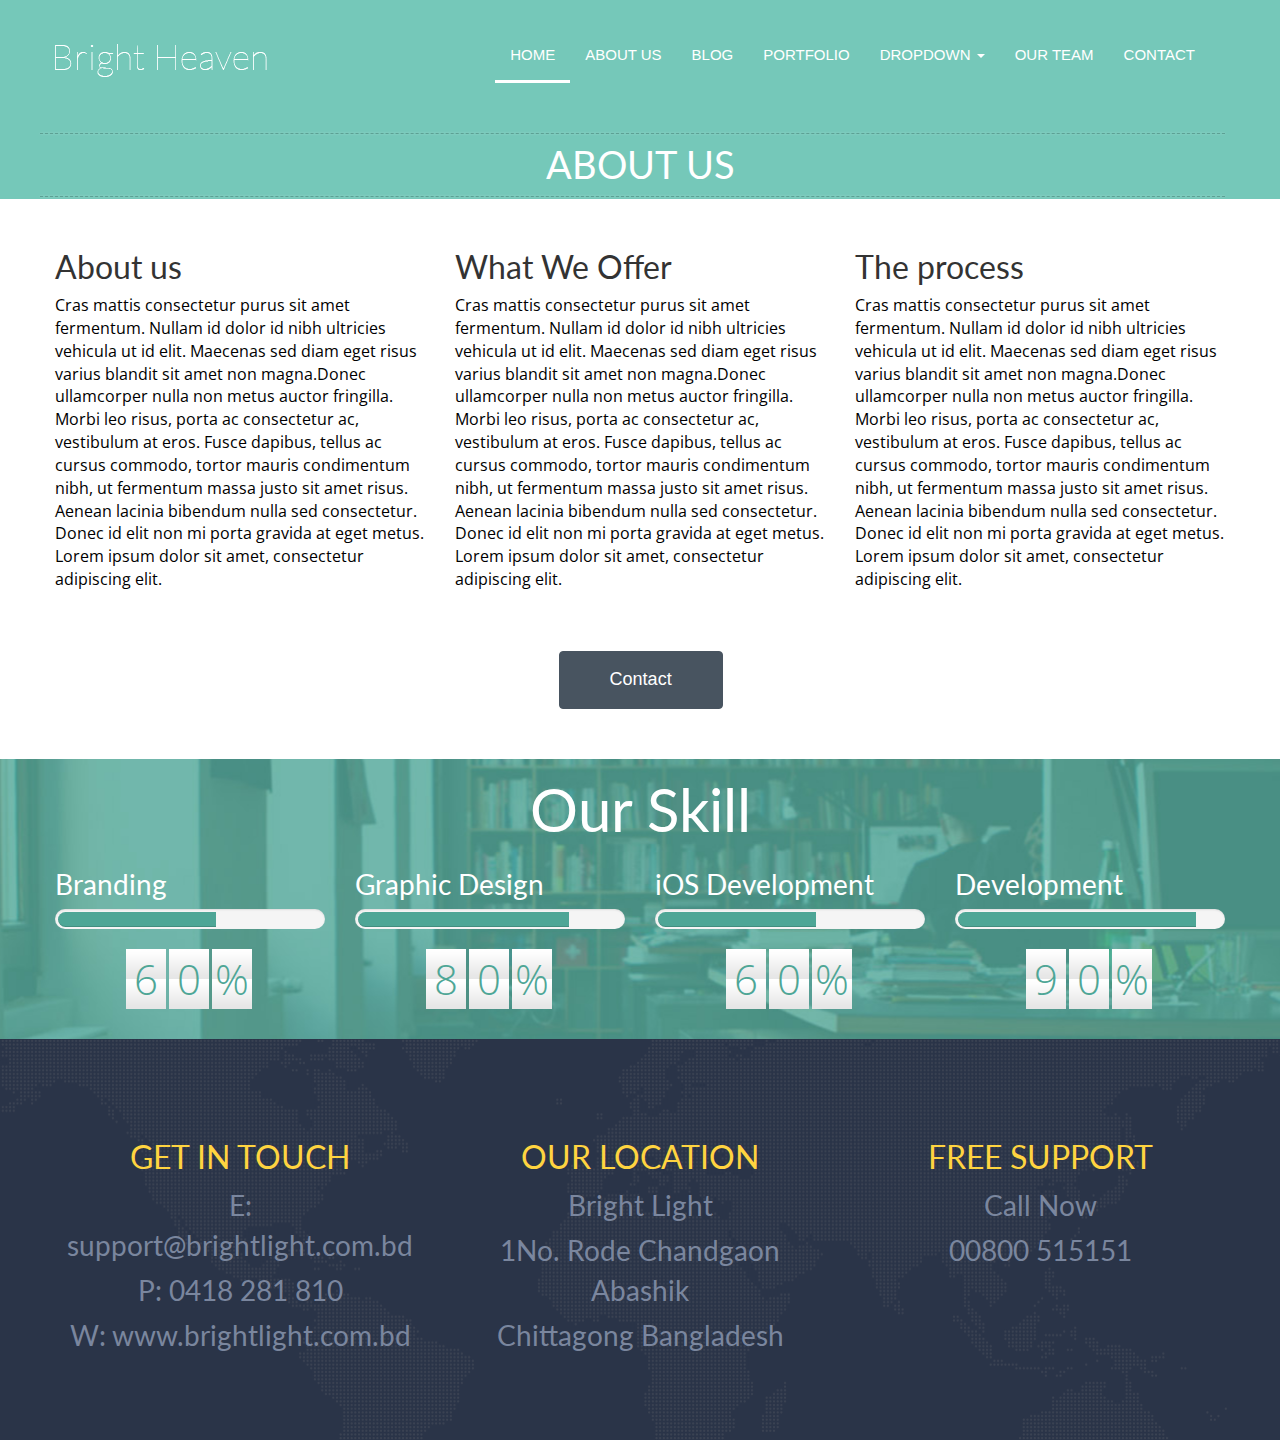
<file: about.html>
<!DOCTYPE html PUBLIC "-//W3C//DTD XHTML 1.0 Transitional//EN" "http://www.w3.org/TR/xhtml1/DTD/xhtml1-transitional.dtd">
<html xmlns="http://www.w3.org/1999/xhtml">
<head>
<meta http-equiv="Content-Type" content="text/html; charset=utf-8" />
<title>ChinaZ</title>
<link href='http://fonts.useso.com/css?family=Oxygen|Lato:300|Open+Sans:300' rel='stylesheet' type='text/css'>

	<link href="css/bootstrap.min.css" rel="stylesheet">
    
    <link href="style.css" rel="stylesheet">
    
    <link href="css/font-awesome.min.css" rel="stylesheet">
    
    <link href="css/animate-custom.css" rel="stylesheet">
    
    
    <!-- jQuery (necessary for Bootstrap's JavaScript plugins) -->
    <script type="text/javascript" src="js/jquery-1.8.3.min.js"></script>
    <!-- Include all compiled plugins (below), or include individual files as needed -->
    <script src="js/bootstrap.min.js"></script>
	
    <!-- Responsive menu -->
    
    <script src="js/modernizr.custom.js"></script>
    
    <script src="js/jquery.dlmenu.js"></script>
    
    <!-- jQuery (portfolio) -->
    <!--<script src="js/isotope.js"></script>
    <script src="js/fancybox.js"></script>-->
    
</head>

<body>

	
    <div class="container">
    	<div class="header pull-left">
        	
            <a href="index.html" class="logo"><img src="img/logo.png" alt="logo" /></a>
            
            <nav class="navbar navbar-default pull-right" role="navigation">
 
              <!-- Collect the nav links, forms, and other content for toggling -->
              <div class="collapse navbar-collapse" id="bs-example-navbar-collapse-1">
                <ul class="nav navbar-nav">
                  <li class="active"><a href="index.html">Home</a></li>
                  <li><a href="about.html">About Us</a></li>
                  <li><a href="blog.html">Blog</a></li>
                  <li><a href="portfolio.html">Portfolio</a></li>
                  <li class="dropdown">
                    <a href="#" class="dropdown-toggle" data-toggle="dropdown">Dropdown <b class="caret"></b></a>
                    <ul class="dropdown-menu">
                      <li><a href="#">Action</a></li>
                      <li><a href="#">Another action</a></li>
                      <li><a href="#">Something else here</a></li>
                      <li><a href="#">Separated link</a></li>
                      <li><a href="#">One more separated link</a></li>
                    </ul>
                  </li>
                  <li><a href="team.html">Our Team</a></li>
                  <li><a href="contact.html">Contact</a></li>
                </ul>
                
              </div><!-- /.navbar-collapse -->
            </nav>
			
            <div id="dl-menu" class="dl-menuwrapper pull-right">
						<button class="dl-trigger">Open Menu</button>
						<ul class="dl-menu">
							<li>
								<a href="index.html">Home</a>
							</li>
							<li>
								<a href="about.html">About Us</a>
							</li>
							<li>
								<a href="blog.html">Blog</a>
							</li>
                            <li>
								<a href="portfolio.html">Portfolio</a>
							</li>
							<li>
								<a href="#">Dropdown</a>
								<ul class="dl-submenu">
									<li><a href="#">Fine Jewelry</a></li>
									<li><a href="#">Fashion Jewelry</a></li>
									<li><a href="#">Watches</a></li>
									<li>
										<a href="#">Wedding Jewelry</a>
										<ul class="dl-submenu">
											<li><a href="#">Engagement Rings</a></li>
											<li><a href="#">Bridal Sets</a></li>
											<li><a href="#">Women's Wedding Bands</a></li>
											<li><a href="#">Men's Wedding Bands</a></li>
										</ul>
									</li>
								</ul>
							</li>
                            <li>
								<a href="team.html">Our Team</a>
							</li>
                            <li>
								<a href="contact.html">Contact</a>
							</li>
						</ul>
					</div><!-- /dl-menuwrapper -->


        
        </div>
    </div>
	
    <div class="blog">
	
    
    <div class="container">
    	
        
        
    	<div class="blog-header pull-left">
            	<div class="ribbon-stitches-bottom"></div>
        		<h1>About Us</h1>
                <div class="ribbon-stitches-bottom"></div>         
       </div>
       
    </div>
    </div><!--blog-->	
           
           
      <div class="container">
      	
        <div class="about">
          <div class="row">
            <div class="col-xs-12 col-sm-12 col-md-4 col-lg-4">
            	<h2>About us</h2>
                <p>Cras mattis consectetur purus sit amet fermentum. Nullam id dolor id nibh ultricies vehicula ut id elit. Maecenas sed diam eget risus varius blandit sit amet non magna.Donec ullamcorper nulla non metus auctor fringilla. Morbi leo risus, porta ac consectetur ac, vestibulum at eros. Fusce dapibus, tellus ac cursus commodo, tortor mauris condimentum nibh, ut fermentum massa justo sit amet risus. Aenean lacinia bibendum nulla sed consectetur. Donec id elit non mi porta gravida at eget metus. Lorem ipsum dolor sit amet, consectetur adipiscing elit. </p>
            </div>
            
            <div class="col-xs-12 col-sm-12 col-md-4 col-lg-4">
            	<h2>What We Offer</h2>
                <p>Cras mattis consectetur purus sit amet fermentum. Nullam id dolor id nibh ultricies vehicula ut id elit. Maecenas sed diam eget risus varius blandit sit amet non magna.Donec ullamcorper nulla non metus auctor fringilla. Morbi leo risus, porta ac consectetur ac, vestibulum at eros. Fusce dapibus, tellus ac cursus commodo, tortor mauris condimentum nibh, ut fermentum massa justo sit amet risus. Aenean lacinia bibendum nulla sed consectetur. Donec id elit non mi porta gravida at eget metus. Lorem ipsum dolor sit amet, consectetur adipiscing elit. </p>
                
                
                <a href="#" class="about-contact">Contact</a>
                
            </div>
            
            <div class="col-xs-12 col-sm-12 col-md-4 col-lg-4">
            	<h2>The process</h2>
                <p>Cras mattis consectetur purus sit amet fermentum. Nullam id dolor id nibh ultricies vehicula ut id elit. Maecenas sed diam eget risus varius blandit sit amet non magna.Donec ullamcorper nulla non metus auctor fringilla. Morbi leo risus, porta ac consectetur ac, vestibulum at eros. Fusce dapibus, tellus ac cursus commodo, tortor mauris condimentum nibh, ut fermentum massa justo sit amet risus. Aenean lacinia bibendum nulla sed consectetur. Donec id elit non mi porta gravida at eget metus. Lorem ipsum dolor sit amet, consectetur adipiscing elit. </p>
            </div>
          </div>
      	</div>
      
      </div><!-- End container -->
      
      
<div class="skill">

	<div class="container">
    	<h1>Our Skill</h1>
        
        <div class="row">
        
        	<div class="col-xs-12 col-sm-6 col-md-3 col-lg-3">
            	<div class="skill-item">
                	<h3>Branding</h3>
                    
                    <div class="progress progress-skill">
                      <div class="progress-bar skill-bar" role="progressbar" aria-valuenow="60" aria-valuemin="0" aria-valuemax="100" style="width: 60%;">
                        <span class="sr-only">60% Complete</span>
                      </div>
               		</div>
                    
                    <ul class="skill-levels center">
                        <li>6</li>
                        <li>0</li>
                        <li>%</li>
                    </ul>
                    
                </div>
            </div>
            
            <div class="col-xs-12 col-sm-6 col-md-3 col-lg-3">
            	<div class="skill-item">
                <h3>Graphic Design</h3>
                
                    <div class="progress progress-skill">
                          <div class="progress-bar skill-bar" role="progressbar" aria-valuenow="60" aria-valuemin="0" aria-valuemax="100" style="width: 80%;">
                            <span class="sr-only">60% Complete</span>
                          </div>
                   </div>
                   
                   <ul class="skill-levels center">
                        <li>8</li>
                        <li>0</li>
                        <li>%</li>
                    </ul>
                
                </div>
                
            </div>
            
            <div class="col-xs-12 col-sm-6 col-md-3 col-lg-3">
            	<div class="skill-item">
                <h3>iOS Development</h3>
                
                    <div class="progress progress-skill">
                          <div class="progress-bar skill-bar" role="progressbar" aria-valuenow="60" aria-valuemin="0" aria-valuemax="100" style="width: 60%;">
                            <span class="sr-only">60% Complete</span>
                          </div>
                    </div>
                    
                    <ul class="skill-levels center">
                        <li>6</li>
                        <li>0</li>
                        <li>%</li>
                    </ul>
               
               </div>
                
            </div>
            
            <div class="col-xs-12 col-sm-6 col-md-3 col-lg-3">
            	<div class="skill-item">
                <h3>Development</h3>
                
                    <div class="progress progress-skill">
                          <div class="progress-bar skill-bar" role="progressbar" aria-valuenow="60" aria-valuemin="0" aria-valuemax="100" style="width: 90%;">
                            <span class="sr-only">60% Complete</span>
                          </div>
                   </div>
                   
                   <ul class="skill-levels center">
                        <li>9</li>
                        <li>0</li>
                        <li>%</li>
                    </ul>
               
               </div>
                
            </div>
        
        </div>
        
    </div>

</div>
    
   
	
   <div class="footer">
   
   		<div class="container">
        
        	<div class="row">
            	<div class="col-xs-12 col-sm-6 col-md-4 col-lg-4">
                	<div class="address">
                    	<h3>Get in touch</h3>
                        
                        <ul>
                        	<li><a href="#">E: support@brightlight.com.bd</a></li>
                            <li><a href="#">P: 0418 281 810</a></li>
                            <li><a href="#">W: www.brightlight.com.bd</a></li>
                        </ul>
                        
                    </div>
                </div>
                
                <div class="col-xs-12 col-sm-6 col-md-4 col-lg-4">
                	<div class="address">
                    	<h3>Our Location</h3>
                        
                        <ul>
                        	<li>Bright Light</li>
                            <li>1No. Rode Chandgaon Abashik</li>
                            <li>Chittagong Bangladesh</li>
                        </ul>
                        
                    </div>
                </div>
                
                <div class="col-xs-12 col-sm-6 col-md-4 col-lg-4">
                	<div class="address">
                    	<h3>Free Support</h3>
                        
                        <ul>
                        	<li>Call Now</li>
                            <li><a href="#">00800 515151</a></li>
                        </ul>
                        
                    </div>
                </div>
            </div>
        
        </div>
   
   </div><!-- End footer -->
    
    
    
   <script type="text/javascript">
			$(function() {
				
				$( '#dl-menu' ).dlmenu();
				
				
				$('.dropdown').hover(function(){
			 		$(this).find('.dropdown-menu').addClass('animated bounceIn');
				},
				function(){
					$(this).find('.dropdown-menu').removeClass('animated bounceIn');
				});
				
				
				$('.services').hover(function(){
			 		$(this).find('.services-box-1').addClass('animated fadeInLeft');
				},
				function(){
					$(this).find('.services-box-1').removeClass('animated fadeInLeft');
				});
				
				$('.services').hover(function(){
			 		$(this).find('.services-box-2').addClass('animated fadeInRight');
				},
				function(){
					$(this).find('.services-box-2').removeClass('animated fadeInRight');
				});
				
				
				
				
				// Portfolio
				
				
				var $container = $('.portfolioContainer');
				$container.isotope({
					filter: '*',
					animationOptions: {
						duration: 750,
						easing: 'linear',
						queue: false
					}
				});
			 
				$('.portfolioFilter a').click(function(){
					$('.portfolioFilter .current').removeClass('current');
					$(this).addClass('current');
			 
					var selector = $(this).attr('data-filter');
					$container.isotope({
						filter: selector,
						animationOptions: {
							duration: 750,
							easing: 'linear',
							queue: false
						}
					 });
					 return false;
				}); 
	
			$("a#example7").fancybox({
					'titlePosition'	: 'inside'
			});
			
			$("a[rel=example_group]").fancybox({
				'transitionIn'		: 'none',
				'transitionOut'		: 'none',
				'titlePosition' 	: 'over',
				'titleFormat'		: function(title, currentArray, currentIndex, currentOpts) {
					return '<span id="fancybox-title-over">Image ' + (currentIndex + 1) + ' / ' + currentArray.length + (title.length ? ' &nbsp; ' + title : '') + '</span>';
				}
			});
			
			
			
			
			function DropDown(el) {
				this.dd = el;
				this.placeholder = this.dd.children('span');
				this.opts = this.dd.find('ul.dropdown-select > li');
				this.val = '';
				this.index = -1;
				this.initEvents();
			}
			DropDown.prototype = {
				initEvents : function() {
					var obj = this;

					obj.dd.on('click', function(event){
						$(this).toggleClass('active');
						return false;
					});

					obj.opts.on('click',function(){
						var opt = $(this);
						obj.val = opt.text();
						obj.index = opt.index();
						obj.placeholder.text('Gender: ' + obj.val);
					});
				},
				getValue : function() {
					return this.val;
				},
				getIndex : function() {
					return this.index;
				}
			}

			$(function() {

				var dd = new DropDown( $('#dd') );

				$(document).click(function() {
					// all dropdowns
					$('.wrapper-dropdown-1').removeClass('active');
				});

			});
			
			//end Portfolio
				
			
			});
	</script>

</body>
</html>
</file>
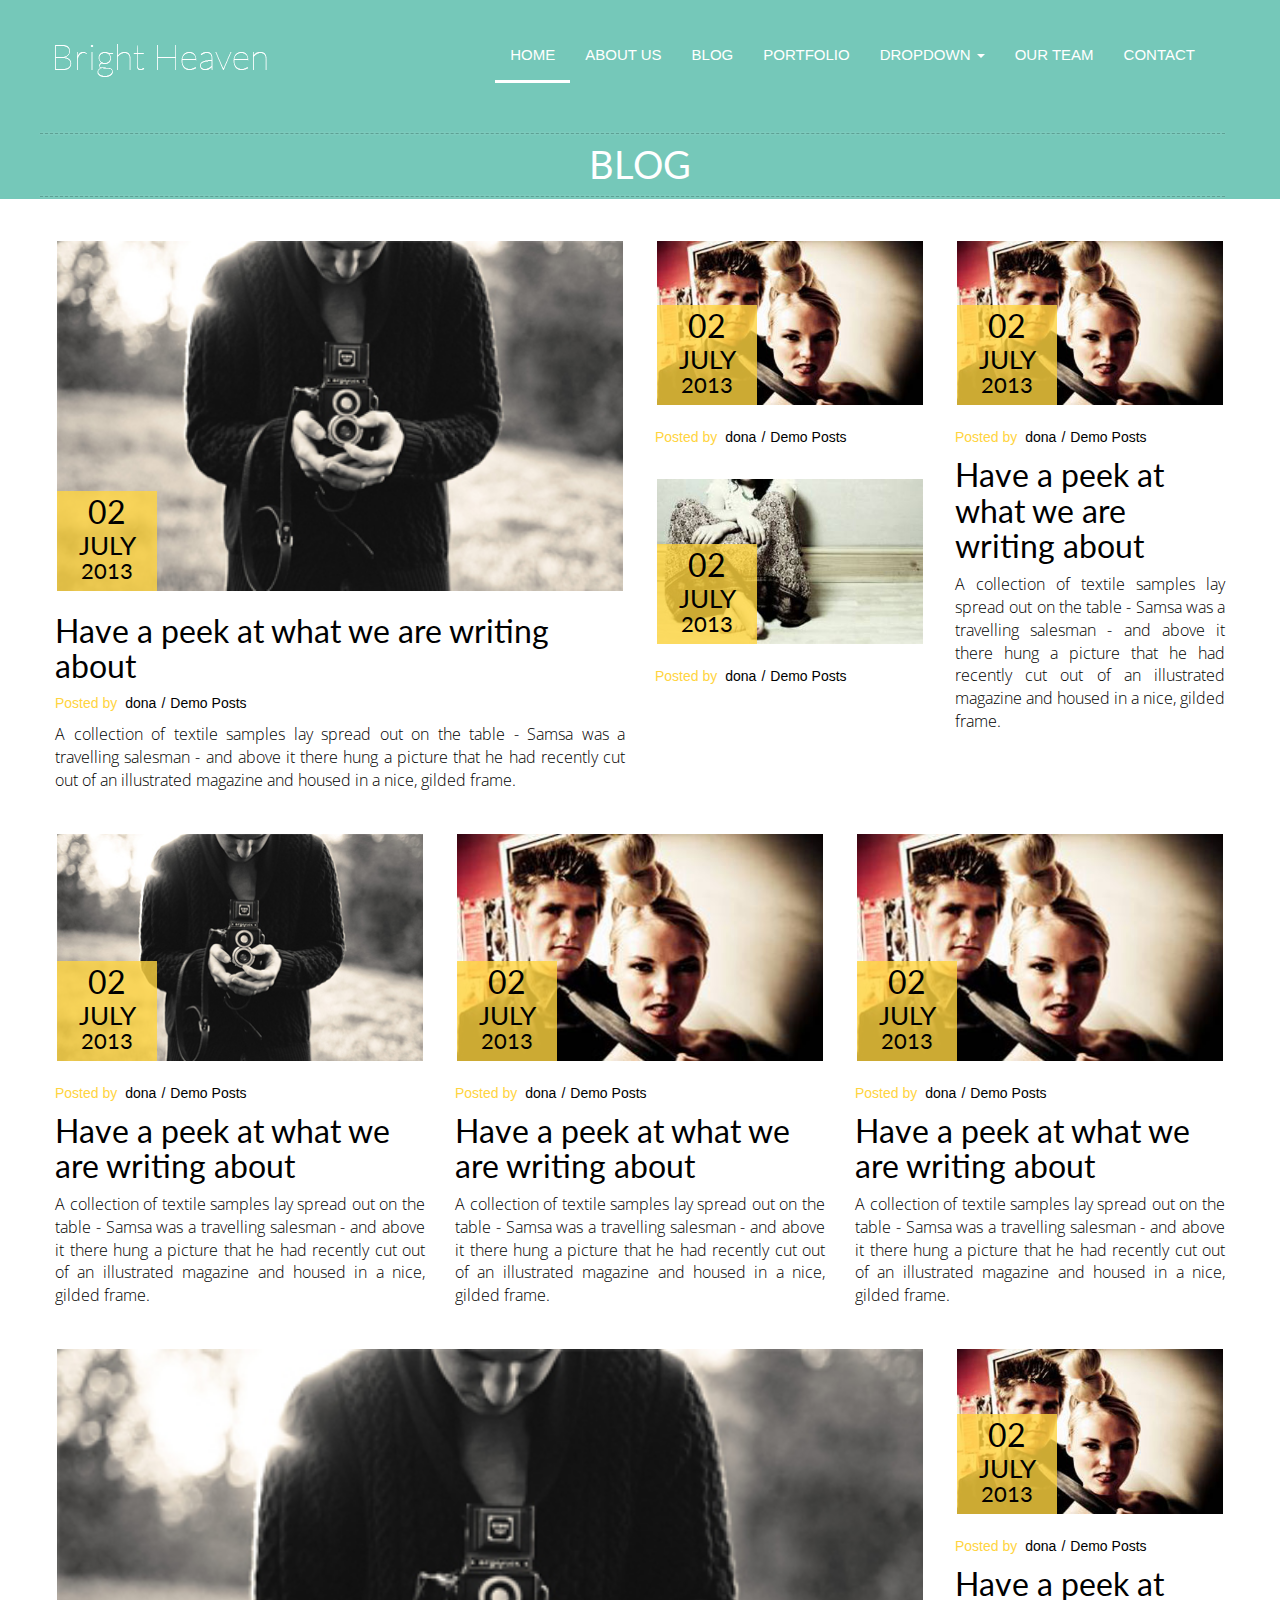
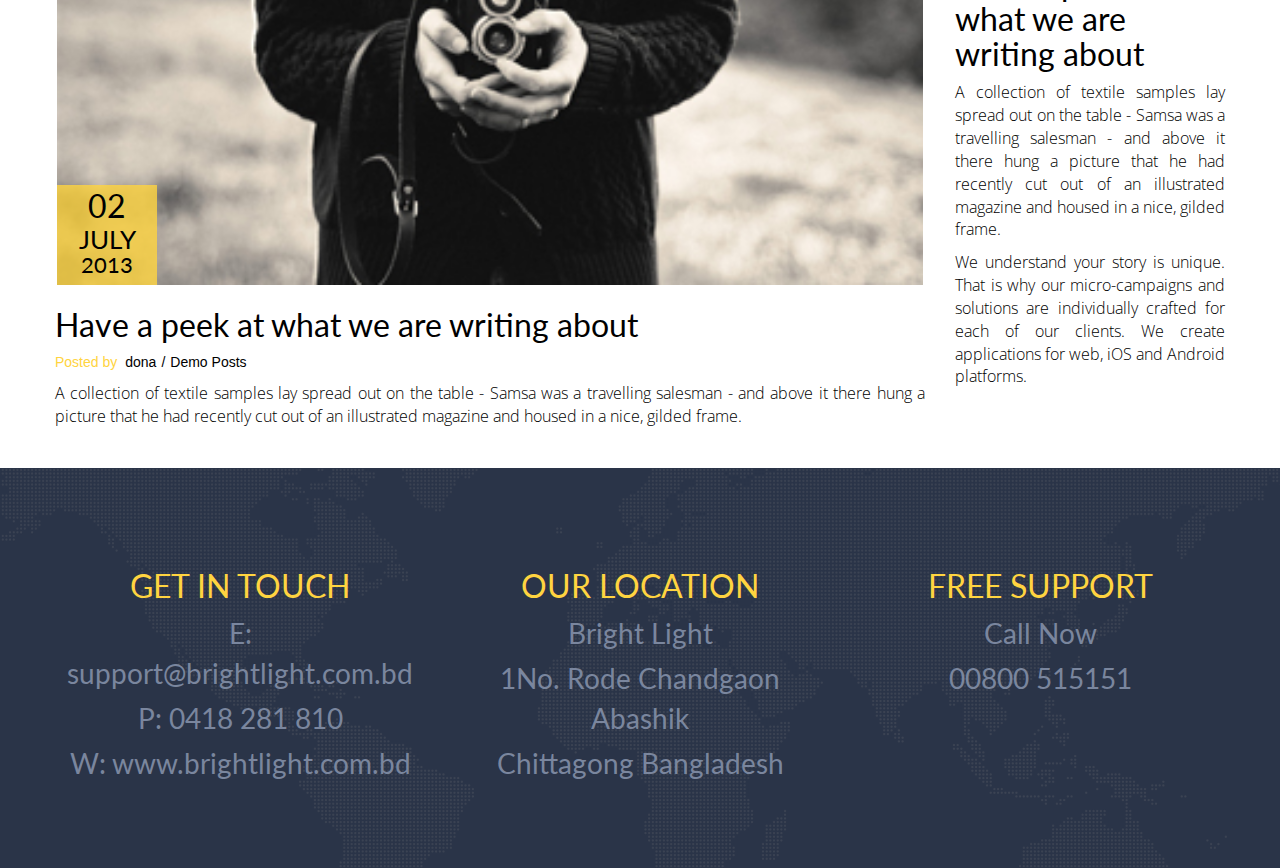
<file: blog.html>
<!DOCTYPE html PUBLIC "-//W3C//DTD XHTML 1.0 Transitional//EN" "http://www.w3.org/TR/xhtml1/DTD/xhtml1-transitional.dtd">
<html xmlns="http://www.w3.org/1999/xhtml">
<head>
<meta http-equiv="Content-Type" content="text/html; charset=utf-8" />
<title>ChinaZ</title>
<link href='http://fonts.useso.com/css?family=Oxygen|Lato:300|Open+Sans:300' rel='stylesheet' type='text/css'>

	<link href="css/bootstrap.min.css" rel="stylesheet">
    
    <link href="style.css" rel="stylesheet">
    
    <link href="css/animate-custom.css" rel="stylesheet">
    
    
    <!-- jQuery (necessary for Bootstrap's JavaScript plugins) -->
    <script type="text/javascript" src="js/jquery-1.8.3.min.js"></script>
    <!-- Include all compiled plugins (below), or include individual files as needed -->
    <script src="js/bootstrap.min.js"></script>
	
    <!-- Responsive menu -->
    
    <script src="js/modernizr.custom.js"></script>
    
    <script src="js/jquery.dlmenu.js"></script>
    
</head>

<body>

	
    <div class="container">
    	<div class="header pull-left">
        	
            <a href="index.html" class="logo"><img src="img/logo.png" alt="logo" /></a>
            
            <nav class="navbar navbar-default pull-right" role="navigation">
 
              <!-- Collect the nav links, forms, and other content for toggling -->
              <div class="collapse navbar-collapse" id="bs-example-navbar-collapse-1">
                <ul class="nav navbar-nav">
                  <li class="active"><a href="index.html">Home</a></li>
                  <li><a href="about.html">About Us</a></li>
                  <li><a href="blog.html">Blog</a></li>
                  <li><a href="portfolio.html">Portfolio</a></li>
                  <li class="dropdown">
                    <a href="#" class="dropdown-toggle" data-toggle="dropdown">Dropdown <b class="caret"></b></a>
                    <ul class="dropdown-menu">
                      <li><a href="#">Action</a></li>
                      <li><a href="#">Another action</a></li>
                      <li><a href="#">Something else here</a></li>
                      <li><a href="#">Separated link</a></li>
                      <li><a href="#">One more separated link</a></li>
                    </ul>
                  </li>
                  <li><a href="team.html">Our Team</a></li>
                  <li><a href="contact.html">Contact</a></li>
                </ul>
                
              </div><!-- /.navbar-collapse -->
            </nav>

			<div id="dl-menu" class="dl-menuwrapper pull-right">
						<button class="dl-trigger">Open Menu</button>
						<ul class="dl-menu">
							<li>
								<a href="index.html">Home</a>
							</li>
							<li>
								<a href="about.html">About Us</a>
							</li>
							<li>
								<a href="blog.html">Blog</a>
							</li>
                            <li>
								<a href="portfolio.html">Portfolio</a>
							</li>
							<li>
								<a href="#">Dropdown</a>
								<ul class="dl-submenu">
									<li><a href="#">Fine Jewelry</a></li>
									<li><a href="#">Fashion Jewelry</a></li>
									<li><a href="#">Watches</a></li>
									<li>
										<a href="#">Wedding Jewelry</a>
										<ul class="dl-submenu">
											<li><a href="#">Engagement Rings</a></li>
											<li><a href="#">Bridal Sets</a></li>
											<li><a href="#">Women's Wedding Bands</a></li>
											<li><a href="#">Men's Wedding Bands</a></li>
										</ul>
									</li>
								</ul>
							</li>
                            <li>
								<a href="team.html">Our Team</a>
							</li>
                            <li>
								<a href="contact.html">Contact</a>
							</li>
						</ul>
					</div><!-- /dl-menuwrapper -->


        
        </div>
    </div>

	
    <div class="blog">
	
    
    <div class="container">
    
    	
    	
        <div class="blog-post pull-left">
        	<div class="blog-header">
            	<div class="ribbon-stitches-bottom"></div>
        		<h1>Blog</h1>
                <div class="ribbon-stitches-bottom"></div>
            </div>
   
   </div>
   </div><!--blog-->
   </div>
   
   <div class="container">
   
            
            
            
        <div class="blog-post pull-left">
    	
            <div class="row">
            
            	<div class="col-xs-12 col-sm-12 col-md-6 col-lg-6">
                	<div class="r-post b-post not-right-bdr">
                    	<div class="r-post-img">
                    		<a href="#"><img src="img/blog01.jpg" alt="blog01" /></a>
                            <div class="date-stamp">
                            	<div class="day">02</div>
                                <div class="month">july</div>
                                <div class="year">2013</div>
                            </div>
                    	</div>
                        
                        <a href="#"><h3>Have a peek at what we are writing about</h3></a>
                        
                        <ul class="post-by">
                            <li><a href="#">dona</a></li>
                            <li><a href="#">Demo Posts</a></li>
                        </ul>
                        
                        <p>A collection of textile samples lay spread out on the table - Samsa was a travelling salesman - and above it there hung a picture that he had recently cut out of an illustrated magazine and housed in a nice, gilded frame. </p>
                        
                    </div>
                </div>
                
                <div class="col-xs-12 col-sm-6 col-md-3 col-lg-3">
                
                	<div class="r-post b-post not-right-bdr top20">
                    	<div class="r-post-img">
                    		<a href="#"><img src="img/blog02.jpg" alt="blog02" /></a>
                            <div class="date-stamp">
                            	<div class="day">02</div>
                                <div class="month">july</div>
                                <div class="year">2013</div>
                            </div>
                    	</div>
                        
                        <ul class="post-by">
                            <li><a href="#">dona</a></li>
                            <li><a href="#">Demo Posts</a></li>
                        </ul>
                        
                        
                    </div><!-- r-post -->
                	
                	<div class="r-post not-right-bdr top20 pull-left">
                    	<div class="r-post-img">
                    		<a href="#"><img src="img/blog03.jpg" alt="blog03" /></a>
                            <div class="date-stamp">
                            	<div class="day">02</div>
                                <div class="month">july</div>
                                <div class="year">2013</div>
                            </div>
                    	</div>
                        
                        <ul class="post-by">
                            <li><a href="#">dona</a></li>
                            <li><a href="#">Demo Posts</a></li>
                        </ul>
                        
                        
                    </div><!-- r-post -->
                
                
                </div>
                
                <div class="col-xs-12 col-sm-6 col-md-3 col-lg-3">
                	
                    <div class="r-post b-post not-right-bdr top20">
                    	<div class="r-post-img">
                    		<a href="#"><img src="img/blog02.jpg" alt="blog02" /></a>
                            <div class="date-stamp">
                            	<div class="day">02</div>
                                <div class="month">july</div>
                                <div class="year">2013</div>
                            </div>
                    	</div>
                        
                        <ul class="post-by">
                            <li><a href="#">dona</a></li>
                            <li><a href="#">Demo Posts</a></li>
                        </ul>
                        
                        <a href="#"><h3>Have a peek at what we are writing about</h3></a>
                        
                        <p>A collection of textile samples lay spread out on the table - Samsa was a travelling salesman - and above it there hung a picture that he had recently cut out of an illustrated magazine and housed in a nice, gilded frame. </p>
                        
                    </div><!-- r-post -->
                    
                </div>
            
            </div>
            
            <div class="row">
                <div class="col-xs-12 col-sm-12 col-md-4 col-lg-4">
                	<div class="r-post b-post not-right-bdr">
                    	<div class="r-post-img">
                    		<a href="#"><img src="img/blog01.jpg" alt="blog01" /></a>
                            <div class="date-stamp">
                            	<div class="day">02</div>
                                <div class="month">july</div>
                                <div class="year">2013</div>
                            </div>
                    	</div>
                        
                        
                        <ul class="post-by">
                            <li><a href="#">dona</a></li>
                            <li><a href="#">Demo Posts</a></li>
                        </ul>
                        
                        <a href="#"><h3>Have a peek at what we are writing about</h3></a>
                        
                        <p>A collection of textile samples lay spread out on the table - Samsa was a travelling salesman - and above it there hung a picture that he had recently cut out of an illustrated magazine and housed in a nice, gilded frame. </p>
                        
                    </div>
                </div>
                
                <div class="col-xs-12 col-sm-6 col-md-4 col-lg-4">
                
                	<div class="r-post b-post not-right-bdr top20">
                    	<div class="r-post-img">
                    		<a href="#"><img src="img/blog02.jpg" alt="blog02" /></a>
                            <div class="date-stamp">
                            	<div class="day">02</div>
                                <div class="month">july</div>
                                <div class="year">2013</div>
                            </div>
                    	</div>
                        
                        <ul class="post-by">
                            <li><a href="#">dona</a></li>
                            <li><a href="#">Demo Posts</a></li>
                        </ul>
                        
                        <a href="#"><h3>Have a peek at what we are writing about</h3></a>
                        
                        <p>A collection of textile samples lay spread out on the table - Samsa was a travelling salesman - and above it there hung a picture that he had recently cut out of an illustrated magazine and housed in a nice, gilded frame. </p>
                        
                    </div><!-- r-post -->
                	
                </div>
                
                <div class="col-xs-12 col-sm-6 col-md-4 col-lg-4">
                	
                    <div class="r-post b-post not-right-bdr top20">
                    	<div class="r-post-img">
                    		<a href="#"><img src="img/blog02.jpg" alt="blog02" /></a>
                            <div class="date-stamp">
                            	<div class="day">02</div>
                                <div class="month">july</div>
                                <div class="year">2013</div>
                            </div>
                    	</div>
                        
                        <ul class="post-by">
                            <li><a href="#">dona</a></li>
                            <li><a href="#">Demo Posts</a></li>
                        </ul>
                        
                        <a href="#"><h3>Have a peek at what we are writing about</h3></a>
                        
                        
                        <p>A collection of textile samples lay spread out on the table - Samsa was a travelling salesman - and above it there hung a picture that he had recently cut out of an illustrated magazine and housed in a nice, gilded frame. </p>
                        
                    </div><!-- r-post -->
                    
                </div>
                
              </div>
            
            <div class="row">
            
            	<div class="col-xs-12 col-sm-12 col-md-9 col-lg-9">
                	<div class="r-post b-post not-right-bdr">
                    	<div class="r-post-img">
                    		<a href="#"><img src="img/blog01.jpg" alt="blog01" /></a>
                            <div class="date-stamp">
                            	<div class="day">02</div>
                                <div class="month">july</div>
                                <div class="year">2013</div>
                            </div>
                    	</div>
                        
                        <a href="#"><h3>Have a peek at what we are writing about</h3></a>
                        
                        <ul class="post-by">
                            <li><a href="#">dona</a></li>
                            <li><a href="#">Demo Posts</a></li>
                        </ul>
                        
                        <p>A collection of textile samples lay spread out on the table - Samsa was a travelling salesman - and above it there hung a picture that he had recently cut out of an illustrated magazine and housed in a nice, gilded frame. </p>
                        
                    </div>
                </div>
                
                <div class="col-xs-12 col-sm-6 col-md-3 col-lg-3">
                	
                    <div class="r-post b-post not-right-bdr top20">
                    	<div class="r-post-img">
                    		<a href="#"><img src="img/blog02.jpg" alt="blog02" /></a>
                            <div class="date-stamp">
                            	<div class="day">02</div>
                                <div class="month">july</div>
                                <div class="year">2013</div>
                            </div>
                    	</div>
                        
                        <ul class="post-by">
                            <li><a href="#">dona</a></li>
                            <li><a href="#">Demo Posts</a></li>
                        </ul>
                        
                        <a href="#"><h3>Have a peek at what we are writing about</h3></a>
                        
                        <p>A collection of textile samples lay spread out on the table - Samsa was a travelling salesman - and above it there hung a picture that he had recently cut out of an illustrated magazine and housed in a nice, gilded frame. </p>
                        <p>We understand your story is unique. That is why our micro-campaigns and solutions are individually crafted for each of our clients. We create applications for web, iOS and Android platforms.</p>
                        
                    </div><!-- r-post -->
                    
                </div>
            
            </div>
            
    
    	</div><!-- End blog-post -->
        
    
    </div><!-- End container -->
    
   
	
   <div class="footer">
   
   		<div class="container">
        
        	<div class="row">
            	<div class="col-xs-12 col-sm-6 col-md-4 col-lg-4">
                	<div class="address">
                    	<h3>Get in touch</h3>
                        
                        <ul>
                        	<li><a href="#">E: support@brightlight.com.bd</a></li>
                            <li><a href="#">P: 0418 281 810</a></li>
                            <li><a href="#">W: www.brightlight.com.bd</a></li>
                        </ul>
                        
                    </div>
                </div>
                
                <div class="col-xs-12 col-sm-6 col-md-4 col-lg-4">
                	<div class="address">
                    	<h3>Our Location</h3>
                        
                        <ul>
                        	<li>Bright Light</li>
                            <li>1No. Rode Chandgaon Abashik</li>
                            <li>Chittagong Bangladesh</li>
                        </ul>
                        
                    </div>
                </div>
                
                <div class="col-xs-12 col-sm-6 col-md-4 col-lg-4">
                	<div class="address">
                    	<h3>Free Support</h3>
                        
                        <ul>
                        	<li>Call Now</li>
                            <li><a href="#">00800 515151</a></li>
                        </ul>
                        
                    </div>
                </div>
            </div>
        
        </div>
   
   </div><!-- End footer -->
    
    
    
   <script type="text/javascript">
			$(function() {
				
				
				
				$('.dropdown').hover(function(){
			 		$(this).find('.dropdown-menu').addClass('animated bounceIn');
				},
				function(){
					$(this).find('.dropdown-menu').removeClass('animated bounceIn');
				});
				
				
				$('.services').hover(function(){
			 		$(this).find('.services-box-1').addClass('animated fadeInLeft');
				},
				function(){
					$(this).find('.services-box-1').removeClass('animated fadeInLeft');
				});
				
				$('.services').hover(function(){
			 		$(this).find('.services-box-2').addClass('animated fadeInRight');
				},
				function(){
					$(this).find('.services-box-2').removeClass('animated fadeInRight');
				});
				
			$( '#dl-menu' ).dlmenu();
				
			});
	</script>

</body>
</html>
</file>
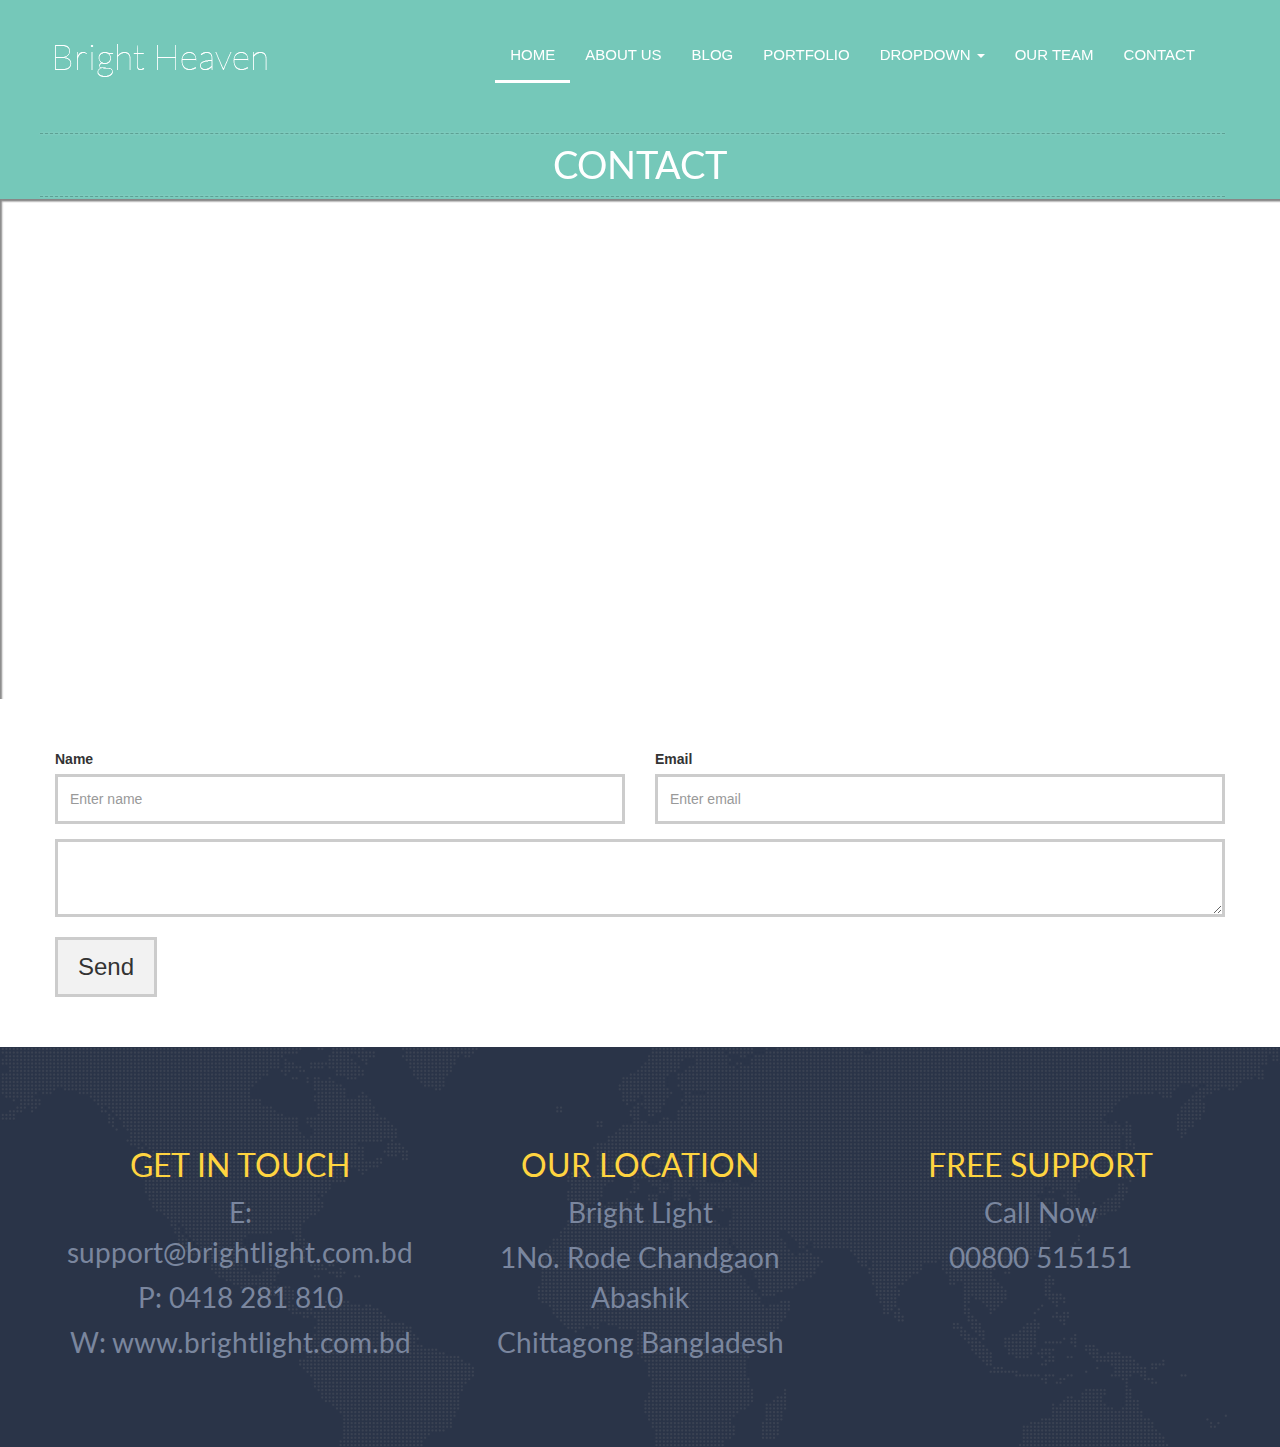
<file: contact.html>
<!DOCTYPE html PUBLIC "-//W3C//DTD XHTML 1.0 Transitional//EN" "http://www.w3.org/TR/xhtml1/DTD/xhtml1-transitional.dtd">
<html xmlns="http://www.w3.org/1999/xhtml">
<head>
<meta http-equiv="Content-Type" content="text/html; charset=utf-8" />
<title>ChinaZ</title>
<link href='http://fonts.useso.com/css?family=Oxygen|Lato:300|Open+Sans:300' rel='stylesheet' type='text/css'>

	<link href="css/bootstrap.min.css" rel="stylesheet">
    
    <link href="style.css" rel="stylesheet">
    
    <link href="css/animate-custom.css" rel="stylesheet">
    
    
    <!-- jQuery (necessary for Bootstrap's JavaScript plugins) -->
    <script type="text/javascript" src="js/jquery-1.8.3.min.js"></script>
    <!-- Include all compiled plugins (below), or include individual files as needed -->
    <script src="js/bootstrap.min.js"></script>
	
    <!-- Responsive menu -->
    
    <script src="js/modernizr.custom.js"></script>
    
    <script src="js/jquery.dlmenu.js"></script>
    
</head>

<body>

	
    <div class="container">
    	<div class="header pull-left">
        	
            <a href="index.html" class="logo"><img src="img/logo.png" alt="logo" /></a>
            
            <nav class="navbar navbar-default pull-right" role="navigation">
 
              <!-- Collect the nav links, forms, and other content for toggling -->
              <div class="collapse navbar-collapse" id="bs-example-navbar-collapse-1">
                <ul class="nav navbar-nav">
                  <li class="active"><a href="index.html">Home</a></li>
                  <li><a href="about.html">About Us</a></li>
                  <li><a href="blog.html">Blog</a></li>
                  <li><a href="portfolio.html">Portfolio</a></li>
                  <li class="dropdown">
                    <a href="#" class="dropdown-toggle" data-toggle="dropdown">Dropdown <b class="caret"></b></a>
                    <ul class="dropdown-menu">
                      <li><a href="#">Action</a></li>
                      <li><a href="#">Another action</a></li>
                      <li><a href="#">Something else here</a></li>
                      <li><a href="#">Separated link</a></li>
                      <li><a href="#">One more separated link</a></li>
                    </ul>
                  </li>
                  <li><a href="team.html">Our Team</a></li>
                  <li><a href="contact.html">Contact</a></li>
                </ul>
                
              </div><!-- /.navbar-collapse -->
            </nav>
			
            <div id="dl-menu" class="dl-menuwrapper pull-right">
						<button class="dl-trigger">Open Menu</button>
						<ul class="dl-menu">
							<li>
								<a href="index.html">Home</a>
							</li>
							<li>
								<a href="about.html">About Us</a>
							</li>
							<li>
								<a href="blog.html">Blog</a>
							</li>
                            <li>
								<a href="portfolio.html">Portfolio</a>
							</li>
							<li>
								<a href="#">Dropdown</a>
								<ul class="dl-submenu">
									<li><a href="#">Fine Jewelry</a></li>
									<li><a href="#">Fashion Jewelry</a></li>
									<li><a href="#">Watches</a></li>
									<li>
										<a href="#">Wedding Jewelry</a>
										<ul class="dl-submenu">
											<li><a href="#">Engagement Rings</a></li>
											<li><a href="#">Bridal Sets</a></li>
											<li><a href="#">Women's Wedding Bands</a></li>
											<li><a href="#">Men's Wedding Bands</a></li>
										</ul>
									</li>
								</ul>
							</li>
                            <li>
								<a href="team.html">Our Team</a>
							</li>
                            <li>
								<a href="contact.html">Contact</a>
							</li>
						</ul>
					</div><!-- /dl-menuwrapper -->


        
        </div>
    </div>

	
    <div class="blog contact">
	
    
    <div class="container">
    
    	
    	
        <div class="blog-post pull-left">
        	<div class="blog-header">
            	<div class="ribbon-stitches-bottom"></div>
        		<h1>Contact</h1>
                <div class="ribbon-stitches-bottom"></div>
            </div>
    	
            
            
            
    	</div><!-- End blog-post -->
          
    
    </div><!-- End container -->
    
   </div>
   
   
   
   <div class="gmap map" id="map" data-center="Brugse Heirweg 37 Aartrijke Belgium" data-zoom="15">
                    <address>
                      <div><iframe src="http://maps.google.com/maps/ms?vpsrc=6&amp;ctz=-480&amp;ie=UTF8&amp;msa=0&amp;msid=210840796990572645528.00049770919ccd6759de3&amp;t=m&amp;ll=30.751278,68.203125&amp;spn=84.446143,175.429688&amp;z=2&amp;output=embed" frameborder="0" marginwidth="0" marginheight="0" scrolling="no" width="1150" height="300">    </iframe></div>
                    </address>
                  </div><!--End map-->
                  
                  
        <div class="comment">
    
    	<div class="container">
        
        	<form role="form">
            	<div class="row">
                
                <div class="col-xs-12 col-sm-12 col-md-6 col-lg-6">
                  <div class="form-group">
                    <label for="exampleInputEmail1">Name</label>
                    <input type="name" class="form-control" id="exampleInputName1" placeholder="Enter name">
                  </div>
                </div>
                
                <div class="col-xs-12 col-sm-12 col-md-6 col-lg-6">
                  <div class="form-group">
                    <label for="exampleInputPassword1">Email</label>
                    <input type="email" class="form-control" id="exampleInputEmail1" placeholder="Enter email">
                  </div>
               </div>
               
              </div><!-- end row -->
              
              
               		<textarea class="form-control" rows="3"></textarea>
               
              
              <button type="submit" class="btn btn-default">Send</button>
            </form>


        
        </div>
    
    </div><!-- End comment -->
   
   
   
	
   <div class="footer">
   
   		<div class="container">
        
        	<div class="row">
            	<div class="col-xs-12 col-sm-6 col-md-4 col-lg-4">
                	<div class="address">
                    	<h3>Get in touch</h3>
                        
                        <ul>
                        	<li><a href="#">E: support@brightlight.com.bd</a></li>
                            <li><a href="#">P: 0418 281 810</a></li>
                            <li><a href="#">W: www.brightlight.com.bd</a></li>
                        </ul>
                        
                    </div>
                </div>
                
                <div class="col-xs-12 col-sm-6 col-md-4 col-lg-4">
                	<div class="address">
                    	<h3>Our Location</h3>
                        
                        <ul>
                        	<li>Bright Light</li>
                            <li>1No. Rode Chandgaon Abashik</li>
                            <li>Chittagong Bangladesh</li>
                        </ul>
                        
                    </div>
                </div>
                
                <div class="col-xs-12 col-sm-6 col-md-4 col-lg-4">
                	<div class="address">
                    	<h3>Free Support</h3>
                        
                        <ul>
                        	<li>Call Now</li>
                            <li><a href="#">00800 515151</a></li>
                        </ul>
                        
                    </div>
                </div>
            </div>
        
        </div>
   
   </div><!-- End footer -->
    
    
    
   <script type="text/javascript">
			$(function() {
				
				$( '#dl-menu' ).dlmenu();
				
				
				$('.dropdown').hover(function(){
			 		$(this).find('.dropdown-menu').addClass('animated bounceIn');
				},
				function(){
					$(this).find('.dropdown-menu').removeClass('animated bounceIn');
				});
				
				
				$('.services').hover(function(){
			 		$(this).find('.services-box-1').addClass('animated fadeInLeft');
				},
				function(){
					$(this).find('.services-box-1').removeClass('animated fadeInLeft');
				});
				
				$('.services').hover(function(){
			 		$(this).find('.services-box-2').addClass('animated fadeInRight');
				},
				function(){
					$(this).find('.services-box-2').removeClass('animated fadeInRight');
				});
				
				
				
			});
	</script>

</body>
</html>
</file>
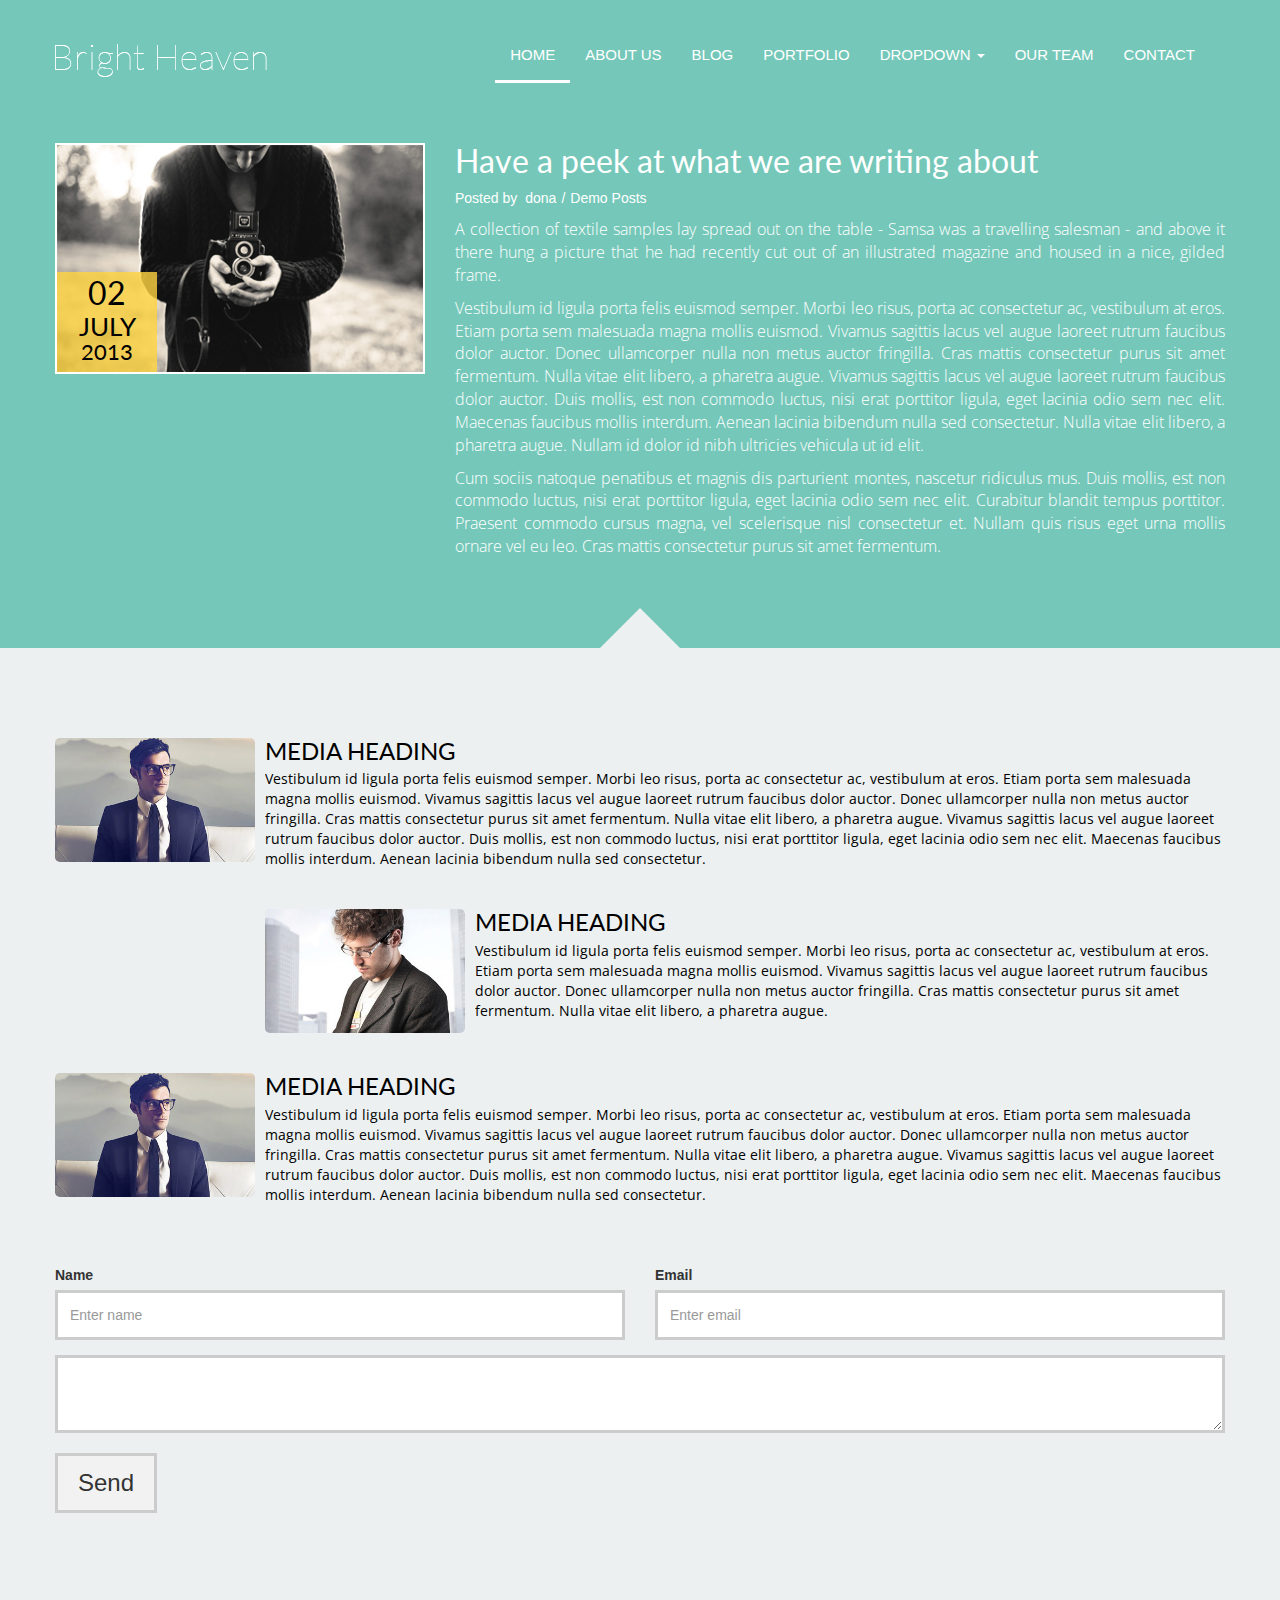
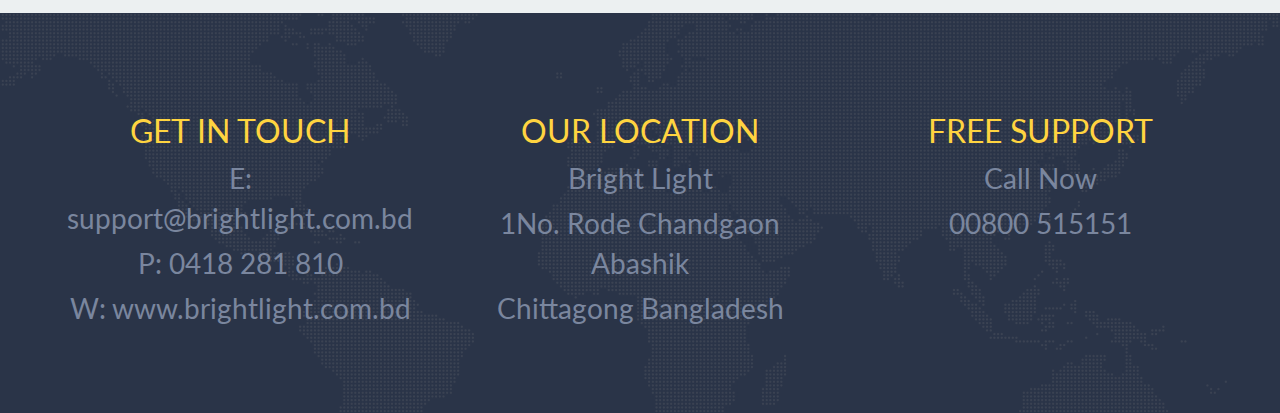
<file: dtls.html>
<!DOCTYPE html PUBLIC "-//W3C//DTD XHTML 1.0 Transitional//EN" "http://www.w3.org/TR/xhtml1/DTD/xhtml1-transitional.dtd">
<html xmlns="http://www.w3.org/1999/xhtml">
<head>
<meta http-equiv="Content-Type" content="text/html; charset=utf-8" />
<title>ChinaZ</title>
<link href='http://fonts.useso.com/css?family=Oxygen|Lato:300|Open+Sans:300' rel='stylesheet' type='text/css'>

	<link href="css/bootstrap.min.css" rel="stylesheet">
    
    <link href="style.css" rel="stylesheet">
    
    <link href="css/animate-custom.css" rel="stylesheet">
    
    
    <!-- jQuery (necessary for Bootstrap's JavaScript plugins) -->
    <script type="text/javascript" src="js/jquery-1.8.3.min.js"></script>
    <!-- Include all compiled plugins (below), or include individual files as needed -->
    <script src="js/bootstrap.min.js"></script>
	
    <!-- Responsive menu -->
    
    <script src="js/modernizr.custom.js"></script>
    
    <script src="js/jquery.dlmenu.js"></script>
    
</head>

<body>

	
    <div class="container">
    	<div class="header">
        	
            <a href="index.html" class="logo"><img src="img/logo.png" alt="logo" /></a>
            
            <nav class="navbar navbar-default pull-right" role="navigation">
 
              <!-- Collect the nav links, forms, and other content for toggling -->
              <div class="collapse navbar-collapse" id="bs-example-navbar-collapse-1">
                <ul class="nav navbar-nav">
                  <li class="active"><a href="index.html">Home</a></li>
                  <li><a href="about.html">About Us</a></li>
                  <li><a href="blog.html">Blog</a></li>
                  <li><a href="portfolio.html">Portfolio</a></li>
                  <li class="dropdown">
                    <a href="#" class="dropdown-toggle" data-toggle="dropdown">Dropdown <b class="caret"></b></a>
                    <ul class="dropdown-menu">
                      <li><a href="#">Action</a></li>
                      <li><a href="#">Another action</a></li>
                      <li><a href="#">Something else here</a></li>
                      <li><a href="#">Separated link</a></li>
                      <li><a href="#">One more separated link</a></li>
                    </ul>
                  </li>
                  <li><a href="team.html">Our Team</a></li>
                  <li><a href="contact.html">Contact</a></li>
                </ul>
                
              </div><!-- /.navbar-collapse -->
            </nav>
			
            <div id="dl-menu" class="dl-menuwrapper pull-right">
						<button class="dl-trigger">Open Menu</button>
						<ul class="dl-menu">
							<li>
								<a href="index.html">Home</a>
							</li>
							<li>
								<a href="about.html">About Us</a>
							</li>
							<li>
								<a href="blog.html">Blog</a>
							</li>
                            <li>
								<a href="portfolio.html">Portfolio</a>
							</li>
							<li>
								<a href="#">Dropdown</a>
								<ul class="dl-submenu">
									<li><a href="#">Fine Jewelry</a></li>
									<li><a href="#">Fashion Jewelry</a></li>
									<li><a href="#">Watches</a></li>
									<li>
										<a href="#">Wedding Jewelry</a>
										<ul class="dl-submenu">
											<li><a href="#">Engagement Rings</a></li>
											<li><a href="#">Bridal Sets</a></li>
											<li><a href="#">Women's Wedding Bands</a></li>
											<li><a href="#">Men's Wedding Bands</a></li>
										</ul>
									</li>
								</ul>
							</li>
                            <li>
								<a href="team.html">Our Team</a>
							</li>
                            <li>
								<a href="contact.html">Contact</a>
							</li>
						</ul>
					</div><!-- /dl-menuwrapper -->


        
        </div>
    </div>

	
    <div class="blog blog-dtls">
	
    
    <div class="container">
    	
        <div class="blog-post pull-left">
    	
            <div class="row top80">
            
                <div class="col-xs-12 col-sm-6 col-md-4 col-lg-4">
                    
                    <div class="r-post-img">
                                <img src="img/blog01.jpg" alt="blog01" />
                                <div class="date-stamp">
                                    <div class="day">02</div>
                                    <div class="month">july</div>
                                    <div class="year">2013</div>
                                </div>
                    </div>
                    
                </div>
                <div class="col-xs-12 col-sm-12 col-md-8 col-lg-8">
                    <div class="r-post not-right-bdr">
                        <h3><a href="#">Have a peek at what we are writing about</a></h3>
                            
                            <ul class="post-by">
                                <li><a href="#">dona</a></li>
                                <li><a href="#">Demo Posts</a></li>
                            </ul>
                            
                            <p>A collection of textile samples lay spread out on the table - Samsa was a travelling salesman - and above it there hung a picture that he had recently cut out of an illustrated magazine and housed in a nice, gilded frame. </p>
                            <p> Vestibulum id ligula porta felis euismod semper. Morbi leo risus, porta ac consectetur ac, vestibulum at eros. Etiam porta sem malesuada magna mollis euismod. Vivamus sagittis lacus vel augue laoreet rutrum faucibus dolor auctor. Donec ullamcorper nulla non metus auctor fringilla. Cras mattis consectetur purus sit amet fermentum. Nulla vitae elit libero, a pharetra augue.
Vivamus sagittis lacus vel augue laoreet rutrum faucibus dolor auctor. Duis mollis, est non commodo luctus, nisi erat porttitor ligula, eget lacinia odio sem nec elit. Maecenas faucibus mollis interdum. Aenean lacinia bibendum nulla sed consectetur. Nulla vitae elit libero, a pharetra augue. Nullam id dolor id nibh ultricies vehicula ut id elit.</p>
							<p>Cum sociis natoque penatibus et magnis dis parturient montes, nascetur ridiculus mus. Duis mollis, est non commodo luctus, nisi erat porttitor ligula, eget lacinia odio sem nec elit. Curabitur blandit tempus porttitor. Praesent commodo cursus magna, vel scelerisque nisl consectetur et. Nullam quis risus eget urna mollis ornare vel eu leo. Cras mattis consectetur purus sit amet fermentum.</p>
                    </div>
                </div>
            
            </div>
    
    	</div><!-- End blog-post -->
        
        
        
    
    </div><!-- End container -->
    
   </div>
   
   
   <div class="comenter">
   
       <div class="container" >
       
           <ul class="media-list">
              <li class="media">
                <a class="pull-left" href="#">
                  <img class="media-object" src="img/team02.jpg" alt="...">
                </a>
                <div class="media-body">
                  <h4 class="media-heading">Media heading</h4>
                  <p> Vestibulum id ligula porta felis euismod semper. Morbi leo risus, porta ac consectetur ac, vestibulum at eros. Etiam porta sem malesuada magna mollis euismod. Vivamus sagittis lacus vel augue laoreet rutrum faucibus dolor auctor. Donec ullamcorper nulla non metus auctor fringilla. Cras mattis consectetur purus sit amet fermentum. Nulla vitae elit libero, a pharetra augue.
            Vivamus sagittis lacus vel augue laoreet rutrum faucibus dolor auctor. Duis mollis, est non commodo luctus, nisi erat porttitor ligula, eget lacinia odio sem nec elit. Maecenas faucibus mollis interdum. Aenean lacinia bibendum nulla sed consectetur.</p>
                
                
                	<div class="media">
                      <a class="pull-left" href="#">
                        <img class="media-object" src="img/team01.jpg" alt="...">
                      </a>
                      <div class="media-body">
                        <h4 class="media-heading">Media heading</h4>
                        <p> Vestibulum id ligula porta felis euismod semper. Morbi leo risus, porta ac consectetur ac, vestibulum at eros. Etiam porta sem malesuada magna mollis euismod. Vivamus sagittis lacus vel augue laoreet rutrum faucibus dolor auctor. Donec ullamcorper nulla non metus auctor fringilla. Cras mattis consectetur purus sit amet fermentum. Nulla vitae elit libero, a pharetra augue.</p>
                      </div>
                    </div>

                
                </div>
                
              </li>
              	
            </ul>
            <ul class="media-list">
              <li class="media">
                <a class="pull-left" href="#">
                  <img class="media-object" src="img/team02.jpg" alt="...">
                </a>
                <div class="media-body">
                  <h4 class="media-heading">Media heading</h4>
                  <p> Vestibulum id ligula porta felis euismod semper. Morbi leo risus, porta ac consectetur ac, vestibulum at eros. Etiam porta sem malesuada magna mollis euismod. Vivamus sagittis lacus vel augue laoreet rutrum faucibus dolor auctor. Donec ullamcorper nulla non metus auctor fringilla. Cras mattis consectetur purus sit amet fermentum. Nulla vitae elit libero, a pharetra augue.
            Vivamus sagittis lacus vel augue laoreet rutrum faucibus dolor auctor. Duis mollis, est non commodo luctus, nisi erat porttitor ligula, eget lacinia odio sem nec elit. Maecenas faucibus mollis interdum. Aenean lacinia bibendum nulla sed consectetur.</p>
                </div>
                
              </li>
              	
            </ul>
        
        </div>



	<div class="comment">
    
    	<div class="container">
        
        	<form role="form">
            	<div class="row">
                
                <div class="col-xs-12 col-sm-12 col-md-6 col-lg-6">
                  <div class="form-group">
                    <label for="exampleInputEmail1">Name</label>
                    <input type="name" class="form-control" id="exampleInputName1" placeholder="Enter name">
                  </div>
                </div>
                
                <div class="col-xs-12 col-sm-12 col-md-6 col-lg-6">
                  <div class="form-group">
                    <label for="exampleInputPassword1">Email</label>
                    <input type="email" class="form-control" id="exampleInputEmail1" placeholder="Enter email">
                  </div>
               </div>
               
              </div><!-- end row -->
              
              
               		<textarea class="form-control" rows="3"></textarea>
               
              
              <button type="submit" class="btn btn-default">Send</button>
            </form>


        
        </div>
    
    </div><!-- End comment -->
   


	</div><!-- End comenter -->
    
    
	
   <div class="footer">
   
   		<div class="container">
        
        	<div class="row">
            	<div class="col-xs-12 col-sm-6 col-md-4 col-lg-4">
                	<div class="address">
                    	<h3>Get in touch</h3>
                        
                        <ul>
                        	<li><a href="#">E: support@brightlight.com.bd</a></li>
                            <li><a href="#">P: 0418 281 810</a></li>
                            <li><a href="#">W: www.brightlight.com.bd</a></li>
                        </ul>
                        
                    </div>
                </div>
                
                <div class="col-xs-12 col-sm-6 col-md-4 col-lg-4">
                	<div class="address">
                    	<h3>Our Location</h3>
                        
                        <ul>
                        	<li>Bright Light</li>
                            <li>1No. Rode Chandgaon Abashik</li>
                            <li>Chittagong Bangladesh</li>
                        </ul>
                        
                    </div>
                </div>
                
                <div class="col-xs-12 col-sm-6 col-md-4 col-lg-4">
                	<div class="address">
                    	<h3>Free Support</h3>
                        
                        <ul>
                        	<li>Call Now</li>
                            <li><a href="#">00800 515151</a></li>
                        </ul>
                        
                    </div>
                </div>
            </div>
        
        </div>
   
   </div><!-- End footer -->
    
    
    
   <script type="text/javascript">
			$(function() {
				
				
				
				$('.dropdown').hover(function(){
			 		$(this).find('.dropdown-menu').addClass('animated bounceIn');
				},
				function(){
					$(this).find('.dropdown-menu').removeClass('animated bounceIn');
				});
				
				
				$('.services').hover(function(){
			 		$(this).find('.services-box-1').addClass('animated fadeInLeft');
				},
				function(){
					$(this).find('.services-box-1').removeClass('animated fadeInLeft');
				});
				
				$('.services').hover(function(){
			 		$(this).find('.services-box-2').addClass('animated fadeInRight');
				},
				function(){
					$(this).find('.services-box-2').removeClass('animated fadeInRight');
				});
				
				$( '#dl-menu' ).dlmenu();
				
			});
	</script>

</body>
</html>
</file>
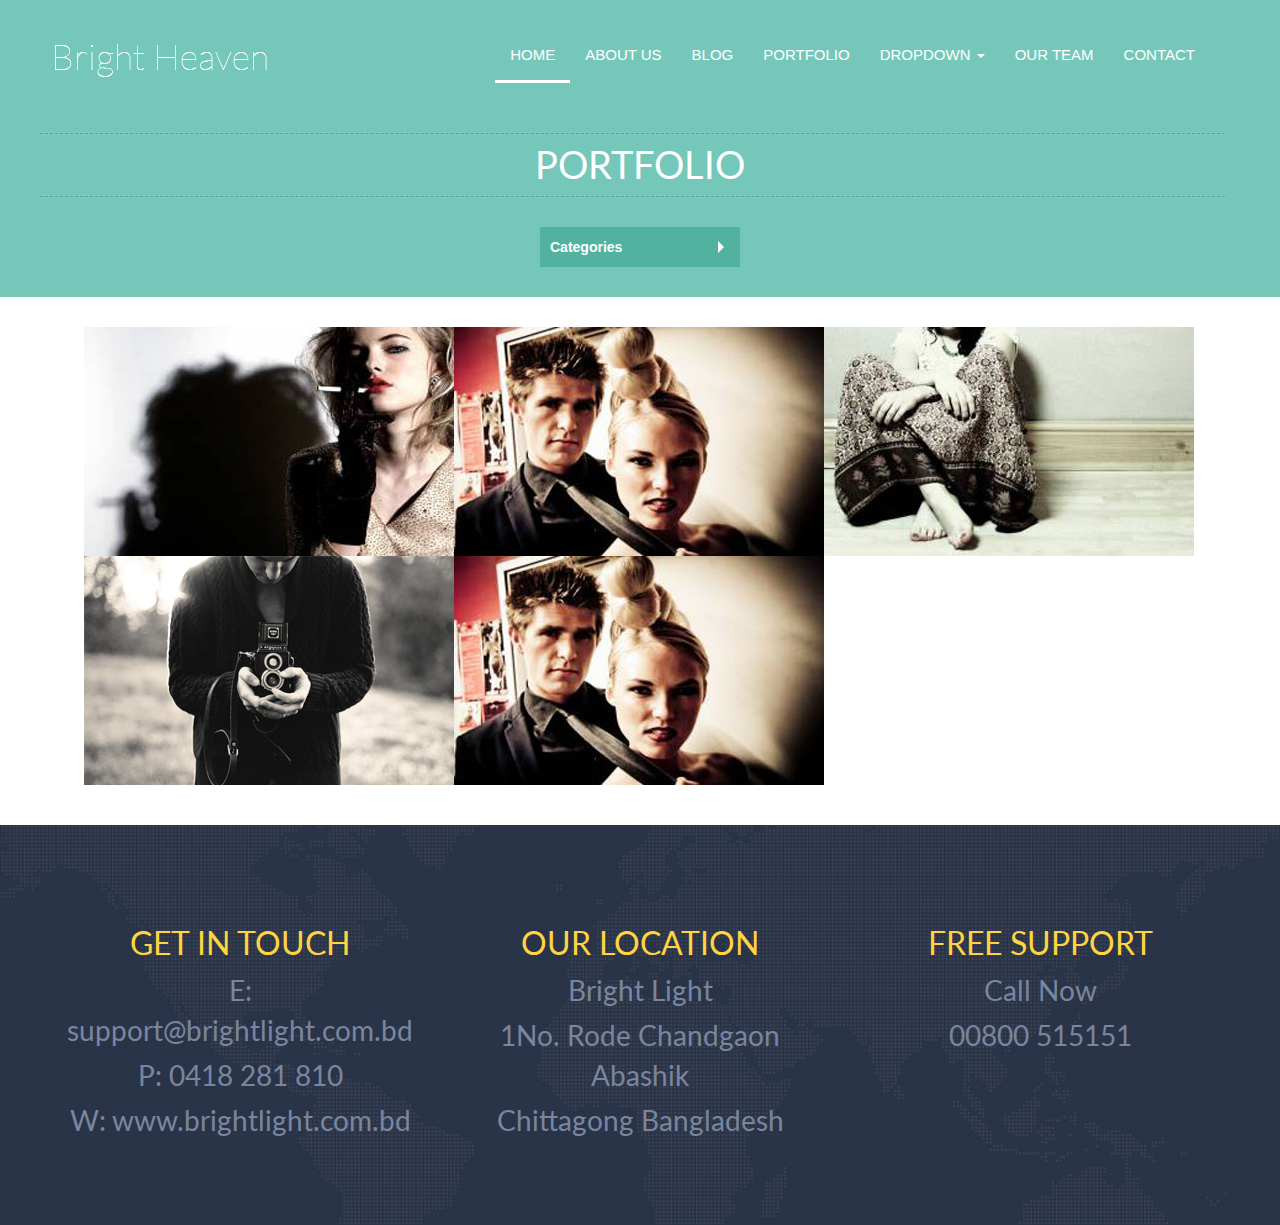
<file: portfolio.html>
<!DOCTYPE html PUBLIC "-//W3C//DTD XHTML 1.0 Transitional//EN" "http://www.w3.org/TR/xhtml1/DTD/xhtml1-transitional.dtd">
<html xmlns="http://www.w3.org/1999/xhtml">
<head>
<meta http-equiv="Content-Type" content="text/html; charset=utf-8" />
<title>ChinaZ</title>
<link href='http://fonts.useso.com/css?family=Oxygen|Lato:300|Open+Sans:300' rel='stylesheet' type='text/css'>

	<link href="css/bootstrap.min.css" rel="stylesheet">
    
    <link href="style.css" rel="stylesheet">
    
    <link href="css/font-awesome.min.css" rel="stylesheet">
    
    <link href="css/animate-custom.css" rel="stylesheet">
    
    
    <!-- jQuery (necessary for Bootstrap's JavaScript plugins) -->
    <script type="text/javascript" src="js/jquery-1.8.3.min.js"></script>
    <!-- Include all compiled plugins (below), or include individual files as needed -->
    <script src="js/bootstrap.min.js"></script>
	
    
    <!-- jQuery (portfolio) -->
    <script src="js/isotope.js"></script>
    <script src="js/fancybox.js"></script>
    
    
    <!-- Responsive menu -->
    
    <script src="js/modernizr.custom.js"></script>
    
    <script src="js/jquery.dlmenu.js"></script>
    
</head>

<body>

	
    <div class="container">
    	<div class="header pull-left">
        	
            <a href="index.html" class="logo"><img src="img/logo.png" alt="logo" /></a>
            
            <nav class="navbar navbar-default pull-right" role="navigation">
 
              <!-- Collect the nav links, forms, and other content for toggling -->
              <div class="collapse navbar-collapse" id="bs-example-navbar-collapse-1">
                <ul class="nav navbar-nav">
                  <li class="active"><a href="index.html">Home</a></li>
                  <li><a href="about.html">About Us</a></li>
                  <li><a href="blog.html">Blog</a></li>
                  <li><a href="portfolio.html">Portfolio</a></li>
                  <li class="dropdown">
                    <a href="#" class="dropdown-toggle" data-toggle="dropdown">Dropdown <b class="caret"></b></a>
                    <ul class="dropdown-menu">
                      <li><a href="#">Action</a></li>
                      <li><a href="#">Another action</a></li>
                      <li><a href="#">Something else here</a></li>
                      <li><a href="#">Separated link</a></li>
                      <li><a href="#">One more separated link</a></li>
                    </ul>
                  </li>
                  <li><a href="team.html">Our Team</a></li>
                  <li><a href="contact.html">Contact</a></li>
                </ul>
                
              </div><!-- /.navbar-collapse -->
            </nav>
			
            <div id="dl-menu" class="dl-menuwrapper pull-right">
						<button class="dl-trigger">Open Menu</button>
						<ul class="dl-menu">
							<li>
								<a href="index.html">Home</a>
							</li>
							<li>
								<a href="about.html">About Us</a>
							</li>
							<li>
								<a href="blog.html">Blog</a>
							</li>
                            <li>
								<a href="portfolio.html">Portfolio</a>
							</li>
							<li>
								<a href="#">Dropdown</a>
								<ul class="dl-submenu">
									<li><a href="#">Fine Jewelry</a></li>
									<li><a href="#">Fashion Jewelry</a></li>
									<li><a href="#">Watches</a></li>
									<li>
										<a href="#">Wedding Jewelry</a>
										<ul class="dl-submenu">
											<li><a href="#">Engagement Rings</a></li>
											<li><a href="#">Bridal Sets</a></li>
											<li><a href="#">Women's Wedding Bands</a></li>
											<li><a href="#">Men's Wedding Bands</a></li>
										</ul>
									</li>
								</ul>
							</li>
                            <li>
								<a href="team.html">Our Team</a>
							</li>
                            <li>
								<a href="contact.html">Contact</a>
							</li>
						</ul>
					</div><!-- /dl-menuwrapper -->


        
        </div>
    </div>
	
    <div class="blog">
	
    
    <div class="container">
    	
        
        
    	<div class="blog-header pull-left">
            	<div class="ribbon-stitches-bottom"></div>
        		<h1>Portfolio</h1>
                <div class="ribbon-stitches-bottom"></div>
                
                
              <section class="main">
				<div class="wrapper-demo">
					<div id="dd" class="wrapper-dropdown-1" tabindex="1">
						<span>Categories</span>
					    <ul class="dropdown-select portfolioFilter" tabindex="1">
					        <li><a href="#" data-filter="*" class="current">All Categories</a></li>
					        <li><a href="#" data-filter=".people">People</a></li>
                            <li><a href="#" data-filter=".places">Places</a></li>
					        <li><a href="#" data-filter=".food">Food</a></li>
                            <li><a href="#" data-filter=".objects">Objects</a></li>
					    </ul>
					</div>
				​</div>
			</section>
                
       </div>
       
    </div>
    </div><!--blog-->	
           
           
      <div class="container">
        
        <div class="portfolio-container">
        
        <!--<div class="portfolioFilter">
            
                <a href="#" data-filter="*" class="current">All Categories</a>
                <a href="#" data-filter=".people">People</a>
                <a href="#" data-filter=".places">Places</a>
                <a href="#" data-filter=".food">Food</a>
                <a href="#" data-filter=".objects">Objects</a>
            
            </div>-->
            
            
            
            <div class="portfolioContainer">
            
            	<div class=" objects">
                	<div class="portfolio-img view-tenth">
                		<img src="img/blog01.jpg" class="img-responsive"  alt="Responsive image" />
                        <div class="mask">
                            <a id="example7" href="img/blog01.jpg" class="info" title="Cras neque mi, semper at interdum id, dapibus in leo. Suspendisse nunc leo, eleifend sit amet iaculis et, cursus sed turpis."><i class="fa fa-search-plus fa-2x"></i></a>
                            <a href="#" class="link"><i class="fa fa-link fa-2x"></i></a>
                    	</div>
                    </div>
                </div>
                
                <div class="people places">
                	<div class="portfolio-img view-tenth">
                		<img src="img/blog02.jpg" class="img-responsive"  alt="Responsive image" />
                        <div class="mask">
                            <a id="example7" href="img/blog02.jpg" class="info" title="Cras neque mi, semper at interdum id, dapibus in leo. Suspendisse nunc leo, eleifend sit amet iaculis et, cursus sed turpis."><i class="fa fa-search-plus fa-2x"></i></a>
                            <a href="#" class="link"><i class="fa fa-link fa-2x"></i></a>
                    	</div>
                    </div>
                </div>
            
            
            
            	<div class="food">
                	<div class="portfolio-img view-tenth">
                		<img src="img/blog03.jpg" class="img-responsive"  alt="Responsive image" />
                        <div class="mask">
                            <a id="example7" href="img/blog03.jpg" class="info" title="Cras neque mi, semper at interdum id, dapibus in leo. Suspendisse nunc leo, eleifend sit amet iaculis et, cursus sed turpis."><i class="fa fa-search-plus fa-2x"></i></a>
                            <a href="#" class="link"><i class="fa fa-link fa-2x"></i></a>
                    	</div>
                    </div>
                </div>
                
                <div class=" people">
                	<div class="portfolio-img view-tenth">
                		<img src="img/blog04.jpg" class="img-responsive"  alt="Responsive image" />
                        <div class="mask">
                            <a id="example7" href="img/blog04.jpg" class="info" title="Cras neque mi, semper at interdum id, dapibus in leo. Suspendisse nunc leo, eleifend sit amet iaculis et, cursus sed turpis."><i class="fa fa-search-plus fa-2x"></i></a>
                            <a href="#" class="link"><i class="fa fa-link fa-2x"></i></a>
                    	</div>
                    </div>
                </div>
                
                <div class=" objects">
                	<div class="portfolio-img view-tenth">
                		<img src="img/blog01.jpg" class="img-responsive"  alt="Responsive image" />
                        <div class="mask">
                            <a id="example7" href="img/blog01.jpg" class="info" title="Cras neque mi, semper at interdum id, dapibus in leo. Suspendisse nunc leo, eleifend sit amet iaculis et, cursus sed turpis."><i class="fa fa-search-plus fa-2x"></i></a>
                            <a href="#" class="link"><i class="fa fa-link fa-2x"></i></a>
                    	</div>
                    </div>
                </div>
                
                <div class="people places">
                	<div class="portfolio-img view-tenth">
                		<img src="img/blog02.jpg" class="img-responsive"  alt="Responsive image" />
                        <div class="mask">
                            <a id="example7" href="img/blog02.jpg" class="info" title="Cras neque mi, semper at interdum id, dapibus in leo. Suspendisse nunc leo, eleifend sit amet iaculis et, cursus sed turpis."><i class="fa fa-search-plus fa-2x"></i></a>
                            <a href="#" class="link"><i class="fa fa-link fa-2x"></i></a>
                    	</div>
                    </div>
                </div>
                
            
            </div>
            
        </div><!--portfolio-container-->
        
    </div><!-- End container -->
    
   
	
   <div class="footer">
   
   		<div class="container">
        
        	<div class="row">
            	<div class="col-xs-12 col-sm-6 col-md-4 col-lg-4">
                	<div class="address">
                    	<h3>Get in touch</h3>
                        
                        <ul>
                        	<li><a href="#">E: support@brightlight.com.bd</a></li>
                            <li><a href="#">P: 0418 281 810</a></li>
                            <li><a href="#">W: www.brightlight.com.bd</a></li>
                        </ul>
                        
                    </div>
                </div>
                
                <div class="col-xs-12 col-sm-6 col-md-4 col-lg-4">
                	<div class="address">
                    	<h3>Our Location</h3>
                        
                        <ul>
                        	<li>Bright Light</li>
                            <li>1No. Rode Chandgaon Abashik</li>
                            <li>Chittagong Bangladesh</li>
                        </ul>
                        
                    </div>
                </div>
                
                <div class="col-xs-12 col-sm-6 col-md-4 col-lg-4">
                	<div class="address">
                    	<h3>Free Support</h3>
                        
                        <ul>
                        	<li>Call Now</li>
                            <li><a href="#">00800 515151</a></li>
                        </ul>
                        
                    </div>
                </div>
            </div>
        
        </div>
   
   </div><!-- End footer -->
    
    
    
   <script type="text/javascript">
			$(function() {
				
				
				
				$('.dropdown').hover(function(){
			 		$(this).find('.dropdown-menu').addClass('animated bounceIn');
				},
				function(){
					$(this).find('.dropdown-menu').removeClass('animated bounceIn');
				});
				
				
				$('.services').hover(function(){
			 		$(this).find('.services-box-1').addClass('animated fadeInLeft');
				},
				function(){
					$(this).find('.services-box-1').removeClass('animated fadeInLeft');
				});
				
				$('.services').hover(function(){
			 		$(this).find('.services-box-2').addClass('animated fadeInRight');
				},
				function(){
					$(this).find('.services-box-2').removeClass('animated fadeInRight');
				});
				
				
				
				
				// Portfolio
				
				
				var $container = $('.portfolioContainer');
				$container.isotope({
					filter: '*',
					animationOptions: {
						duration: 750,
						easing: 'linear',
						queue: false
					}
				});
			 
				$('.portfolioFilter a').click(function(){
					$('.portfolioFilter .current').removeClass('current');
					$(this).addClass('current');
			 
					var selector = $(this).attr('data-filter');
					$container.isotope({
						filter: selector,
						animationOptions: {
							duration: 750,
							easing: 'linear',
							queue: false
						}
					 });
					 return false;
				}); 
	
			$("a#example7").fancybox({
					'titlePosition'	: 'inside'
			});
			
			$("a[rel=example_group]").fancybox({
				'transitionIn'		: 'none',
				'transitionOut'		: 'none',
				'titlePosition' 	: 'over',
				'titleFormat'		: function(title, currentArray, currentIndex, currentOpts) {
					return '<span id="fancybox-title-over">Image ' + (currentIndex + 1) + ' / ' + currentArray.length + (title.length ? ' &nbsp; ' + title : '') + '</span>';
				}
			});
			
			
			
			
			function DropDown(el) {
				this.dd = el;
				this.placeholder = this.dd.children('span');
				this.opts = this.dd.find('ul.dropdown-select > li');
				this.val = '';
				this.index = -1;
				this.initEvents();
			}
			DropDown.prototype = {
				initEvents : function() {
					var obj = this;

					obj.dd.on('click', function(event){
						$(this).toggleClass('active');
						return false;
					});

					obj.opts.on('click',function(){
						var opt = $(this);
						obj.val = opt.text();
						obj.index = opt.index();
						obj.placeholder.text('Gender: ' + obj.val);
					});
				},
				getValue : function() {
					return this.val;
				},
				getIndex : function() {
					return this.index;
				}
			}

			$(function() {

				var dd = new DropDown( $('#dd') );

				$(document).click(function() {
					// all dropdowns
					$('.wrapper-dropdown-1').removeClass('active');
				});

			});
			
			//end Portfolio
				
			$( '#dl-menu' ).dlmenu();
				
			});
	</script>

</body>
</html>
</file>
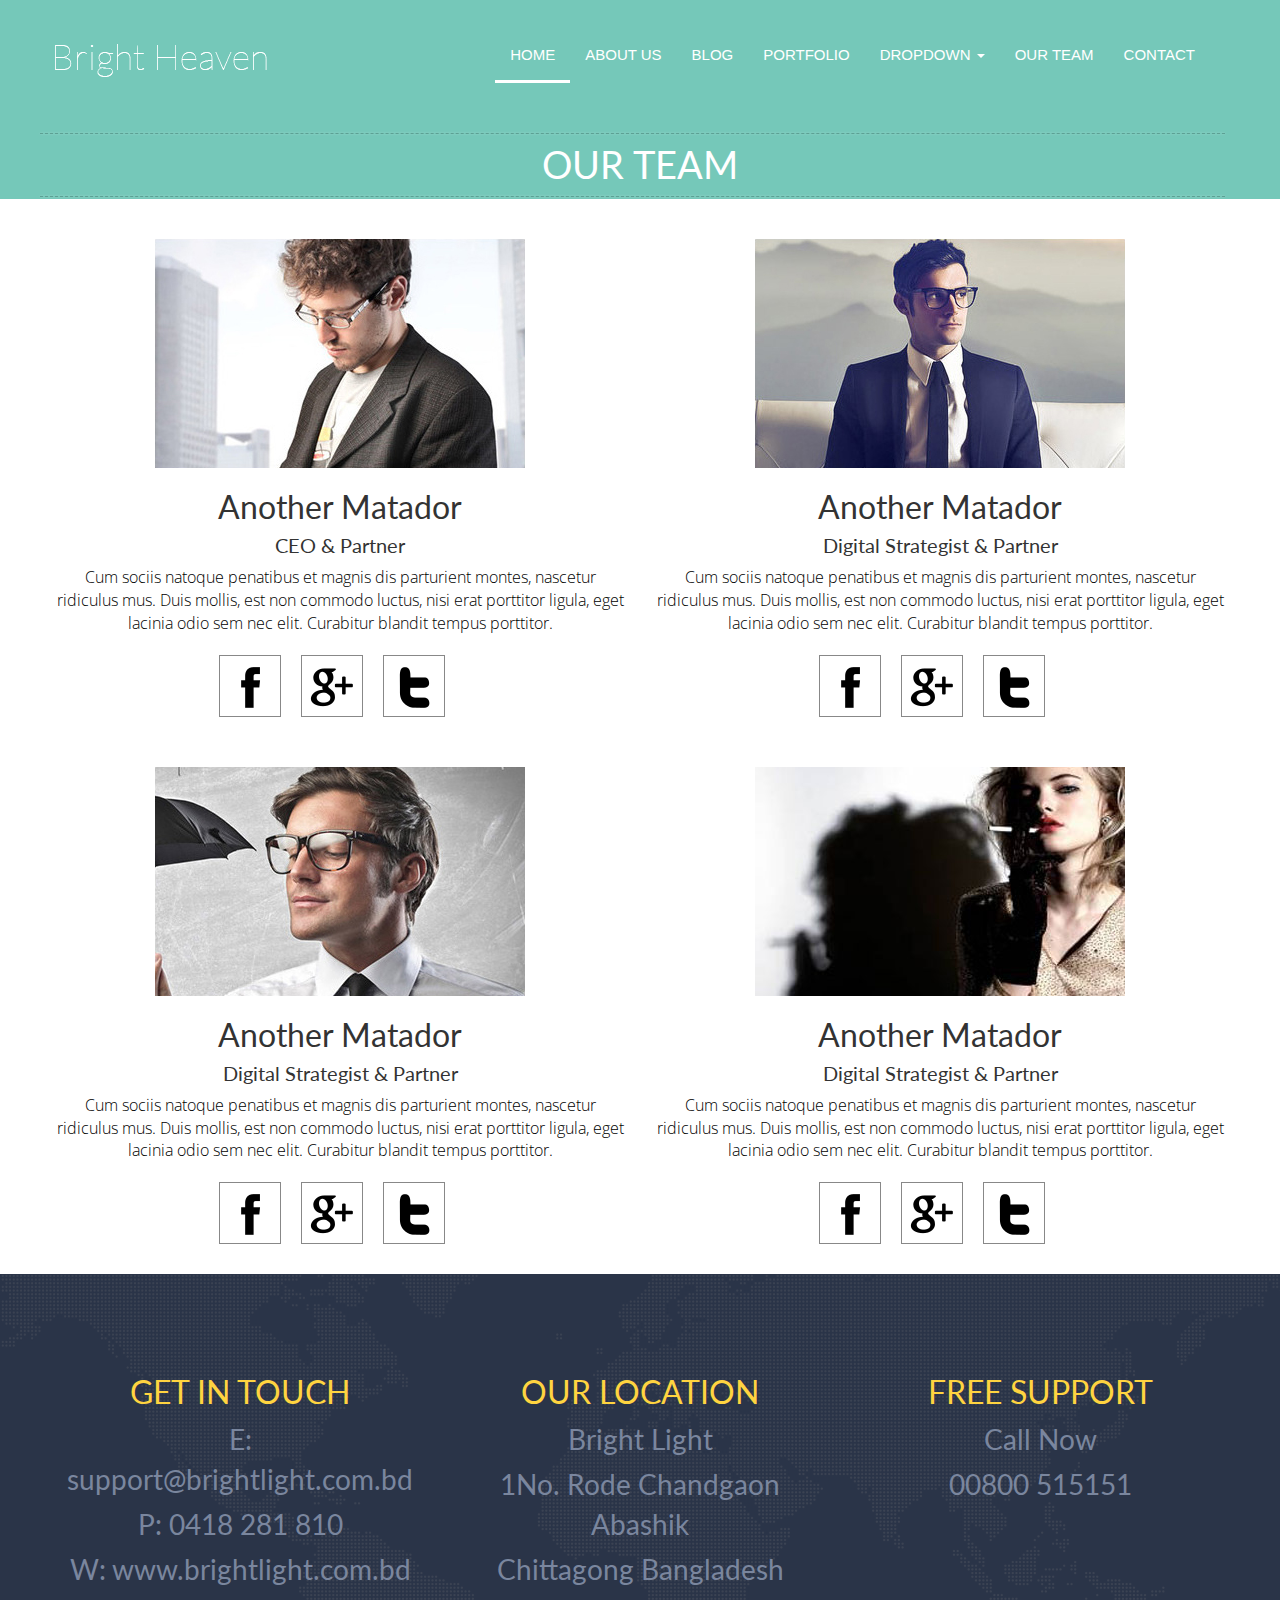
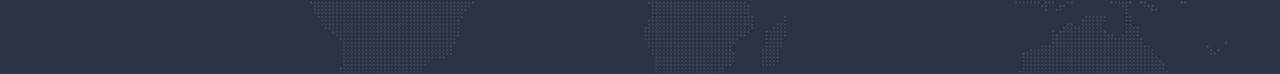
<file: team.html>
<!DOCTYPE html PUBLIC "-//W3C//DTD XHTML 1.0 Transitional//EN" "http://www.w3.org/TR/xhtml1/DTD/xhtml1-transitional.dtd">
<html xmlns="http://www.w3.org/1999/xhtml">
<head>
<meta http-equiv="Content-Type" content="text/html; charset=utf-8" />
<title>ChinaZ</title>
<link href='http://fonts.useso.com/css?family=Oxygen|Lato:300|Open+Sans:300' rel='stylesheet' type='text/css'>

	<link href="css/bootstrap.min.css" rel="stylesheet">
    
    <link href="style.css" rel="stylesheet">
    
    <link href="css/font-awesome.min.css" rel="stylesheet">
    
    <link href="css/animate-custom.css" rel="stylesheet">
    
    
    <!-- jQuery (necessary for Bootstrap's JavaScript plugins) -->
    <script type="text/javascript" src="js/jquery-1.8.3.min.js"></script>
    <!-- Include all compiled plugins (below), or include individual files as needed -->
    <script src="js/bootstrap.min.js"></script>
	
    <!-- Responsive menu -->
    
    <script src="js/modernizr.custom.js"></script>
    
    <script src="js/jquery.dlmenu.js"></script>
    
    <!-- jQuery (portfolio) -->
    <!--<script src="js/isotope.js"></script>
    <script src="js/fancybox.js"></script>-->
    
</head>

<body>

	
    <div class="container">
    	<div class="header pull-left">
        	
            <a href="index.html" class="logo"><img src="img/logo.png" alt="logo" /></a>
            
            <nav class="navbar navbar-default pull-right" role="navigation">
 
              <!-- Collect the nav links, forms, and other content for toggling -->
              <div class="collapse navbar-collapse" id="bs-example-navbar-collapse-1">
                <ul class="nav navbar-nav">
                  <li class="active"><a href="index.html">Home</a></li>
                  <li><a href="about.html">About Us</a></li>
                  <li><a href="blog.html">Blog</a></li>
                  <li><a href="portfolio.html">Portfolio</a></li>
                  <li class="dropdown">
                    <a href="#" class="dropdown-toggle" data-toggle="dropdown">Dropdown <b class="caret"></b></a>
                    <ul class="dropdown-menu">
                      <li><a href="#">Action</a></li>
                      <li><a href="#">Another action</a></li>
                      <li><a href="#">Something else here</a></li>
                      <li><a href="#">Separated link</a></li>
                      <li><a href="#">One more separated link</a></li>
                    </ul>
                  </li>
                  <li><a href="team.html">Our Team</a></li>
                  <li><a href="contact.html">Contact</a></li>
                </ul>
                
              </div><!-- /.navbar-collapse -->
            </nav>
			
            <div id="dl-menu" class="dl-menuwrapper pull-right">
						<button class="dl-trigger">Open Menu</button>
						<ul class="dl-menu">
							<li>
								<a href="index.html">Home</a>
							</li>
							<li>
								<a href="about.html">About Us</a>
							</li>
							<li>
								<a href="blog.html">Blog</a>
							</li>
                            <li>
								<a href="portfolio.html">Portfolio</a>
							</li>
							<li>
								<a href="#">Dropdown</a>
								<ul class="dl-submenu">
									<li><a href="#">Fine Jewelry</a></li>
									<li><a href="#">Fashion Jewelry</a></li>
									<li><a href="#">Watches</a></li>
									<li>
										<a href="#">Wedding Jewelry</a>
										<ul class="dl-submenu">
											<li><a href="#">Engagement Rings</a></li>
											<li><a href="#">Bridal Sets</a></li>
											<li><a href="#">Women's Wedding Bands</a></li>
											<li><a href="#">Men's Wedding Bands</a></li>
										</ul>
									</li>
								</ul>
							</li>
                            <li>
								<a href="team.html">Our Team</a>
							</li>
                            <li>
								<a href="contact.html">Contact</a>
							</li>
						</ul>
					</div><!-- /dl-menuwrapper -->


        
        </div>
    </div>
	
    <div class="blog">
	
    
    <div class="container">
    	
        
        
    	<div class="blog-header pull-left">
            	<div class="ribbon-stitches-bottom"></div>
        		<h1>Our Team</h1>
                <div class="ribbon-stitches-bottom"></div>         
       </div>
       
    </div>
    </div><!--blog-->	
           
           
      <div class="container">
      
        <div class="row top40">
        
        	<div class="col-xs-12 col-sm-12 col-md-6 col-lg-6">
            	<div class="team">
                	<div class="team-img">
                    	<img src="img/team01.jpg" src="team-1" />
                    </div>
                    <h2><a href="#">Another Matador</a></h2>
                    <h4>CEO & Partner</h4>
                    <p>Cum sociis natoque penatibus et magnis dis parturient montes, nascetur ridiculus mus. Duis mollis, est non commodo luctus, nisi erat porttitor ligula, eget lacinia odio sem nec elit. Curabitur blandit tempus porttitor. </p>
                    
                    <ul class="team-social">
                    	<li><a href="#" class="fb"></a></li>
                        <li><a href="#" class="gm"></a></li>
                        <li><a href="#" class="twt"></a></li>
                    </ul>
                    
                </div>
            </div>
            <div class="col-xs-12 col-sm-12 col-md-6 col-lg-6">
            	<div class="team">
                	<div class="team-img">
                    	<img src="img/team02.jpg" src="team-1" />
                    </div>
                    <h2><a href="#">Another Matador</a></h2>
                    <h4>Digital Strategist & Partner</h4>
                    <p>Cum sociis natoque penatibus et magnis dis parturient montes, nascetur ridiculus mus. Duis mollis, est non commodo luctus, nisi erat porttitor ligula, eget lacinia odio sem nec elit. Curabitur blandit tempus porttitor. </p>
                    
                    <ul class="team-social">
                    	<li><a href="#" class="fb"></a></li>
                        <li><a href="#" class="gm"></a></li>
                        <li><a href="#" class="twt"></a></li>
                    </ul>
                    
                </div>
            </div>
        
        </div>
        
        <div class="row top20">
        
        	<div class="col-xs-12 col-sm-12 col-md-6 col-lg-6">
            	<div class="team">
                	<div class="team-img">
                    	<img src="img/team03.jpg" src="team-1" />
                    </div>
                    <h2><a href="#">Another Matador</a></h2>
                    <h4>Digital Strategist & Partner</h4>
                    <p>Cum sociis natoque penatibus et magnis dis parturient montes, nascetur ridiculus mus. Duis mollis, est non commodo luctus, nisi erat porttitor ligula, eget lacinia odio sem nec elit. Curabitur blandit tempus porttitor. </p>
                    
                    <ul class="team-social">
                    	<li><a href="#" class="fb"></a></li>
                        <li><a href="#" class="gm"></a></li>
                        <li><a href="#" class="twt"></a></li>
                    </ul>
                    
                </div>
            </div>
            <div class="col-xs-12 col-sm-12 col-md-6 col-lg-6">
            	<div class="team">
                	<div class="team-img">
                    	<img src="img/blog04.jpg" src="team-1" />
                    </div>
                    <h2><a href="#">Another Matador</a></h2>
                    <h4>Digital Strategist & Partner</h4>
                    <p>Cum sociis natoque penatibus et magnis dis parturient montes, nascetur ridiculus mus. Duis mollis, est non commodo luctus, nisi erat porttitor ligula, eget lacinia odio sem nec elit. Curabitur blandit tempus porttitor. </p>
                    
                    <ul class="team-social">
                    	<li><a href="#" class="fb"></a></li>
                        <li><a href="#" class="gm"></a></li>
                        <li><a href="#" class="twt"></a></li>
                    </ul>
                    
                </div>
            </div>
        
        </div>
        
      </div><!-- End container -->
    
   
	
   <div class="footer">
   
   		<div class="container">
        
        	<div class="row">
            	<div class="col-xs-12 col-sm-6 col-md-4 col-lg-4">
                	<div class="address">
                    	<h3>Get in touch</h3>
                        
                        <ul>
                        	<li><a href="#">E: support@brightlight.com.bd</a></li>
                            <li><a href="#">P: 0418 281 810</a></li>
                            <li><a href="#">W: www.brightlight.com.bd</a></li>
                        </ul>
                        
                    </div>
                </div>
                
                <div class="col-xs-12 col-sm-6 col-md-4 col-lg-4">
                	<div class="address">
                    	<h3>Our Location</h3>
                        
                        <ul>
                        	<li>Bright Light</li>
                            <li>1No. Rode Chandgaon Abashik</li>
                            <li>Chittagong Bangladesh</li>
                        </ul>
                        
                    </div>
                </div>
                
                <div class="col-xs-12 col-sm-6 col-md-4 col-lg-4">
                	<div class="address">
                    	<h3>Free Support</h3>
                        
                        <ul>
                        	<li>Call Now</li>
                            <li><a href="#">00800 515151</a></li>
                        </ul>
                        
                    </div>
                </div>
            </div>
        
        </div>
   
   </div><!-- End footer -->
    
    
    
   <script type="text/javascript">
			$(function() {
				
				$( '#dl-menu' ).dlmenu();
				
				
				$('.dropdown').hover(function(){
			 		$(this).find('.dropdown-menu').addClass('animated bounceIn');
				},
				function(){
					$(this).find('.dropdown-menu').removeClass('animated bounceIn');
				});
				
				
				$('.services').hover(function(){
			 		$(this).find('.services-box-1').addClass('animated fadeInLeft');
				},
				function(){
					$(this).find('.services-box-1').removeClass('animated fadeInLeft');
				});
				
				$('.services').hover(function(){
			 		$(this).find('.services-box-2').addClass('animated fadeInRight');
				},
				function(){
					$(this).find('.services-box-2').removeClass('animated fadeInRight');
				});
				
				
				
				
				// Portfolio
				
				
				var $container = $('.portfolioContainer');
				$container.isotope({
					filter: '*',
					animationOptions: {
						duration: 750,
						easing: 'linear',
						queue: false
					}
				});
			 
				$('.portfolioFilter a').click(function(){
					$('.portfolioFilter .current').removeClass('current');
					$(this).addClass('current');
			 
					var selector = $(this).attr('data-filter');
					$container.isotope({
						filter: selector,
						animationOptions: {
							duration: 750,
							easing: 'linear',
							queue: false
						}
					 });
					 return false;
				}); 
	
			$("a#example7").fancybox({
					'titlePosition'	: 'inside'
			});
			
			$("a[rel=example_group]").fancybox({
				'transitionIn'		: 'none',
				'transitionOut'		: 'none',
				'titlePosition' 	: 'over',
				'titleFormat'		: function(title, currentArray, currentIndex, currentOpts) {
					return '<span id="fancybox-title-over">Image ' + (currentIndex + 1) + ' / ' + currentArray.length + (title.length ? ' &nbsp; ' + title : '') + '</span>';
				}
			});
			
			
			
			
			function DropDown(el) {
				this.dd = el;
				this.placeholder = this.dd.children('span');
				this.opts = this.dd.find('ul.dropdown-select > li');
				this.val = '';
				this.index = -1;
				this.initEvents();
			}
			DropDown.prototype = {
				initEvents : function() {
					var obj = this;

					obj.dd.on('click', function(event){
						$(this).toggleClass('active');
						return false;
					});

					obj.opts.on('click',function(){
						var opt = $(this);
						obj.val = opt.text();
						obj.index = opt.index();
						obj.placeholder.text('Gender: ' + obj.val);
					});
				},
				getValue : function() {
					return this.val;
				},
				getIndex : function() {
					return this.index;
				}
			}

			$(function() {

				var dd = new DropDown( $('#dd') );

				$(document).click(function() {
					// all dropdowns
					$('.wrapper-dropdown-1').removeClass('active');
				});

			});
			
			//end Portfolio
				
			
				
			});
	</script>

</body>
</html>
</file>
<file: style.css>
F@charset "utf-8";
/* CSS Document */

body {
	color: #666;
	font-family: Open Sans,sans-serif !important;
	margin: 0px;
	padding: 0px;
	

	}
	
* {
	margin:  0px;
	padding: 0px;
	}

a {
	text-decoration: none !important;
	color: #333;
	}
a:focus {
	outline: 0px;
	}

li {
	list-style: none;
	}

p {
	font-size: 14px;
	color: #000;
	font-family: 'Open Sans', sans-serif;
	}

h1, h2, h3, h4 {
	font-family: 'Lato', sans-serif;
	color: #333;
	font-weight: normal;
	font-size: 20px;
	}

.top20 {
	margin-top: 20px;
	}
	
.top40 {
	margin-top: 40px;
	}

.top80 {
	margin-top: 80px;
	}
		
.container {
	max-width: 1200px;
	height: auto;
	}
	
#container {
	width: 100% !important;
	height: auto;
	}
.copyrights{
	text-indent:-9999px;
	height:0;
	line-height:0;
	font-size:0;
	overflow:hidden;
}

.header {
	width: 100%;
	max-height: 170px !important;
	padding: 30px 0px;
	z-index: 11;
	position:relative;
	}

a.logo {
	float: left;
	margin-top: 14px;
	}
	
.slider-container {
	width: 100%;
	height: 700px;
	z-index: 10;
	position: relative;
	}
	
	
	/*		Bootstrap css edit for nav		*/
	
.navbar-default {
	background-color: transparent;
	border: none;
	}
	
.navbar-default .navbar-nav > .active > a, .navbar-default .navbar-nav > .active > a:hover, .navbar-default .navbar-nav > .active > a:focus {
	background-color: transparent;
	color: #fff;
	border-bottom: 3px solid #fff;
	}	
	
.navbar-default .navbar-nav > li > a, .navbar-default .navbar-nav > li > a:hover {
	color: #fff;
	}
	
	
.navbar-default .navbar-nav > .open > a, .navbar-default .navbar-nav > .open > a:hover, .navbar-default .navbar-nav > .open > a:focus {
	background-color: transparent;
	color: #fff;
	border-bottom: 4px solid #fff !important;
	}
	
.nav .open > a, .nav .open > a:hover, .nav .open > a:focus {
	border-color: #fff;
	}
	
	
.navbar-default .navbar-nav > .dropdown > a .caret, .navbar-default .navbar-nav > .open > a .caret, .navbar-default .navbar-nav > .open > a:hover .caret, .navbar-default .navbar-nav > .open > a:focus .caret, .navbar-default .navbar-nav > .dropdown > a:hover .caret, .navbar-default .navbar-nav > .dropdown > a:focus .caret {
	border-bottom-color: #fff;
    border-top-color: #fff;
	}
	
.dropdown:hover .dropdown-menu {
    display: block;
 }
 
a.dropdown-toggle:hover {
	border-color: transparent !important;
	}
 
.dropdown-menu {
	background-color: transparent;
	-moz-box-shadow: 0px 6px 6px rgba(0,0,0,0.1);
	-webkit-box-shadow: -5px 6px 6px rgba(0,0,0,0.1);
	box-shadow: 0px 6px 6px rgba(0,0,0,0.1);
	
	z-index: 99;
	overflow: hidden;
	}
	
.dropdown-menu li a {
	color: #fff;
	padding-top: 6px;
	padding-bottom: 6px;
	font-size: 16px; 
	}
	
.dropdown-menu li a:hover {
	background-color: rgba(0, 0, 0, 0.6);
	}
	
	

@font-face {
	font-family: 'icomoon';
	src:url('fonts/icomoon.eot');
	src:url('fonts/icomoon.eot?#iefix') format('embedded-opentype'),
		url('fonts/icomoon.woff') format('woff'),
		url('fonts/icomoon.ttf') format('truetype'),
		url('fonts/icomoon.svg#icomoon') format('svg');
	font-weight: normal;
	font-style: normal;
}

/* Common styles of menus */

.dl-menuwrapper {
	width: 100%;
	max-width: 300px;
	float: left;
	position: relative;
	-webkit-perspective: 1000px;
	-moz-perspective: 1000px;
	perspective: 1000px;
	-webkit-perspective-origin: 50% 200%;
	-moz-perspective-origin: 50% 200%;
	perspective-origin: 50% 200%;
}

.dl-menuwrapper:first-child {
	margin-right: 100px;
}

.dl-menuwrapper button {
	background: #75c8b9;
	border: none;
	width: 48px;
	height: 45px;
	text-indent: -900em;
	overflow: hidden;
	position: relative;
	cursor: pointer;
	outline: none;
}

.dl-menuwrapper button:hover,
.dl-menuwrapper button.dl-active,
.dl-menuwrapper ul {
	background: #75c8b9;
}

.dl-menuwrapper button:after {
	content: '';
	position: absolute;
	width: 68%;
	height: 5px;
	background: #fff;
	top: 10px;
	left: 16%;
	box-shadow: 
		0 10px 0 #fff, 
		0 20px 0 #fff;
}

.dl-menuwrapper ul {
	padding: 0;
	list-style: none;
	-webkit-transform-style: preserve-3d;
	-moz-transform-style: preserve-3d;
	transform-style: preserve-3d;
}

.dl-menuwrapper li {
	position: relative;
}

.dl-menuwrapper li a {
	display: block;
	position: relative;
	padding: 15px 20px;
	font-size: 16px;
	line-height: 20px;
	font-weight: 300;
	color: #fff;
	outline: none;
}

.no-touch .dl-menuwrapper li a:hover {
	background: rgba(255,248,213,0.1);
}

.dl-menuwrapper li.dl-back > a {
	padding-left: 30px;
	background: rgba(0,0,0,0.1);
}

.dl-menuwrapper li.dl-back:after,
.dl-menuwrapper li > a:not(:only-child):after {
	position: absolute;
	top: 0;
	line-height: 50px;
	font-family: 'icomoon';
	speak: none;
	-webkit-font-smoothing: antialiased;
	content: "\e000";
}

.dl-menuwrapper li.dl-back:after {
	left: 10px;
	color: rgba(212,204,198,0.3);
	-webkit-transform: rotate(180deg);
	-moz-transform: rotate(180deg);
	transform: rotate(180deg);
}

.dl-menuwrapper li > a:after {
	right: 10px;
	color: rgba(0,0,0,0.15);
}

.dl-menuwrapper .dl-menu {
	margin: 5px 0 0 0;
	position: absolute;
	width: 100%;
	opacity: 0;
	pointer-events: none;
	-webkit-transform: translateY(10px);
	-moz-transform: translateY(10px);
	transform: translateY(10px);
	-webkit-backface-visibility: hidden;
	-moz-backface-visibility: hidden;
	backface-visibility: hidden;
}

.dl-menuwrapper .dl-menu.dl-menu-toggle {
	-webkit-transition: all 0.3s ease;
	-moz-transition: all 0.3s ease;
	transition: all 0.3s ease;
}

.dl-menuwrapper .dl-menu.dl-menuopen {
	opacity: 1;
	pointer-events: auto;
	-webkit-transform: translateY(0px);
	-moz-transform: translateY(0px);
	transform: translateY(0px);
}

/* Hide the inner submenus */
.dl-menuwrapper li .dl-submenu {
	display: none;
}

/* 
When a submenu is openend, we will hide all li siblings.
For that we give a class to the parent menu called "dl-subview".
We also hide the submenu link. 
The opened submenu will get the class "dl-subviewopen".
All this is done for any sub-level being entered.
*/
.dl-menu.dl-subview li,
.dl-menu.dl-subview li.dl-subviewopen > a,
.dl-menu.dl-subview li.dl-subview > a {
	display: none;
}

.dl-menu.dl-subview li.dl-subview,
.dl-menu.dl-subview li.dl-subview .dl-submenu,
.dl-menu.dl-subview li.dl-subviewopen,
.dl-menu.dl-subview li.dl-subviewopen > .dl-submenu,
.dl-menu.dl-subview li.dl-subviewopen > .dl-submenu > li {
	display: block;
}

/* Dynamically added submenu outside of the menu context */
.dl-menuwrapper > .dl-submenu {
	position: absolute;
	width: 100%;
	top: 50px;
	left: 0;
	margin: 0;
}

/* Animation classes for moving out and in */

.dl-menu.dl-animate-out-1 {
	-webkit-animation: MenuAnimOut1 0.4s;
	-moz-animation: MenuAnimOut1 0.4s;
	animation: MenuAnimOut1 0.4s;
}

.dl-menu.dl-animate-out-2 {
	-webkit-animation: MenuAnimOut2 0.3s ease-in-out;
	-moz-animation: MenuAnimOut2 0.3s ease-in-out;
	animation: MenuAnimOut2 0.3s ease-in-out;
}

.dl-menu.dl-animate-out-3 {
	-webkit-animation: MenuAnimOut3 0.4s ease;
	-moz-animation: MenuAnimOut3 0.4s ease;
	animation: MenuAnimOut3 0.4s ease;
}

.dl-menu.dl-animate-out-4 {
	-webkit-animation: MenuAnimOut4 0.4s ease;
	-moz-animation: MenuAnimOut4 0.4s ease;
	animation: MenuAnimOut4 0.4s ease;
}

.dl-menu.dl-animate-out-5 {
	-webkit-animation: MenuAnimOut5 0.4s ease;
	-moz-animation: MenuAnimOut5 0.4s ease;
	animation: MenuAnimOut5 0.4s ease;
}

@-webkit-keyframes MenuAnimOut1 {
	50% {
		-webkit-transform: translateZ(-250px) rotateY(30deg);
	}
	75% {
		-webkit-transform: translateZ(-372.5px) rotateY(15deg);
		opacity: .5;
	}
	100% {
		-webkit-transform: translateZ(-500px) rotateY(0deg);
		opacity: 0;
	}
}

@-webkit-keyframes MenuAnimOut2 {
	100% {
		-webkit-transform: translateX(-100%);
		opacity: 0;
	}
}

@-webkit-keyframes MenuAnimOut3 {
	100% {
		-webkit-transform: translateZ(300px);
		opacity: 0;
	}
}

@-webkit-keyframes MenuAnimOut4 {
	100% {
		-webkit-transform: translateZ(-300px);
		opacity: 0;
	}
}

@-webkit-keyframes MenuAnimOut5 {
	100% {
		-webkit-transform: translateY(40%);
		opacity: 0;
	}
}

@-moz-keyframes MenuAnimOut1 {
	50% {
		-moz-transform: translateZ(-250px) rotateY(30deg);
	}
	75% {
		-moz-transform: translateZ(-372.5px) rotateY(15deg);
		opacity: .5;
	}
	100% {
		-moz-transform: translateZ(-500px) rotateY(0deg);
		opacity: 0;
	}
}

@-moz-keyframes MenuAnimOut2 {
	100% {
		-moz-transform: translateX(-100%);
		opacity: 0;
	}
}

@-moz-keyframes MenuAnimOut3 {
	100% {
		-moz-transform: translateZ(300px);
		opacity: 0;
	}
}

@-moz-keyframes MenuAnimOut4 {
	100% {
		-moz-transform: translateZ(-300px);
		opacity: 0;
	}
}

@-moz-keyframes MenuAnimOut5 {
	100% {
		-moz-transform: translateY(40%);
		opacity: 0;
	}
}

@keyframes MenuAnimOut1 {
	50% {
		transform: translateZ(-250px) rotateY(30deg);
	}
	75% {
		transform: translateZ(-372.5px) rotateY(15deg);
		opacity: .5;
	}
	100% {
		transform: translateZ(-500px) rotateY(0deg);
		opacity: 0;
	}
}

@keyframes MenuAnimOut2 {
	100% {
		transform: translateX(-100%);
		opacity: 0;
	}
}

@keyframes MenuAnimOut3 {
	100% {
		transform: translateZ(300px);
		opacity: 0;
	}
}

@keyframes MenuAnimOut4 {
	100% {
		transform: translateZ(-300px);
		opacity: 0;
	}
}

@keyframes MenuAnimOut5 {
	100% {
		transform: translateY(40%);
		opacity: 0;
	}
}

.dl-menu.dl-animate-in-1 {
	-webkit-animation: MenuAnimIn1 0.3s;
	-moz-animation: MenuAnimIn1 0.3s;
	animation: MenuAnimIn1 0.3s;
}

.dl-menu.dl-animate-in-2 {
	-webkit-animation: MenuAnimIn2 0.3s ease-in-out;
	-moz-animation: MenuAnimIn2 0.3s ease-in-out;
	animation: MenuAnimIn2 0.3s ease-in-out;
}

.dl-menu.dl-animate-in-3 {
	-webkit-animation: MenuAnimIn3 0.4s ease;
	-moz-animation: MenuAnimIn3 0.4s ease;
	animation: MenuAnimIn3 0.4s ease;
}

.dl-menu.dl-animate-in-4 {
	-webkit-animation: MenuAnimIn4 0.4s ease;
	-moz-animation: MenuAnimIn4 0.4s ease;
	animation: MenuAnimIn4 0.4s ease;
}

.dl-menu.dl-animate-in-5 {
	-webkit-animation: MenuAnimIn5 0.4s ease;
	-moz-animation: MenuAnimIn5 0.4s ease;
	animation: MenuAnimIn5 0.4s ease;
}

@-webkit-keyframes MenuAnimIn1 {
	0% {
		-webkit-transform: translateZ(-500px) rotateY(0deg);
		opacity: 0;
	}
	20% {
		-webkit-transform: translateZ(-250px) rotateY(30deg);
		opacity: 0.5;
	}
	100% {
		-webkit-transform: translateZ(0px) rotateY(0deg);
		opacity: 1;
	}
}

@-webkit-keyframes MenuAnimIn2 {
	0% {
		-webkit-transform: translateX(-100%);
		opacity: 0;
	}
	100% {
		-webkit-transform: translateX(0px);
		opacity: 1;
	}
}

@-webkit-keyframes MenuAnimIn3 {
	0% {
		-webkit-transform: translateZ(300px);
		opacity: 0;
	}
	100% {
		-webkit-transform: translateZ(0px);
		opacity: 1;
	}
}


@-webkit-keyframes MenuAnimIn4 {
	0% {
		-webkit-transform: translateZ(-300px);
		opacity: 0;
	}
	100% {
		-webkit-transform: translateZ(0px);
		opacity: 1;
	}
}

@-webkit-keyframes MenuAnimIn5 {
	0% {
		-webkit-transform: translateY(40%);
		opacity: 0;
	}
	100% {
		-webkit-transform: translateY(0);
		opacity: 1;
	}
}

@-moz-keyframes MenuAnimIn1 {
	0% {
		-moz-transform: translateZ(-500px) rotateY(0deg);
		opacity: 0;
	}
	20% {
		-moz-transform: translateZ(-250px) rotateY(30deg);
		opacity: 0.5;
	}
	100% {
		-moz-transform: translateZ(0px) rotateY(0deg);
		opacity: 1;
	}
}

@-moz-keyframes MenuAnimIn2 {
	0% {
		-moz-transform: translateX(-100%);
		opacity: 0;
	}
	100% {
		-moz-transform: translateX(0px);
		opacity: 1;
	}
}

@-moz-keyframes MenuAnimIn3 {
	0% {
		-moz-transform: translateZ(300px);
		opacity: 0;
	}
	100% {
		-moz-transform: translateZ(0px);
		opacity: 1;
	}
}

@-moz-keyframes MenuAnimIn4 {
	0% {
		-moz-transform: translateZ(-300px);
		opacity: 0;
	}
	100% {
		-moz-transform: translateZ(0px);
		opacity: 1;
	}
}

@-moz-keyframes MenuAnimIn5 {
	0% {
		-moz-transform: translateY(40%);
		opacity: 0;
	}
	100% {
		-moz-transform: translateY(0);
		opacity: 1;
	}
}

@keyframes MenuAnimIn1 {
	0% {
		transform: translateZ(-500px) rotateY(0deg);
		opacity: 0;
	}
	20% {
		transform: translateZ(-250px) rotateY(30deg);
		opacity: 0.5;
	}
	100% {
		transform: translateZ(0px) rotateY(0deg);
		opacity: 1;
	}
}

@keyframes MenuAnimIn2 {
	0% {
		transform: translateX(-100%);
		opacity: 0;
	}
	100% {
		transform: translateX(0px);
		opacity: 1;
	}
}

@keyframes MenuAnimIn3 {
	0% {
		transform: translateZ(300px);
		opacity: 0;
	}
	100% {
		transform: translateZ(0px);
		opacity: 1;
	}
}

@keyframes MenuAnimIn4 {
	0% {
		transform: translateZ(-300px);
		opacity: 0;
	}
	100% {
		transform: translateZ(0px);
		opacity: 1;
	}
}

@keyframes MenuAnimIn5 {
	0% {
		transform: translateY(40%);
		opacity: 0;
	}
	100% {
		transform: translateY(0);
		opacity: 1;
	}
}

.dl-menuwrapper > .dl-submenu.dl-animate-in-1 {
	-webkit-animation: SubMenuAnimIn1 0.4s ease;
	-moz-animation: SubMenuAnimIn1 0.4s ease;
	animation: SubMenuAnimIn1 0.4s ease;
}

.dl-menuwrapper > .dl-submenu.dl-animate-in-2 {
	-webkit-animation: SubMenuAnimIn2 0.3s ease-in-out;
	-moz-animation: SubMenuAnimIn2 0.3s ease-in-out;
	animation: SubMenuAnimIn2 0.3s ease-in-out;
}

.dl-menuwrapper > .dl-submenu.dl-animate-in-3 {
	-webkit-animation: SubMenuAnimIn3 0.4s ease;
	-moz-animation: SubMenuAnimIn3 0.4s ease;
	animation: SubMenuAnimIn3 0.4s ease;
}

.dl-menuwrapper > .dl-submenu.dl-animate-in-4 {
	-webkit-animation: SubMenuAnimIn4 0.4s ease;
	-moz-animation: SubMenuAnimIn4 0.4s ease;
	animation: SubMenuAnimIn4 0.4s ease;
}

.dl-menuwrapper > .dl-submenu.dl-animate-in-5 {
	-webkit-animation: SubMenuAnimIn5 0.4s ease;
	-moz-animation: SubMenuAnimIn5 0.4s ease;
	animation: SubMenuAnimIn5 0.4s ease;
}

@-webkit-keyframes SubMenuAnimIn1 {
	0% {
		-webkit-transform: translateX(50%);
		opacity: 0;
	}
	100% {
		-webkit-transform: translateX(0px);
		opacity: 1;
	}
}

@-webkit-keyframes SubMenuAnimIn2 {
	0% {
		-webkit-transform: translateX(100%);
		opacity: 0;
	}
	100% {
		-webkit-transform: translateX(0px);
		opacity: 1;
	}
}

@-webkit-keyframes SubMenuAnimIn3 {
	0% {
		-webkit-transform: translateZ(-300px);
		opacity: 0;
	}
	100% {
		-webkit-transform: translateZ(0px);
		opacity: 1;
	}
}

@-webkit-keyframes SubMenuAnimIn4 {
	0% {
		-webkit-transform: translateZ(300px);
		opacity: 0;
	}
	100% {
		-webkit-transform: translateZ(0px);
		opacity: 1;
	}
}

@-webkit-keyframes SubMenuAnimIn5 {
	0% {
		-webkit-transform: translateZ(-200px);
		opacity: 0;
	}
	100% {
		-webkit-transform: translateZ(0);
		opacity: 1;
	}
}

@-moz-keyframes SubMenuAnimIn1 {
	0% {
		-moz-transform: translateX(50%);
		opacity: 0;
	}
	100% {
		-moz-transform: translateX(0px);
		opacity: 1;
	}
}

@-moz-keyframes SubMenuAnimIn2 {
	0% {
		-moz-transform: translateX(100%);
		opacity: 0;
	}
	100% {
		-moz-transform: translateX(0px);
		opacity: 1;
	}
}

@-moz-keyframes SubMenuAnimIn3 {
	0% {
		-moz-transform: translateZ(-300px);
		opacity: 0;
	}
	100% {
		-moz-transform: translateZ(0px);
		opacity: 1;
	}
}

@-moz-keyframes SubMenuAnimIn4 {
	0% {
		-moz-transform: translateZ(300px);
		opacity: 0;
	}
	100% {
		-moz-transform: translateZ(0px);
		opacity: 1;
	}
}

@-moz-keyframes SubMenuAnimIn5 {
	0% {
		-moz-transform: translateZ(-200px);
		opacity: 0;
	}
	100% {
		-moz-transform: translateZ(0);
		opacity: 1;
	}
}

@keyframes SubMenuAnimIn1 {
	0% {
		transform: translateX(50%);
		opacity: 0;
	}
	100% {
		transform: translateX(0px);
		opacity: 1;
	}
}

@keyframes SubMenuAnimIn2 {
	0% {
		transform: translateX(100%);
		opacity: 0;
	}
	100% {
		transform: translateX(0px);
		opacity: 1;
	}
}

@keyframes SubMenuAnimIn3 {
	0% {
		transform: translateZ(-300px);
		opacity: 0;
	}
	100% {
		transform: translateZ(0px);
		opacity: 1;
	}
}

@keyframes SubMenuAnimIn4 {
	0% {
		transform: translateZ(300px);
		opacity: 0;
	}
	100% {
		transform: translateZ(0px);
		opacity: 1;
	}
}

@keyframes SubMenuAnimIn5 {
	0% {
		transform: translateZ(-200px);
		opacity: 0;
	}
	100% {
		transform: translateZ(0);
		opacity: 1;
	}
}

.dl-menuwrapper > .dl-submenu.dl-animate-out-1 {
	-webkit-animation: SubMenuAnimOut1 0.4s ease;
	-moz-animation: SubMenuAnimOut1 0.4s ease;
	animation: SubMenuAnimOut1 0.4s ease;
}

.dl-menuwrapper > .dl-submenu.dl-animate-out-2 {
	-webkit-animation: SubMenuAnimOut2 0.3s ease-in-out;
	-moz-animation: SubMenuAnimOut2 0.3s ease-in-out;
	animation: SubMenuAnimOut2 0.3s ease-in-out;
}

.dl-menuwrapper > .dl-submenu.dl-animate-out-3 {
	-webkit-animation: SubMenuAnimOut3 0.4s ease;
	-moz-animation: SubMenuAnimOut3 0.4s ease;
	animation: SubMenuAnimOut3 0.4s ease;
}

.dl-menuwrapper > .dl-submenu.dl-animate-out-4 {
	-webkit-animation: SubMenuAnimOut4 0.4s ease;
	-moz-animation: SubMenuAnimOut4 0.4s ease;
	animation: SubMenuAnimOut4 0.4s ease;
}

.dl-menuwrapper > .dl-submenu.dl-animate-out-5 {
	-webkit-animation: SubMenuAnimOut5 0.4s ease;
	-moz-animation: SubMenuAnimOut5 0.4s ease;
	animation: SubMenuAnimOut5 0.4s ease;
}

@-webkit-keyframes SubMenuAnimOut1 {
	0% {
		-webkit-transform: translateX(0%);
		opacity: 1;
	}
	100% {
		-webkit-transform: translateX(50%);
		opacity: 0;
	}
}

@-webkit-keyframes SubMenuAnimOut2 {
	0% {
		-webkit-transform: translateX(0%);
		opacity: 1;
	}
	100% {
		-webkit-transform: translateX(100%);
		opacity: 0;
	}
}

@-webkit-keyframes SubMenuAnimOut3 {
	0% {
		-webkit-transform: translateZ(0px);
		opacity: 1;
	}
	100% {
		-webkit-transform: translateZ(-300px);
		opacity: 0;
	}
}

@-webkit-keyframes SubMenuAnimOut4 {
	0% {
		-webkit-transform: translateZ(0px);
		opacity: 1;
	}
	100% {
		-webkit-transform: translateZ(300px);
		opacity: 0;
	}
}

@-webkit-keyframes SubMenuAnimOut5 {
	0% {
		-webkit-transform: translateZ(0);
		opacity: 1;
	}
	100% {
		-webkit-transform: translateZ(-200px);
		opacity: 0;
	}
}

@-moz-keyframes SubMenuAnimOut1 {
	0% {
		-moz-transform: translateX(0%);
		opacity: 1;
	}
	100% {
		-moz-transform: translateX(50%);
		opacity: 0;
	}
}

@-moz-keyframes SubMenuAnimOut2 {
	0% {
		-moz-transform: translateX(0%);
		opacity: 1;
	}
	100% {
		-moz-transform: translateX(100%);
		opacity: 0;
	}
}

@-moz-keyframes SubMenuAnimOut3 {
	0% {
		-moz-transform: translateZ(0px);
		opacity: 1;
	}
	100% {
		-moz-transform: translateZ(-300px);
		opacity: 0;
	}
}

@-moz-keyframes SubMenuAnimOut4 {
	0% {
		-moz-transform: translateZ(0px);
		opacity: 1;
	}
	100% {
		-moz-transform: translateZ(300px);
		opacity: 0;
	}
}

@-moz-keyframes SubMenuAnimOut5 {
	0% {
		-moz-transform: translateZ(0);
		opacity: 1;
	}
	100% {
		-moz-transform: translateZ(-200px);
		opacity: 0;
	}
}

@keyframes SubMenuAnimOut1 {
	0% {
		transform: translateX(0%);
		opacity: 1;
	}
	100% {
		transform: translateX(50%);
		opacity: 0;
	}
}

@keyframes SubMenuAnimOut2 {
	0% {
		transform: translateX(0%);
		opacity: 1;
	}
	100% {
		transform: translateX(100%);
		opacity: 0;
	}
}

@keyframes SubMenuAnimOut3 {
	0% {
		transform: translateZ(0px);
		opacity: 1;
	}
	100% {
		transform: translateZ(-300px);
		opacity: 0;
	}
}

@keyframes SubMenuAnimOut4 {
	0% {
		transform: translateZ(0px);
		opacity: 1;
	}
	100% {
		transform: translateZ(300px);
		opacity: 0;
	}
}

@keyframes SubMenuAnimOut5 {
	0% {
		transform: translateZ(0);
		opacity: 1;
	}
	100% {
		transform: translateZ(-200px);
		opacity: 0;
	}
}

/* No JS Fallback */
.no-js .dl-menuwrapper .dl-menu {
	position: relative;
	opacity: 1;
	-webkit-transform: none;
	-moz-transform: none;
	transform: none;
}

.no-js .dl-menuwrapper li .dl-submenu {
	display: block;
}

.no-js .dl-menuwrapper li.dl-back {
	display: none;
}

.no-js .dl-menuwrapper li > a:not(:only-child) {
	background: rgba(0,0,0,0.1);
}

.no-js .dl-menuwrapper li > a:not(:only-child):after {
	content: '';
}

/* Colors for demos */

/* Demo 1 */
.demo-1 .dl-menuwrapper button {
	background: #c62860;
}

.demo-1 .dl-menuwrapper button:hover,
.demo-1 .dl-menuwrapper button.dl-active,
.demo-1 .dl-menuwrapper ul {
	background: #9e1847;
}

/* Demo 2 */
.demo-2 .dl-menuwrapper button {
	background: #e86814;
}

.demo-2 .dl-menuwrapper button:hover,
.demo-2 .dl-menuwrapper button.dl-active,
.demo-2 .dl-menuwrapper ul {
	background: #D35400;
}

/* Demo 3 */
.demo-3 .dl-menuwrapper button {
	background: #08cbc4;
}

.demo-3 .dl-menuwrapper button:hover,
.demo-3 .dl-menuwrapper button.dl-active,
.demo-3 .dl-menuwrapper ul {
	background: #00b4ae;
}

/* Demo 4 */
.demo-4 .dl-menuwrapper button {
	background: #90b912;
}

.demo-4 .dl-menuwrapper button:hover,
.demo-4 .dl-menuwrapper button.dl-active,
.demo-4 .dl-menuwrapper ul {
	background: #79a002;
}

/* Demo 5 */
.demo-5 .dl-menuwrapper button {
	background: #744783;
}

.demo-5 .dl-menuwrapper button:hover,
.demo-5 .dl-menuwrapper button.dl-active,
.demo-5 .dl-menuwrapper ul {
	background: #643771;
}

.dl-menuwrapper {
	display: none;
	}

/* Portrait tablet to landscape and desktop */
@media (min-width: 320px) and (max-width: 767px) { 
.dl-menuwrapper {
	display: block !important;
	margin-top: 10px;
	}

 }	





	/*		End Bootstrap css edit for nav		*/
	
	
	
.jms-slideshow {
	position: relative;
	width: 100%;
	width: 100%;
	margin: 20px auto;
	margin-top: -154px;
	height: 460px;
}
.jms-wrapper {
	width: auto;
	width: 100%;
	height: 800px;
	background-color: #fff;
	-webkit-background-clip: padding;
	-moz-background-clip: padding;     
	background-clip: padding-box;
	outline: none;
	-webkit-transition: background-color 1s linear;
	-moz-transition: background-color 1s linear;
	-o-transition: background-color 1s linear;
	-ms-transition: background-color 1s linear;
	transition: background-color 1s linear;
}
.color-1 {
	background-color: #e76b5c;
	background-color: rgba(231, 107, 92, 1);
}
.color-2 {
	background-color: #4f85bb;
	background-color: rgba(79, 133, 187, 1);
	
}
.color-3 {
	background-color: #75c8b9;
	background-color: rgba(117, 200, 185, 1);
}
.color-4 {
	background-color: #DFEBB1;
	background-color: rgba(143, 2, 34, 1);
}
.color-5{
	background-color: #C1E6E5;
	background-color: rgba(193, 230, 229, 1);
}
.step {	
	max-width: 1200px;
    height: auto;
	display: block;
	-webkit-transition: opacity 1s;
	-moz-transition:    opacity 1s;
	-ms-transition:     opacity 1s;
	-o-transition:      opacity 1s;
	transition:         opacity 1s;
}
.step:not(.active) {
	opacity: 0;
	filter: alpha(opacity=0); /* internet explorer */
    -ms-filter: "progid:DXImageTransform.Microsoft.Alpha(opacity=0)"; /*IE8*/
}
.jms-content{
	width: 50%a;
	margin: 0px 0px 0px 0px;
	position: relative;
	clear: both;
	margin-top: -300px !important;
	min-width: 600px;
}
.step h3{
	font-family: 'Lato', sans-serif;
	color: #fff;
	font-size: 52px;
	font-weight: normal;
	text-shadow: 1px 1px 1px rgba(0,0,0,0.1);
	margin: 0;
	padding: 60px 0 10px 0;
	text-align: center;
	width: 100%;
}
.step p {
	color: #fff;
	text-shadow: 1px 1px 1px rgba(0,0,0,0.1);
	font-size: 34px;
	font-weight: normal;
	position: relative;
	margin: 0;
}
a.jms-link{
	color: #fff;
	text-transform: uppercase;
	/*background: #969696;
	background: -moz-linear-gradient(top, #969696 0%, #727272 100%); 
	background: -webkit-gradient(linear, left top, left bottom, color-stop(0%,#969696), color-stop(100%,#727272));
	background: -webkit-linear-gradient(top, #969696 0%,#727272 100%); 
	background: -o-linear-gradient(top, #969696 0%,#727272 100%); 
	background: -ms-linear-gradient(top, #969696 0%,#727272 100%); 
	background: linear-gradient(top, #969696 0%,#727272 100%); 
	filter: progid:DXImageTransform.Microsoft.gradient( startColorstr='#969696', endColorstr='#727272',GradientType=0 );
	padding: 8px 15px;*/
	display: inline-block;
	/*font-size: 16px;
	font-weight: bold;
	color: #fff;
	text-shadow: 1px 1px 1px rgba(0, 0, 0, 0.3);
	box-shadow: 1px 1px 1px rgba(0, 0, 0, 0.5);
	border: 1px solid #444;
	border-radius: 4px;*/
	text-align: center;
	max-width: 1200px;
	position: absolute;
	opacity: 1;
	margin-top: 10px;
	clear: both;
	-webkit-transition: all 0.4s ease-in-out 1s;
	-moz-transition: all 0.4s ease-in-out 1s;
	-ms-transition: all 0.4s ease-in-out 1s;
	-o-transition: all 0.4s ease-in-out 1s;
	transition: all 0.4s ease-in-out 1s;
}
a.jms-link.mbl {
	width: 80%;
	}
	
a.jms-link.tab {
	width: 97%;
	}
	
a.jms-link.pc {
	width: 98%;
	}
	
a.jms-link.laptop {
	width: 113%;
	}
	
.step:not(.active) a.jms-link{
	opacity: 0;
	margin-top: 300px;
}
.step img{
	position: absolute;
	right: 0px;
	top: 30px;
}
.jms-dots{
	width: 100%;
	position: absolute;
	text-align: center;
	left: 0px;
	margin-top: -13px;
	z-index: 2000;
	-webkit-user-select: none;
	-moz-user-select: none;
	-ms-user-select: none;
	-o-user-select: none;
	user-select: none;
}
.jms-dots span{
	display: inline-block;
	position: relative;
	width: 20px;
	height: 20px;
	border-radius: 50%;
	background: #777;
	margin: 3px;
	cursor: pointer;
	box-shadow: 
		1px 1px 1px rgba(0,0,0,0.1) inset, 
		1px 1px 1px rgba(255,255,255,0.3);
}
.jms-dots span.jms-dots-current:after{
	content: '';
	width: 20px;
	height: 20px;
	position: absolute;
	top: 0px;
	left: 0px;
	border-radius: 50%;
	background: #ffffff; /* Old browsers */
	background: -moz-linear-gradient(top, #ffffff 0%, #f6f6f6 47%, #ededed 100%); /* FF3.6+ */
	background: -webkit-gradient(linear, left top, left bottom, color-stop(0%,#ffffff), color-stop(47%,#f6f6f6), color-stop(100%,#ededed)); /* Chrome,Safari4+ */
	background: -webkit-linear-gradient(top, #ffffff 0%,#f6f6f6 47%,#ededed 100%); /* Chrome10+,Safari5.1+ */
	background: -o-linear-gradient(top, #ffffff 0%,#f6f6f6 47%,#ededed 100%); /* Opera 11.10+ */
	background: -ms-linear-gradient(top, #ffffff 0%,#f6f6f6 47%,#ededed 100%); /* IE10+ */
	background: linear-gradient(top, #ffffff 0%,#f6f6f6 47%,#ededed 100%); /* W3C */
	filter: progid:DXImageTransform.Microsoft.gradient( startColorstr='#ffffff', endColorstr='#ededed',GradientType=0 ); /* IE6-9 */
}
.jms-arrows{
	-webkit-user-select: none;
	-moz-user-select: none;
	-ms-user-select: none;
	-o-user-select: none;
	user-select: none;
}
.jms-arrows span{
	position: absolute;
	top: 50%;
	margin-top: -40px;
	height: 80px;
	width: 30px;
	cursor: pointer;
	z-index: 2000;
	box-shadow: 1px 1px 4px rgba(0, 0, 0, 0.1);
}
.jms-arrows span.jms-arrows-prev{
	background: #fff url(../images/arrow_left.png) no-repeat 50% 50%;
	left: 0px;
	border-radius: 0px 3px 3px 0px;
}
.jms-arrows span.jms-arrows-next{
	background: #fff url(../images/arrow_right.png) no-repeat 50% 50%;
	right: 0px;
	border-radius: 3px 0px 0px 3px;
}
/* Not supported style */
.jms-wrapper.not-supported{
	background-color: #E3D8FF;
	background-color: rgba(227, 216, 268, 1);
}
.jms-wrapper.not-supported:after{
	content: 'The slideshow functionality is not supported on your device.';
	padding: 0px 0px 30px 0px;
	text-align: center;
	display: block;
}
.jms-wrapper.not-supported .step{
	display: none;
	position: relative;
	opacity: 1;
	filter: alpha(opacity=99); /* internet explorer */
    -ms-filter: "progid:DXImageTransform.Microsoft.Alpha(opacity=99)"; /*IE8*/
	margin: 20px auto;
}
.jms-wrapper.not-supported .step:first-of-type{
	display: block;
}
.jms-wrapper.not-supported .step:not(.active) a.jms-link{
	opacity: 1;
	margin-top: 40px;
}


/* Landscape phone to portrait tablet */
@media (max-width: 767px) { 

	.jms-wrapper {
		height: 500px;
		}
		
	.slider-container {
		height: 500px;
		}

 }
 
/* Landscape phones and down */
@media (max-width: 480px) { 

	.jms-wrapper {
		height: 300px;
		}
		
	.slider-container {
		height: 300px;
		}
		
	.services .row .col-xs-12:first-child {
		margin-bottom: 20px;
		}
	
 }

	/*		 End slider			*/
	

.nav > li > a {
	color: #fff;
	border-radius: 0px;
	text-transform:uppercase;
	font-size: 15px;
	}

.nav-pills > li.active > a, .nav-pills > li.active > a:hover, .nav-pills > li.active > a:focus, .nav > li > a:hover, .nav > li > a:focus {
	background-color: transparent;
	border-bottom: 3px solid #fff;
	}
	
	
	
	/*		End nav-menu		*/
	
	
.services {
	width: 100%;
	height: auto;
	padding: 30px 0px;
	float: left;
	padding-top: 0px;
	background: url(img/bg-icon.png) no-repeat center bottom;
	}
	
.services-header {
	width: 50%;
	margin: 0px auto;
	height: auto;
	margin-bottom: 50px;
	}
	
.services-header h2 {
	font-family: 'Lato', sans-serif;
	color: #333;
	font-size: 32px;
	font-weight: normal;
	text-align: center;
	text-transform:uppercase;
	}
	
.services-header p {
	text-align: center;
	font-size: 16px;
	font-weight: normal;
	color: #000;
	}
	
.services-box {
	width: 90%;
	height: auto;
	padding: 20px 10px;
	border: 1px solid #eee;
	}
	
.services-box:hover {
	background-color: #e76b5c;
	color: #fff;
	}
	
.services-box:hover .services-dtls h2, .services-box:hover .services-dtls p {
	color: #fff;
	}
	
.services-box .row {
	margin-bottom: 0px !important;
	}
	
.services-box img {
	margin-top: 5px;
	}
	
.services .row {
	margin-bottom: 20px;
	}
	
.services-dtls {
	width: 100%;
	height: auto;
	}
	
.services-dtls h2 {
	font-family: 'Lato', sans-serif;
	font-weight: normal;
	}
	
.services-dtls p {
	color: #000;
	font-size: 14px;
	}
	
	
.gellary {
	width: 100%;
	height: auto;
	padding: 30px 0px;
	background-color: #2a3448;
	}
	
.gellary h2 {
	font-family: 'Lato', sans-serif;
	font-weight: normal;
	text-align: center;
	font-size: 32px;
	color: #fff;
	text-transform: uppercase;
	}
	
.gellary-content {
	width: 100%;
	height: auto;
	float: left;
	}
	
.gellary-item {
	background-color: #fafafa;
	float: left;
	width: 316px;
	z-index: 98;
	position: relative;
	}
	
.gellary-item img {
	width: 100%;
	}
	
.gellary-item h3 {
	font-family: 'Lato', sans-serif;
	font-weight: normal;
	text-align: center;
	font-size: 22px;
	margin-top: 5px;
	margin-bottom: 5px;
	}
	
	
.item .hover {
    background: none repeat scroll 0 0 rgba(255, 212, 64, 0.9);
    bottom: 0;
    cursor: url("img/cursure.png") 40 40, crosshair;
    height: 87.5%;
    left: 0;
    opacity: 0;
    overflow: hidden;
    position: absolute;
    right: 0;
    text-align: center;
    top: 0;
    transition: all 0.5s ease-in-out 0s;
    width: 100%;
    z-index: 99;
}

.gellary-item:hover .hover {
	opacity: 1;
	}



.bx-wrapper {
	position: relative;
	margin: 0 auto 0px;
	padding: 0;
	*zoom: 1;
}

.bx-wrapper img {
	max-width: 100%;
	display: block;
}

/** THEME
===================================*/

.bx-wrapper .bx-viewport {
	left: -5px;
}

.bx-wrapper .bx-pager,
.bx-wrapper .bx-controls-auto {
	position: absolute;
	bottom: -30px;
	width: 100%;
}

/* LOADER */

.bx-wrapper .bx-loading {
	min-height: 50px;
	background: url(images/bx_loader.gif) center center no-repeat #fff;
	height: 100%;
	width: 100%;
	position: absolute;
	top: 0;
	left: 0;
	z-index: 2000;
}

/* PAGER */

.bx-wrapper .bx-pager {
	text-align: center;
	font-size: .85em;
	font-family: Arial;
	font-weight: bold;
	color: #666;
	padding-top: 20px;
	display: none;
}

.bx-wrapper .bx-pager .bx-pager-item,
.bx-wrapper .bx-controls-auto .bx-controls-auto-item {
	display: inline-block;
	*zoom: 1;
	*display: inline;
}

.bx-wrapper .bx-pager.bx-default-pager a {
	background: #666;
	text-indent: -9999px;
	display: block;
	width: 10px;
	height: 10px;
	margin: 0 5px;
	outline: 0;
	-moz-border-radius: 5px;
	-webkit-border-radius: 5px;
	border-radius: 5px;
}

.bx-wrapper .bx-pager.bx-default-pager a:hover,
.bx-wrapper .bx-pager.bx-default-pager a.active {
	background: #000;
}

/* DIRECTION CONTROLS (NEXT / PREV) */

.bx-wrapper .bx-prev {
	left: 10px;
	/*background: url(img/ad_scroll_back.png) no-repeat center center;*/
	left: 15%;
	padding: 10px 50px;
	border: 1px solid #333;
}

.bx-wrapper .bx-next {
	right: 10px;
	/*background: url(img/ad_scroll_forward.png) no-repeat center center;*/
	right: 15%;
	padding: 10px 50px;
	border: 1px solid #333;
}

.bx-wrapper .bx-prev:hover {
	/*background-position: 0 0;*/
	background-color: #369;
	border: 1px solid #000;
}

.bx-wrapper .bx-next:hover {
	/*background-position: -43px 0;*/
	background-color: #369;
	border: 1px solid #000;
}

.bx-wrapper .bx-controls-direction a {
	position: absolute;
	top: 50%;
	margin-top: -22.5%;
	outline: 0;
	width: 32px;
	height: 32px;
	/*text-indent: -9999px;*/
	z-index: 9999;
}

.bx-wrapper .bx-controls-direction a.disabled {
	display: none;
}

/* AUTO CONTROLS (START / STOP) */

.bx-wrapper .bx-controls-auto {
	text-align: center;
}

.bx-wrapper .bx-controls-auto .bx-start {
	display: block;
	text-indent: -9999px;
	width: 10px;
	height: 11px;
	outline: 0;
	background: url(images/controls.png) -86px -11px no-repeat;
	margin: 0 3px;
}

.bx-wrapper .bx-controls-auto .bx-start:hover,
.bx-wrapper .bx-controls-auto .bx-start.active {
	background-position: -86px 0;
}

.bx-wrapper .bx-controls-auto .bx-stop {
	display: block;
	text-indent: -9999px;
	width: 9px;
	height: 11px;
	outline: 0;
	background: url(images/controls.png) -86px -44px no-repeat;
	margin: 0 3px;
}

.bx-wrapper .bx-controls-auto .bx-stop:hover,
.bx-wrapper .bx-controls-auto .bx-stop.active {
	background-position: -86px -33px;
}

/* PAGER WITH AUTO-CONTROLS HYBRID LAYOUT */

.bx-wrapper .bx-controls.bx-has-controls-auto.bx-has-pager .bx-pager {
	text-align: left;
	width: 80%;
}

.bx-wrapper .bx-controls.bx-has-controls-auto.bx-has-pager .bx-controls-auto {
	right: 0;
	width: 35px;
}

/* IMAGE CAPTIONS */

.bx-wrapper .bx-caption {
	position: absolute;
	bottom: 0;
	left: 0;
	background: #666\9;
	background: rgba(80, 80, 80, 0.75);
	width: 100%;
}

.bx-wrapper .bx-caption span {
	color: #fff;
	font-family: Arial;
	display: block;
	font-size: .85em;
	padding: 10px;
}



.bx-wrapper .bx-controls-direction a {
	border: none;
	font-family: 'Lato', sans-serif;
	font-size: 20px;
	/*color: inherit;*/
	line-height: 0px;
	color: #fff;
	cursor: pointer;
	padding: 25px 80px;
	padding-left: 70px;
	display: inline-block;
	text-transform: uppercase;
	letter-spacing: 1px;
	font-weight: 700;
	outline: none;
	background-color: rgba(255, 212, 64, 0.9);
	-webkit-transition: all 0.3s;
	-moz-transition: all 0.3s;
	transition: all 0.3s;
}

.bx-wrapper .bx-controls-direction a:after {
	content: '';
	position: absolute;
	z-index: -1;
	-webkit-transition: all 0.3s;
	-moz-transition: all 0.3s;
	transition: all 0.3s;
	
	color: #000;
}


/* Button 1e */
.bx-wrapper .bx-controls-direction a {
	overflow: hidden;
}

.bx-wrapper .bx-controls-direction a:after {
	width: 100%;
	height: 0;
	top: 50%;
	left: 50%;
	background: #fff;
	opacity: 0;
	-webkit-transform: translateX(-50%) translateY(-50%) rotate(45deg);
	-moz-transform: translateX(-50%) translateY(-50%) rotate(45deg);
	-ms-transform: translateX(-50%) translateY(-50%) rotate(45deg);
	transform: translateX(-50%) translateY(-50%) rotate(45deg);
}

.bx-wrapper .bx-controls-direction a:hover,
.bx-wrapper .bx-controls-direction a:active {
	color: #000;
	background-color:  rgba(255, 212, 64, 0.9);
}

.bx-wrapper .bx-controls-direction a:hover:after {
	height: 260%;
	opacity: 1;
}

.bx-wrapper .bx-controls-direction a:active:after {
	height: 400%;
	opacity: 1;
}

/*.bx-wrapper .bx-controls-direction a:hover:after .bx-prev {
	background: url(img/ad_scroll_back-h.png) no-repeat center center;
	}
	
.bx-wrapper .bx-controls-direction a:hover:after .bx-next {
	background: url(img/ad_scroll_forward-h.png) no-repeat center center;
	}*/
	
		/*  End gellary   */
		
		
.process {
	width: 100%;
	height: auto;
	padding: 50px 0px;
	}
	
.process h2 {
	font-family: 'Lato', sans-serif;
	font-weight: normal;
	text-align: center;
	font-size: 32px;
	margin-top: 30px;
	margin-bottom: 50px;
	text-transform: uppercase
	}
	
.process-box {
	width: 100%;
	height: auto;
	text-align: center;
	padding: 10px;
	border: 3px solid;
	border-color:transparent;
	}
	
.process-box:hover {
	border-color: #eee;
	}
	
.process-img {
	width: 100%;
	height: 110px;
	}
	
.p-img-1 {
	background:url(img/p-img-1.png) no-repeat center center;
	}
	
.p-img-2 {
	background:url(img/p-img-2.png) no-repeat center center;
	}
	
.p-img-3 {
	background:url(img/p-img-3.png) no-repeat center center;
	}
	
.p-img-4 {
	background:url(img/p-img-4.png) no-repeat center center;
	}
	
.process-box h1 {
	font-size: 32px;
	font-family: 'Lato', sans-serif;
	font-weight: normal;
	color: #000;
	}
	
.process-box p {
	font-size: 16px;
	}
	
	
	/* 		End process		 */
	
	
.recent-post {
	width: 100%;
	height: auto;
	background-color: #2a3448;
	padding: 40px 0px;
	}
	
.recent-post h2 {
	font-family: 'Lato', sans-serif;
	font-weight: normal;
	text-align: center;
	font-size: 32px;
	margin-top: 30px;
	margin-bottom: 50px;
	text-transform: uppercase;
	color: #fff;
	}
	
.r-post {
	width: 100%;
	height: auto;
	}
	
.b-post {
	width: 100%;
	height: auto;
	margin-top: 0%;
	}
	
.not-right-bdr {
	border-left: none;
	}
	
/*.r-post-arrow {
   width: 0;
   height: 0;
   border-left: 20px solid #444444;
   border-top: 20px solid transparent;
   border-bottom: 20px solid transparent;
   
   position: absolute;
   margin-left: -30px;
   margin-top: 11%;
   
   -moz-box-shadow: inset -2px 2px 2px #000;
	-webkit-box-shadow: inset -2px 2px 2px #000;
	box-shadow: inset -2px 2px 2px #000;
}*/
	
.r-post-img {
	margin-bottom: 20px;
	border: 2px solid #fff;
	width: 100%;
	float: left;
	position: relative;
	}
	
.r-post-img img {
	width: 100%;
	height: 100%;
	}

.r-post-img .date-stamp {
    background: none repeat scroll 0 0 rgba(255, 212, 64, 0.8);
    bottom: 0;
    color: #000000;
    font-size: 20px;
    height: 100px;
    left: 0;
    line-height: 25px;
    position: absolute;
    text-align: center;
    text-transform: uppercase;
    width: 100px;
}

.day {
	font-size: 32px;
	font-family: 'Lato', sans-serif;
	line-height: 42px;
	}

.month {
	font-size: 26px;
	font-family: 'Lato', sans-serif;
	}
	
.year {
	font-size: 22px;
	font-family: 'Lato', sans-serif;
	}
	
.r-post h3 {
	font-family: 'Lato', sans-serif;
	font-weight: normal;
	font-size: 28px;
	color: #fff;
	}
	
ul.post-by {
	margin: 0px;
	padding: 0px;
	width: 100%;
	margin-bottom: 10px;
	float: left;
	}
	
ul.post-by li {
	list-style: none;
	float: left;
	}
	
.r-post ul.post-by li:after {
	content: "/";
    padding-left: 5px;
	padding-right: 5px;
	}
	
.r-post ul.post-by li:last-child:after {
	content: "";
    padding-left: 5px;
	padding-right: 5px;
	}
	
.r-post ul.post-by:before {
    color: #FFD440;
    content: "Posted by";
    padding-right: 8px;
	float: left;
}
	
	
.r-post ul.post-by li a {
	color: #CCC;
	transition: all 0.5s ease-in-out 0s;
	}
	
.r-post ul.post-by li a:hover {
	color: #fff;
	}
	
.r-post p {
	font-size: 16px;
	color: #ccc;
	}
	
	
	/*    Recent Post   */


.subscribe {
	width: 100%;
	height: auto;
	padding: 20px 0px;
	background: url(img/subscribe.jpg) no-repeat center bottom #C0392B;
	}
	
.subscribe h1 {
	font-family: 'Lato', sans-serif;
	font-weight: normal;
	text-align: center;
	font-size: 32px;
	margin-top: 30px;
	margin-bottom: 50px;
	text-transform: uppercase;
	color: #fff;
	}
	
.subscribe form {
	margin-bottom: 40px;
	}
	
.subscribe input {
    border: medium none;
    color: #BAB1B1;
    font-size: 18px;
    height: 45px;
    padding-left: 20px;
    width: 100%;
	border-radius: 0px;
}

.subscribe button {
    background: none repeat scroll 0 0 #FFD440;
    border: 0.5px solid #FFFFFF;
    color: #080808;
    font-size: 18px;
    height: 45px;
    line-height: 14px;
    padding: 15px 40px;
    position: relative;
    transition: all 0.5s ease-in-out 0s;
}

.subscribe button:hover {
	background: #C0392B;
	color: #fff;
	}
	
	
	/*		End subscribe  	*/
	
	
.footer {
	background: url(img/map.png) no-repeat center center #2a3448;
	width: 100%;
	height: auto;
	padding: 80px 0px;
	}
	
.address {
	width: 100%;
	height: auto;
	text-align: center;
	}
	
.address h3 {
	font-family: 'Lato', sans-serif;
	font-weight: normal;
	text-align: center;
	font-size: 32px;
	text-transform: uppercase;
	color: #FFD440;
	}
	
.address ul {
	margin: 0px;
	padding: 0px;
	}
	
.address ul li {
	list-style: none;
	margin: 5px 0px;
	font-family: 'Lato', sans-serif;
	color: #7A869E;
	font-size: 28px;
	}
	
.address ul li a {
	font-family: 'Lato', sans-serif;
	color: #7A869E;
	font-size: 28px;
	}
	
	
/*.blog-post .col-xs-12, .blog-post .col-sm-6, .blog-post col-md-4, .blog-post col-lg-4 {
	margin-bottom: 20px;
	}*/
	
.blog-post .col-xs-12 .r-post, .blog-post col-sm-6 .r-post, .blog-post col-md-3 .r-post, .blog-post .col-lg-3 .r-post {
	margin-bottom: 20px;
	}
	
	
.blog-post .row {
	margin-bottom: 20px;
	}
	
.blog-post .row:first-child {
	margin-top: 40px;
	}
	
	/*		BLog Page		*/

.blog {
	position: relative;
	width: 100%;
	margin: 0px auto;
	margin-top: -174px;
	height: auto;
	background: #75c8b9;
}

.blog-header {
	width: 100%;
	height: auto;
	text-align: center;
	}

.blog-header h1 {
	font-family: 'Lato', sans-serif;
	font-weight: normal;
	font-size: 38px;
	text-transform: uppercase;
	color: #fff;
	text-align: center;
	width: auto;
	margin-top: 10px;
	}



.blog-post {
	margin: 0px;
	width: 100%;
	}
	
.ribbon-stitches-bottom {
   margin-bottom:2px;
   border-top: 1px dashed rgba(0, 0, 0, 0.2);
   -moz-box-shadow: 0px 0px 2px rgba(0, 0, 0, 0.3);
   -webkit-box-shadow: 0px 0px 2px rgba(0, 0, 0, 0.3);
   box-shadow: 0px 0px 2px rgba(255, 255, 255, 0.3);
   
   margin-left: -15px;
   }

.blog-post .r-post h3 {
	font-size: 32px;
	margin-top: 0px;
	}
	
.blog-post .r-post h3 a {
	color: #000;
	}
	
.blog-post .r-post ul.post-by li a {
	color: #000;
	}
	
.blog-post .r-post p {
	font-size: 16px;
	font-weight: 100;
	color: #000;
	text-align: justify;
	}
	
.blog-post .r-post ul.post-by li:after {
	color: #000;
	}
	
/*.blog {
	padding-bottom: 100px;
	}*/
	

.blog-dtls:after {
    border-bottom: 40px solid #ECF0F1;
    border-left: 40px solid rgba(0, 0, 0, 0);
    border-right: 40px solid rgba(0, 0, 0, 0);
    bottom: 0;
    content: "";
    display: block;
    left: 0;
    margin: auto;
    position: absolute;
    right: 0;
    width: 40px;
}

.blog-dtls {
	padding-bottom: 50px;
	}

/*.blog .col-xs-12, .blog .col-sm-6, .blog .col-md-4, .blog .col-lg-4 {
	padding-right: 0px;
	}*/
	
/*.blog .col-xs-12, .blog .col-sm-12, .blog .col-md-8, .blog .col-lg-8 {
	padding-left: 0px;
	}
*/

.blog-dtls .r-post h3 a, .blog-dtls .r-post p, .blog-dtls .r-post ul.post-by li a, .blog-dtls .r-post ul.post-by li:after, .blog-dtls .r-post ul.post-by:before {
	color: #fff;
	}

.b-post h3 {
	margin-top: 0px;
	color: #000;
	}
	
.b-post p {
	color: #000;
	}

.b-post ul.post-by li a {
	color: #000;
	}

.comenter {
	padding: 50px 0px;
	width: 100%;
	background-color: #ECF0F1;
	}


.media-list {
	margin-bottom: 20px;
	}
	
.media {
	margin-top: 40px !important;
	}

.media-body h4 {
	font-family: 'Lato', sans-serif;
	font-weight: normal;
	font-size: 24px;
	text-transform: uppercase;
	color: #000;
	}
	
.media img {
	max-width: 200px;
	max-height: 200px;

	-webkit-border-radius: 5px;
-moz-border-radius: 5px;
border-radius: 5px;
	}
	
.comment {
	width: 100%;
	height: auto;
	padding: 30px 0px;
	}
	
.btn {
	margin: 20px auto;
	padding: 10px 20px;
	font-size: 24px;
	border-radius: 0px;
	border: 3px solid #ccc;
	
	background: #F2F2F2;

	}
	
.btn:hover {
	background: rgb(255,255,255); /* Old browsers */
background: -moz-linear-gradient(top,  rgba(255,255,255,1) 0%, rgba(255,255,255,1) 100%); /* FF3.6+ */
background: -webkit-gradient(linear, left top, left bottom, color-stop(0%,rgba(255,255,255,1)), color-stop(100%,rgba(255,255,255,1))); /* Chrome,Safari4+ */
background: -webkit-linear-gradient(top,  rgba(255,255,255,1) 0%,rgba(255,255,255,1) 100%); /* Chrome10+,Safari5.1+ */
background: -o-linear-gradient(top,  rgba(255,255,255,1) 0%,rgba(255,255,255,1) 100%); /* Opera 11.10+ */
background: -ms-linear-gradient(top,  rgba(255,255,255,1) 0%,rgba(255,255,255,1) 100%); /* IE10+ */
background: linear-gradient(to bottom,  rgba(255,255,255,1) 0%,rgba(255,255,255,1) 100%); /* W3C */
filter: progid:DXImageTransform.Microsoft.gradient( startColorstr='#ffffff', endColorstr='#ffffff',GradientType=0 ); /* IE6-9 */
	
	border-color: #ccc;
	}
	
	
.comment input {
	border-radius: 0px;
	box-shadow: none;
	border: 3px solid #CCC;
	height: 50px;
	}

.form-control:focus, textarea:focus {
	box-shadow: none;
	
	border-color: #2a3448;
	}
	
.comment textarea {
	border-radius: 0px;
	box-shadow: none;
	border: 3px solid #CCC;
	}
	
	
	/*		End Blog		*/
	
.portfolio-post {
	margin: 20px 0px;
	margin-bottom: 0px;
	}
	
	
.portfolio-container {
	width: 100%;
	height: auto;
	float: left;
	margin: 30px 0px 40px 0px;
	}
	
	/*****Portfolio Page*****/
	
.portfolioContainer .col-xs-12, .portfolioContainer .col-sm-12, .portfolioContainer .col-md-6, .portfolioContainer .col-lg-6 {
	padding: 0px;
	margin: 0px;
	}
		
.portfolio-img {
	max-width: 100%;
	height: auto;
	overflow: hidden;
	text-align: center;
}

.portfolio-img img {
	vertical-align: middle;
     border: 0;
     page-break-inside: avoid;
     min-width: 100% !important;
}

	/** Portfolio view-tenth**/

.view-tenth {
	overflow: hidden;
   position: relative;
}

.view-tenth .mask,.view-tenth .content {
   width: 100%;
   height: 400px;
   position: absolute;
   overflow: hidden;
   top: 0;
   left: 0;
}
	
.view-tenth img {
   -webkit-transform: scaleY(1);
   -moz-transform: scaleY(1);
   -o-transform: scaleY(1);
   -ms-transform: scaleY(1);
   transform: scaleY(1);
   -webkit-transition: all 0.7s ease-in-out;
   -moz-transition: all 0.7s ease-in-out;
   -o-transition: all 0.7s ease-in-out;
   -ms-transition: all 0.7s ease-in-out;
   transition: all 0.7s ease-in-out;
}

.view-tenth:hover img {
   -webkit-transform: scale(3);
   -moz-transform: scale(3);
   -o-transform: scale(3);
   -ms-transform: scale(3);
   transform: scale(3);
   -ms-filter: "progid: DXImageTransform.Microsoft.Alpha(Opacity=0)";
   filter: alpha(opacity=0);
   opacity: 0.8;
   background-color: #000;
}

.view-tenth a.info {
   display: inline-block;
   text-decoration: none;
   padding: 7px 14px;
   border: 2px solid #ffffff;
   color: #fff;
   text-transform: uppercase;
   /*-webkit-box-shadow: 0 0 1px #000;
   -moz-box-shadow: 0 0 1px #000;
   box-shadow: 0 0 1px #000;*/
}


.view-tenth a.link {
   display: inline-block;
   text-decoration: none;
   padding: 7px 14px;
   border: 2px solid #ffffff;
   color: #fff;
   text-transform: uppercase;
   
}


.view-tenth a.info {
	margin-top: 24%;
   -webkit-transform: translateY(-200px);
   -moz-transform: translateY(-200px);
   -o-transform: translateY(-200px);
   -ms-transform: translateY(-200px);
   transform: translateY(-200px);
   -webkit-transition: all 0.2s ease-in-out;
   -moz-transition: all 0.2s ease-in-out;
   -o-transition: all 0.2s ease-in-out;
   -ms-transition: all 0.2s ease-in-out;
   transition: all 0.2s ease-in-out;
}

.view-tenth:hover a.info {
   -webkit-transform: translateY(0px);
   -moz-transform: translateY(0px);
   -o-transform: translateY(0px);
   -ms-transform: translateY(0px);
   transform: translateY(0px);
   -webkit-transition-delay: 0.8s;
   -moz-transition-delay: 0.8s;
   -o-transition-delay: 0.8s;
   -ms-transition-delay: 0.8s;
   transition-delay: 0.8s;
}

.view-tenth a.link {
	margin-top: 24%;
   -webkit-transform: translateX(-200px);
   -moz-transform: translateX(-200px);
   -o-transform: translateX(-200px);
   -ms-transform: translateX(-200px);
   transform: translateX(-200px);
   -webkit-transition: all 0.2s ease-in-out;
   -moz-transition: all 0.2s ease-in-out;
   -o-transition: all 0.2s ease-in-out;
   -ms-transition: all 0.2s ease-in-out;
   transition: all 0.2s ease-in-out;
}

.view-tenth:hover a.link {
   -webkit-transform: translateX(0px);
   -moz-transform: translateX(0px);
   -o-transform: translateX(0px);
   -ms-transform: translateX(0px);
   transform: translateX(0px);
   -webkit-transition-delay: 0.5s;
   -moz-transition-delay: 0.5s;
   -o-transition-delay: 0.5s;
   -ms-transition-delay: 0.5s;
   transition-delay: 0.5s;
}

.view-tenth .mask {
   background-color: rgba(77,44,35,0.5);
   -webkit-transform: rotate(0deg) scale(1);
   -moz-transform: rotate(0deg) scale(1);
   -o-transform: rotate(0deg) scale(1);
   -ms-transform: rotate(0deg) scale(1);
   transform: rotate(0deg) scale(1);
   -ms-filter: "progid: DXImageTransform.Microsoft.Alpha(Opacity=0)";
   filter: alpha(opacity=0);
   opacity: 0;
   display: inline-block;
   -webkit-transition: all 0.3s ease-out;
   -moz-transition: all 0.3s ease-out;
   -o-transition: all 0.3s ease-out;
   -ms-transition: all 0.3s ease-out;
   transition: all 0.3s ease-out;
}

.view-tenth:hover .mask {
   -ms-filter: "progid: DXImageTransform.Microsoft.Alpha(Opacity=100)";
   filter: alpha(opacity=100);
   opacity: 1;
   -webkit-transform: translateY(0px) rotate(0deg);
   -moz-transform: translateY(0px) rotate(0deg);
   -o-transform: translateY(0px) rotate(0deg);
   -ms-transform: translateY(0px) rotate(0deg);
   transform: translateY(0px) rotate(0deg);
   -webkit-transition-delay: 0.4s;
   -moz-transition-delay: 0.4s;
   -o-transition-delay: 0.4s;
   -ms-transition-delay: 0.4s;
   transition-delay: 0.4s;
}

	/** End Portfolio view-tenth**/
	
	
	/***** Issotop ****/
	
.portfolioFilter {
	margin-bottom: 20px;
}
/*	
.portfolioFilter a { 
    margin-right: 20px; 
	color:#fff;
	text-decoration:none;
	outline: 0px;
}

.portfolioFilter a.current { 
    font-weight:bold;
}
*/
.isotope-item {
    z-index: 2;
}
.isotope-hidden.isotope-item {
    pointer-events: none;
    z-index: 1;
}
.isotope,
.isotope .isotope-item {
  /* change duration value to whatever you like */

    -webkit-transition-duration: 0.8s;
    -moz-transition-duration: 0.8s;
    transition-duration: 0.8s;
}
.isotope {
    -webkit-transition-property: height, width;
    -moz-transition-property: height, width;
    transition-property: height, width;
	
	margin: 0px auto;
	width: 95%;
}
.isotope .isotope-item {
    -webkit-transition-property: -webkit-transform, opacity;
    -moz-transition-property: -moz-transform, opacity;
    transition-property: transform, opacity;
}

.portfolioContainer .col-lg-1, .portfolioContainer .col-lg-2, .portfolioContainer .col-lg-3, .portfolioContainer .col-lg-4, .portfolioContainer .col-lg-5, .portfolioContainer .col-lg-6, .portfolioContainer .col-lg-7, .portfolioContainer .col-lg-8, .portfolioContainer .col-lg-9, .portfolioContainer .col-lg-10, .portfolioContainer .col-lg-11, .portfolioContainer .col-md-1, .portfolioContainer .col-md-2, .portfolioContainer .col-md-3, .portfolioContainer .col-md-4, .portfolioContainer .col-md-5, .portfolioContainer .col-md-6, .portfolioContainer .col-md-7, .portfolioContainer .col-md-8, .portfolioContainer .col-md-9, .portfolioContainer .col-md-10, .portfolioContainer .col-md-11, .portfolioContainer .col-sm-1, .portfolioContainer .col-sm-2, .portfolioContainer .col-sm-3, .portfolioContainer .col-sm-4, .portfolioContainer .col-sm-5, .portfolioContainer .col-sm-6, .portfolioContainer .col-sm-7, .portfolioContainer .col-sm-8, .portfolioContainer .col-sm-9, .portfolioContainer .col-sm-10, .portfolioContainer .col-sm-11,  .portfolioContainer .col-xs-1, .portfolioContainer .col-xs-2, .portfolioContainer .col-xs-3, .portfolioContainer .col-xs-4, .portfolioContainer .col-xs-5, .portfolioContainer .col-xs-6, .portfolioContainer .col-xs-7, .portfolioContainer .col-xs-8, .portfolioContainer .col-xs-9, .portfolioContainer .col-xs-10, .portfolioContainer .col-xs-11 {
	margin-bottom: 30px;
}
/*
.isotope {
	height: 370px !important;
}
*/
	
	/**** End Issotop ****/
	
	
	/**** fancybox ****/

/*
 * FancyBox - jQuery Plugin
 * Simple and fancy lightbox alternative
 *
 * Examples and documentation at: http://fancybox.net
 * 
 * Copyright (c) 2008 - 2010 Janis Skarnelis
 * That said, it is hardly a one-person project. Many people have submitted bugs, code, and offered their advice freely. Their support is greatly appreciated.
 * 
 * Version: 1.3.4 (11/11/2010)
 * Requires: jQuery v1.3+
 *
 * Dual licensed under the MIT and GPL licenses:
 *   http://www.opensource.org/licenses/mit-license.php
 *   http://www.gnu.org/licenses/gpl.html
 */

#fancybox-loading {
	position: fixed;
	top: 50%;
	left: 50%;
	width: 40px;
	height: 40px;
	margin-top: -20px;
	margin-left: -20px;
	cursor: pointer;
	overflow: hidden;
	z-index: 1104;
	display: none;
}

#fancybox-loading div {
	position: absolute;
	top: 0;
	left: 0;
	width: 40px;
	height: 480px;
	background-image: url('fancybox.png');
}

#fancybox-overlay {
	position: absolute;
	top: 0;
	left: 0;
	width: 100%;
	z-index: 1100;
	display: none;
}

#fancybox-tmp {
	padding: 0;
	margin: 0;
	border: 0;
	overflow: auto;
	display: none;
}

#fancybox-wrap {
	position: absolute;
	top: 0;
	left: 0;
	padding: 20px;
	z-index: 1101;
	outline: none;
	display: none;
}

#fancybox-outer {
	position: relative;
	width: 100%;
	height: 100%;
	background: #fff;
}

#fancybox-content {
	width: 0;
	height: 0;
	padding: 0;
	outline: none;
	position: relative;
	overflow: hidden;
	z-index: 1102;
	border: 0px solid #fff;
}

#fancybox-hide-sel-frame {
	position: absolute;
	top: 0;
	left: 0;
	width: 100%;
	height: 100%;
	background: transparent;
	z-index: 1101;
}

#fancybox-close {
	position: absolute;
	top: -15px;
	right: -33px;
	width: 32px;
	height: 32px;
	background: transparent url('img/fancybox.png');
	cursor: pointer;
	z-index: 1103;
	display: none;
}

#fancybox-error {
	color: #444;
	font: normal 12px/20px Arial;
	padding: 14px;
	margin: 0;
}

#fancybox-img {
	width: 100%;
	height: 100%;
	padding: 0;
	margin: 0;
	border: none;
	outline: none;
	line-height: 0;
	vertical-align: top;
}

#fancybox-frame {
	width: 100%;
	height: 100%;
	border: none;
	display: block;
}

#fancybox-left, #fancybox-right {
	position: absolute;
	bottom: 0px;
	height: 100%;
	width: 35%;
	cursor: pointer;
	outline: none;
	background: transparent url('blank.gif');
	z-index: 1102;
	display: none;
}

#fancybox-left {
	left: 0px;
}

#fancybox-right {
	right: 0px;
}

#fancybox-left-ico, #fancybox-right-ico {
	position: absolute;
	top: 50%;
	left: -9999px;
	width: 30px;
	height: 30px;
	margin-top: -15px;
	cursor: pointer;
	z-index: 1102;
	display: block;
}

#fancybox-left-ico {
	background-image: url('fancybox.png');
	background-position: -40px -30px;
}

#fancybox-right-ico {
	background-image: url('fancybox.png');
	background-position: -40px -60px;
}

#fancybox-left:hover, #fancybox-right:hover {
	visibility: visible; /* IE6 */
}

#fancybox-left:hover span {
	left: 20px;
}

#fancybox-right:hover span {
	left: auto;
	right: 20px;
}

.fancybox-bg {
	position: absolute;
	padding: 0;
	margin: 0;
	border: 0;
	width: 20px;
	height: 20px;
	z-index: 1001;
}

#fancybox-bg-n {
	top: -20px;
	left: 0;
	width: 100%;
	background-image: url('fancybox-x.png');
}

#fancybox-bg-ne {
	top: -20px;
	right: -20px;
	background-image: url('fancybox.png');
	background-position: -40px -162px;
}

#fancybox-bg-e {
	top: 0;
	right: -20px;
	height: 100%;
	background-image: url('fancybox-y.png');
	background-position: -20px 0px;
}

#fancybox-bg-se {
	bottom: -20px;
	right: -20px;
	background-image: url('fancybox.png');
	background-position: -40px -182px; 
}

#fancybox-bg-s {
	bottom: -20px;
	left: 0;
	width: 100%;
	background-image: url('fancybox-x.png');
	background-position: 0px -20px;
}

#fancybox-bg-sw {
	bottom: -20px;
	left: -20px;
	background-image: url('fancybox.png');
	background-position: -40px -142px;
}

#fancybox-bg-w {
	top: 0;
	left: -20px;
	height: 100%;
	background-image: url('fancybox-y.png');
}

#fancybox-bg-nw {
	top: -20px;
	left: -20px;
	background-image: url('fancybox.png');
	background-position: -40px -122px;
}

#fancybox-title {
	font-family: Helvetica;
	font-size: 12px;
	z-index: 1102;
	margin-left: 0px !important;
}

.fancybox-title-inside {
	padding-bottom: 10px;
	text-align: center;
	color: #333;
	background: #fff;
	position: relative;
}

.fancybox-title-outside {
	padding-top: 10px;
	color: #fff;
}

.fancybox-title-over {
	position: absolute;
	bottom: 0;
	left: 0;
	color: #FFF;
	text-align: left;
}

#fancybox-title-over {
	padding: 10px;
	background-image: url('fancy_title_over.png');
	display: block;
}

.fancybox-title-float {
	position: absolute;
	left: 0;
	bottom: -20px;
	height: 32px;
}

#fancybox-title-float-wrap {
	border: none;
	border-collapse: collapse;
	width: auto;
}

#fancybox-title-float-wrap td {
	border: none;
	white-space: nowrap;
}

#fancybox-title-float-left {
	padding: 0 0 0 15px;
	background: url('fancybox.png') -40px -90px no-repeat;
}

#fancybox-title-float-main {
	color: #FFF;
	line-height: 29px;
	font-weight: bold;
	padding: 0 0 3px 0;
	background: url('fancybox-x.png') 0px -40px;
}

#fancybox-title-float-right {
	padding: 0 0 0 15px;
	background: url('fancybox.png') -55px -90px no-repeat;
}

/* IE6 */

.fancybox-ie6 #fancybox-close { background: transparent; filter: progid:DXImageTransform.Microsoft.AlphaImageLoader(src='fancybox/fancy_close.png', sizingMethod='scale'); }

.fancybox-ie6 #fancybox-left-ico { background: transparent; filter: progid:DXImageTransform.Microsoft.AlphaImageLoader(src='fancybox/fancy_nav_left.png', sizingMethod='scale'); }
.fancybox-ie6 #fancybox-right-ico { background: transparent; filter: progid:DXImageTransform.Microsoft.AlphaImageLoader(src='fancybox/fancy_nav_right.png', sizingMethod='scale'); }

.fancybox-ie6 #fancybox-title-over { background: transparent; filter: progid:DXImageTransform.Microsoft.AlphaImageLoader(src='fancybox/fancy_title_over.png', sizingMethod='scale'); zoom: 1; }
.fancybox-ie6 #fancybox-title-float-left { background: transparent; filter: progid:DXImageTransform.Microsoft.AlphaImageLoader(src='fancybox/fancy_title_left.png', sizingMethod='scale'); }
.fancybox-ie6 #fancybox-title-float-main { background: transparent; filter: progid:DXImageTransform.Microsoft.AlphaImageLoader(src='fancybox/fancy_title_main.png', sizingMethod='scale'); }
.fancybox-ie6 #fancybox-title-float-right { background: transparent; filter: progid:DXImageTransform.Microsoft.AlphaImageLoader(src='fancybox/fancy_title_right.png', sizingMethod='scale'); }

.fancybox-ie6 #fancybox-bg-w, .fancybox-ie6 #fancybox-bg-e, .fancybox-ie6 #fancybox-left, .fancybox-ie6 #fancybox-right, #fancybox-hide-sel-frame {
	height: expression(this.parentNode.clientHeight + "px");
}

#fancybox-loading.fancybox-ie6 {
	position: absolute; margin-top: 0;
	top: expression( (-20 + (document.documentElement.clientHeight ? document.documentElement.clientHeight/2 : document.body.clientHeight/2 ) + ( ignoreMe = document.documentElement.scrollTop ? document.documentElement.scrollTop : document.body.scrollTop )) + 'px');
}

#fancybox-loading.fancybox-ie6 div	{ background: transparent; filter: progid:DXImageTransform.Microsoft.AlphaImageLoader(src='fancybox/fancy_loading.png', sizingMethod='scale'); }

/* IE6, IE7, IE8 */

.fancybox-ie .fancybox-bg { background: transparent !important; }

.fancybox-ie #fancybox-bg-n { filter: progid:DXImageTransform.Microsoft.AlphaImageLoader(src='fancybox/fancy_shadow_n.png', sizingMethod='scale'); }
.fancybox-ie #fancybox-bg-ne { filter: progid:DXImageTransform.Microsoft.AlphaImageLoader(src='fancybox/fancy_shadow_ne.png', sizingMethod='scale'); }
.fancybox-ie #fancybox-bg-e { filter: progid:DXImageTransform.Microsoft.AlphaImageLoader(src='fancybox/fancy_shadow_e.png', sizingMethod='scale'); }
.fancybox-ie #fancybox-bg-se { filter: progid:DXImageTransform.Microsoft.AlphaImageLoader(src='fancybox/fancy_shadow_se.png', sizingMethod='scale'); }
.fancybox-ie #fancybox-bg-s { filter: progid:DXImageTransform.Microsoft.AlphaImageLoader(src='fancybox/fancy_shadow_s.png', sizingMethod='scale'); }
.fancybox-ie #fancybox-bg-sw { filter: progid:DXImageTransform.Microsoft.AlphaImageLoader(src='fancybox/fancy_shadow_sw.png', sizingMethod='scale'); }
.fancybox-ie #fancybox-bg-w { filter: progid:DXImageTransform.Microsoft.AlphaImageLoader(src='fancybox/fancy_shadow_w.png', sizingMethod='scale'); }
.fancybox-ie #fancybox-bg-nw { filter: progid:DXImageTransform.Microsoft.AlphaImageLoader(src='fancybox/fancy_shadow_nw.png', sizingMethod='scale'); }

	/**** End fancybox ****/
	
	
	
	

.wrapper-demo {
    margin: 30px 0 0 0;
	margin-bottom: 10px;
    *zoom: 1;
    font-weight: 400;
	z-index: 99;
	position: relative;
}

.wrapper-demo:after {
    clear: both;
    content: "";
    display: table;
}

/* DEMO 1 */

.wrapper-dropdown-1 {
    /* Size and position */
    position: relative; /* Enable absolute positionning for children and pseudo elements */
    width: 200px;
    padding: 10px;
    margin: 0 auto;

    /* Styles */
    background: #52B2A0;
    color: #fff;
    outline: none;
    cursor: pointer;

    /* Font settings */
    font-weight: bold;
	text-align: left;
}

.wrapper-dropdown-1:after {
    content: "";
    width: 0;
    height: 0;
    position: absolute;
    right: 16px;
    top: 50%;
    margin-top: -6px;
    border-width: 6px 0 6px 6px;
    border-style: solid;
    border-color: transparent #fff;    
}

.wrapper-dropdown-1 .dropdown-select {
    /* Size & position */
    position: absolute;
    top: 100%;
    left: 0;
    right: 0;

    /* Styles */
    background: #fff;
    list-style: none;
    font-weight: normal; /* Cancels previous font-weight: bold; */

    /* Hiding */
    opacity: 0;
    pointer-events: none;
}

.wrapper-dropdown-1 .dropdown-select li a {
    display: block;
    text-decoration: none;
    color: #9e9e9e;
    padding: 10px 20px;
}

/* Hover state */
.wrapper-dropdown-1 .dropdown-select li:hover a {
    background: #f3f8f8;
}

/* Active state */
.wrapper-dropdown-1.active .dropdown-select {
    opacity: 1;
    pointer-events: auto;
}

.wrapper-dropdown-1.active:after {
    border-color: #52B2A0 transparent;
    border-width: 6px 6px 0 6px ;
    margin-top: -3px;
}

.wrapper-dropdown-1.active {
  background: rgb(82,178,160); /* Old browsers */
background: -moz-linear-gradient(left,  rgba(82,178,160,1) 0%, rgba(82,178,160,1) 78%, rgba(255,255,255,1) 78%, rgba(255,255,255,1) 100%); /* FF3.6+ */
background: -webkit-gradient(linear, left top, right top, color-stop(0%,rgba(82,178,160,1)), color-stop(78%,rgba(82,178,160,1)), color-stop(78%,rgba(255,255,255,1)), color-stop(100%,rgba(255,255,255,1))); /* Chrome,Safari4+ */
background: -webkit-linear-gradient(left,  rgba(82,178,160,1) 0%,rgba(82,178,160,1) 78%,rgba(255,255,255,1) 78%,rgba(255,255,255,1) 100%); /* Chrome10+,Safari5.1+ */
background: -o-linear-gradient(left,  rgba(82,178,160,1) 0%,rgba(82,178,160,1) 78%,rgba(255,255,255,1) 78%,rgba(255,255,255,1) 100%); /* Opera 11.10+ */
background: -ms-linear-gradient(left,  rgba(82,178,160,1) 0%,rgba(82,178,160,1) 78%,rgba(255,255,255,1) 78%,rgba(255,255,255,1) 100%); /* IE10+ */
background: linear-gradient(to right,  rgba(82,178,160,1) 0%,rgba(82,178,160,1) 78%,rgba(255,255,255,1) 78%,rgba(255,255,255,1) 100%); /* W3C */
filter: progid:DXImageTransform.Microsoft.gradient( startColorstr='#52b2a0', endColorstr='#ffffff',GradientType=1 ); /* IE6-9 */
}

/* No CSS3 support */

.no-opacity       .wrapper-dropdown-1 .dropdown-select,
.no-pointerevents .wrapper-dropdown-1 .dropdown-select {
    display: none;
    opacity: 1; /* If opacity support but no pointer-events support */
    pointer-events: auto; /* If pointer-events support but no pointer-events support */
}

.no-opacity       .wrapper-dropdown-1.active .dropdown-select,
.no-pointerevents .wrapper-dropdown-1.active .dropdown-select {
    display: block;
}

/* DEMO 2 */

.wrapper-dropdown-2 {
    /* Size and position */
    position: relative; /* Enable absolute positionning for children and pseudo elements */
    width: 200px;
    margin: 0 auto;
    padding: 10px 15px;

    /* Styles */
    background: #fff;
    border-left: 5px solid grey;
    cursor: pointer;
    outline: none;
}

.wrapper-dropdown-2:after {
    content: "";
    width: 0;
    height: 0;
    position: absolute;
    right: 16px;
    top: 50%;
    margin-top: -3px;
    border-width: 6px 6px 0 6px;
    border-style: solid;
    border-color: grey transparent;
}

.wrapper-dropdown-2 .dropdown-select {
  /* Size & position */
    position: absolute;
    top: 100%;
    left: -5px;
    right: 0px;

    /* Styles */
    background: white;
    -webkit-transition: all 0.3s ease-out;
    -moz-transition: all 0.3s ease-out;
    -ms-transition: all 0.3s ease-out;
    -o-transition: all 0.3s ease-out;
    transition: all 0.3s ease-out;
    list-style: none;

    /* Hiding */
    opacity: 0;
    pointer-events: none;
}

.wrapper-dropdown-2 .dropdown-select li a {
    display: block;
    text-decoration: none;
    color: #333;
    border-left: 5px solid;
    padding: 10px;
    -webkit-transition: all 0.3s ease-out;
    -moz-transition: all 0.3s ease-out;
    -ms-transition: all 0.3s ease-out;
    -o-transition: all 0.3s ease-out;
    transition: all 0.3s ease-out;
}

.wrapper-dropdown-2 .dropdown-select li:nth-child(1) a { 
    border-left-color: #00ACED;
}

.wrapper-dropdown-2 .dropdown-select li:nth-child(2) a {
    border-left-color: #4183C4;
}

.wrapper-dropdown-2 .dropdown-select li:nth-child(3) a {
    border-left-color: #3B5998;
}

.wrapper-dropdown-2 .dropdown-select li i {
    margin-right: 5px;
    color: inherit;
    vertical-align: middle;
}

/* Hover state */

.wrapper-dropdown-2 .dropdown-select li:hover a {
    color: grey;
}

/* Active state */

.wrapper-dropdown-2.active:after {
    border-width: 0 6px 6px 6px;
}

.wrapper-dropdown-2.active .dropdown-select {
    opacity: 1;
    pointer-events: auto;
}

/* No CSS3 support */

.no-opacity       .wrapper-dropdown-2 .dropdown-select,
.no-pointerevents .wrapper-dropdown-2 .dropdown-select {
    display: none;
    opacity: 1; /* If opacity support but no pointer-events support */
    pointer-events: auto; /* If pointer-events support but no pointer-events support */
}

.no-opacity       .wrapper-dropdown-2.active .dropdown-select,
.no-pointerevents .wrapper-dropdown-2.active .dropdown-select {
    display: block;
}

/* DEMO 3 */

.wrapper-dropdown-3 {
    /* Size and position */
    position: relative;
    width: 200px;
    margin: 0 auto;
    padding: 10px;

    /* Styles */
    background: #fff;
    border-radius: 7px;
    border: 1px solid rgba(0,0,0,0.15);
    box-shadow: 0 1px 1px rgba(50,50,50,0.1);
    cursor: pointer;
    outline: none;

    /* Font settings */
    font-weight: bold;
    color: #8AA8BD;
}

.wrapper-dropdown-3:after {
    content: "";
    width: 0;
    height: 0;
    position: absolute;
    right: 15px;
    top: 50%;
    margin-top: -3px;
    border-width: 6px 6px 0 6px;
    border-style: solid;
    border-color: #8aa8bd transparent;
}

.wrapper-dropdown-3 .dropdown-select {
  /* Size & position */
    position: absolute;
    top: 140%;
    left: 0;
    right: 0;

    /* Styles */
    background: white;
    border-radius: inherit;
    border: 1px solid rgba(0,0,0,0.17);
    box-shadow: 0 0 5px rgba(0,0,0,0.1);
    font-weight: normal;
    -webkit-transition: all 0.5s ease-in;
    -moz-transition: all 0.5s ease-in;
    -ms-transition: all 0.5s ease-in;
    -o-transition: all 0.5s ease-in;
    transition: all 0.5s ease-in;
    list-style: none;

    /* Hiding */
    opacity: 0;
    pointer-events: none;
}

.wrapper-dropdown-3 .dropdown-select:after {
    content: "";
    width: 0;
    height: 0;
    position: absolute;
    bottom: 100%;
    right: 15px;
    border-width: 0 6px 6px 6px;
    border-style: solid;
    border-color: #fff transparent;    
}

.wrapper-dropdown-3 .dropdown-select:before {
    content: "";
    width: 0;
    height: 0;
    position: absolute;
    bottom: 100%;
    right: 13px;
    border-width: 0 8px 8px 8px;
    border-style: solid;
    border-color: rgba(0,0,0,0.1) transparent;    
}

.wrapper-dropdown-3 .dropdown-select li a {
    display: block;
    padding: 10px;
    text-decoration: none;
    color: #8aa8bd;
    border-bottom: 1px solid #e6e8ea;
    box-shadow: inset 0 1px 0 rgba(255,255,255,1);
    -webkit-transition: all 0.3s ease-out;
    -moz-transition: all 0.3s ease-out;
    -ms-transition: all 0.3s ease-out;
    -o-transition: all 0.3s ease-out;
    transition: all 0.3s ease-out;
}

.wrapper-dropdown-3 .dropdown-select li i {
    float: right;
    color: inherit;
}

.wrapper-dropdown-3 .dropdown-select li:first-of-type a {
    border-radius: 7px 7px 0 0;
}

.wrapper-dropdown-3 .dropdown-select li:last-of-type a {
    border: none;
    border-radius: 0 0 7px 7px;
}

/* Hover state */

.wrapper-dropdown-3 .dropdown-select li:hover a {
    background: #f3f8f8;
}

/* Active state */

.wrapper-dropdown-3.active .dropdown-select {
    opacity: 1;
    pointer-events: auto;
}

/* No CSS3 support */

.no-opacity       .wrapper-dropdown-3 .dropdown-select,
.no-pointerevents .wrapper-dropdown-3 .dropdown-select {
    display: none;
    opacity: 1; /* If opacity support but no pointer-events support */
    pointer-events: auto; /* If pointer-events support but no pointer-events support */
}

.no-opacity       .wrapper-dropdown-3.active .dropdown-select,
.no-pointerevents .wrapper-dropdown-3.active .dropdown-select {
    display: block;
}


/* DEMO 4 */

.wrapper-dropdown-4 {
    /* Size and position */
    position: relative;
    width: 270px;
    margin: 0 auto;
    padding: 10px 10px 10px 30px;

    /* Styles */
    background: #fff;
    border: 1px solid silver;
    cursor: pointer;
    outline: none;
}

.wrapper-dropdown-4:after {
    content: "";
    width: 0;
    height: 0;
    position: absolute;
    right: 10px;
    top: 50%;
    margin-top: -3px;
    border-width: 6px 6px 0 6px;
    border-style: solid;
    border-color: #ffaa9f transparent;
}

.wrapper-dropdown-4 .dropdown-select {
    /* Size & position */
    position: absolute;
    top: 100%;
    margin-top: 1px;
    left: -1px;
    right: -1px;

    /* Styles */
    background: white;
    border: inherit;
    border-top: none;
    list-style: none;
    -webkit-transition: all 0.3s ease-out;
    -moz-transition: all 0.3s ease-out;
    -ms-transition: all 0.3s ease-out;
    -o-transition: all 0.3s ease-out;
    transition: all 0.3s ease-out;
  
    /* Hiding */
    opacity: 0;
    pointer-events: none;
}

/* Red lines: the pseudo-elements way */
.wrapper-dropdown-4 .dropdown-select:before,
.wrapper-dropdown-4:before {
    content: "";
    width: 4px;
    height: 100%;
    position: absolute;
    top: 0;
    left: 15px;
    border: 1px solid #ffaa9f;
    border-top: none;
    border-bottom: none;
    z-index: 2;
}

/* Red lines: the gradients way */

/*
.wrapper-dropdown-4 .dropdown-select,
.wrapper-dropdown-4 {
  background: linear-gradient(left, white 5%, #ffaa9f 5%, #ffaa9f 5.3%, white 5.3%, white 6.5%, #ffaa9f 6.5%, #ffaa9f 6.8%, white 6.8%);
}

.wrapper-dropdown-4 .dropdown-select li:hover label {
  background: linear-gradient(left, #f0F0F0 5%, #ffaa9f 5%, #ffaa9f 5.3%, #f0F0F0 5.3%, #f0F0F0 6.5%, #ffaa9f 6.5%, #ffaa9f 6.8%, #f0F0F0 6.8%);
}
*/

.wrapper-dropdown-4 .dropdown-select li {
    position: relative; /* Enable absolute positioning for checkboxes */
}

.wrapper-dropdown-4 .dropdown-select li label {
    display: block;
    padding: 10px 10px 10px 30px; /* Same padding as the button */
    border-bottom: 1px dotted #1ccfcf;
    -webkit-transition: all 0.3s ease-out;
    -moz-transition: all 0.3s ease-out;
    -ms-transition: all 0.3s ease-out;
    -o-transition: all 0.3s ease-out;
    transition: all 0.3s ease-out;
}

.wrapper-dropdown-4 .dropdown-select li:last-of-type label {
    border: none;
}

.wrapper-dropdown-4 .dropdown-select li input /* Checkboxes */ {
    position: absolute;
    display: block;
    right: 10px;
    top: 50%;
    margin-top: -8px;
}

/* Hover state */

.wrapper-dropdown-4 .dropdown-select li:hover label {
    background: #f0f0f0;
}

/* Checked state */

.wrapper-dropdown-4 .dropdown-select li input:checked ~ label {
    color: grey;
    text-decoration: line-through;
}

/* Active state */

.wrapper-dropdown-4.active:after {
    border-width: 0 6px 6px 6px;
}

.wrapper-dropdown-4.active .dropdown-select {
    opacity: 1;
    pointer-events: auto;
}

/* No CSS3 support */

.no-opacity       wrapper-dropdown-4 .dropdown-select,
.no-pointerevents .wrapper-dropdown-4 .dropdown-select {
    display: none;
    opacity: 1; /* If opacity support but no pointer-events support */
    pointer-events: auto; /* If pointer-events support but no pointer-events support */
}

.no-opacity       .wrapper-dropdown-4.active .dropdown-select,
.no-pointerevents .wrapper-dropdown-4.active .dropdown-select {
    display: block;
}

/* DEMO 5 */

.wrapper-dropdown-5 {
    /* Size & position */
    position: relative;
    width: 200px;
    margin: 0 auto;
    padding: 12px 15px;

    /* Styles */
    background: #fff;
    border-radius: 5px;
    box-shadow: 0 1px 0 rgba(0,0,0,0.2);
    cursor: pointer;
    outline: none;
    -webkit-transition: all 0.3s ease-out;
    -moz-transition: all 0.3s ease-out;
    -ms-transition: all 0.3s ease-out;
    -o-transition: all 0.3s ease-out;
    transition: all 0.3s ease-out;
}

.wrapper-dropdown-5:after { /* Little arrow */
    content: "";
    width: 0;
    height: 0;
    position: absolute;
    top: 50%;
    right: 15px;
    margin-top: -3px;
    border-width: 6px 6px 0 6px;
    border-style: solid;
    border-color: #4cbeff transparent;
}

.wrapper-dropdown-5 .dropdown-select {
    /* Size & position */
    position: absolute;
    top: 100%;
    left: 0;
    right: 0;

    /* Styles */
    background: #fff;
    border-radius: 0 0 5px 5px;
    border: 1px solid rgba(0,0,0,0.2);
    border-top: none;
    border-bottom: none;
    list-style: none;
    -webkit-transition: all 0.3s ease-out;
    -moz-transition: all 0.3s ease-out;
    -ms-transition: all 0.3s ease-out;
    -o-transition: all 0.3s ease-out;
    transition: all 0.3s ease-out;

    /* Hiding */
    max-height: 0;
    overflow: hidden;
}

.wrapper-dropdown-5 .dropdown-select li {
    padding: 0 10px ;
}

.wrapper-dropdown-5 .dropdown-select li a {
    display: block;
    text-decoration: none;
    color: #333;
    padding: 10px 0;
    transition: all 0.3s ease-out;
    border-bottom: 1px solid #e6e8ea;
}

.wrapper-dropdown-5 .dropdown-select li:last-of-type a {
    border: none;
}

.wrapper-dropdown-5 .dropdown-select li i {
    margin-right: 5px;
    color: inherit;
    vertical-align: middle;
}

/* Hover state */

.wrapper-dropdown-5 .dropdown-select li:hover a {
    color: #57a9d9;
}

/* Active state */

.wrapper-dropdown-5.active {
    border-radius: 5px 5px 0 0;
    background: #4cbeff;
    box-shadow: none;
    border-bottom: none;
    color: white;
}

.wrapper-dropdown-5.active:after {
    border-color: #82d1ff transparent;
}

.wrapper-dropdown-5.active .dropdown-select {
    border-bottom: 1px solid rgba(0,0,0,0.2);
    max-height: 400px;
}

/* No CSS3 support: none */
	
		
		/***** EndPortfolio Page*****/
		
		
		
		
		/*		Contact	Page		*/
		
	
.contact {
	padding-bottom: 0px;
	
	-moz-box-shadow: 2px 2px 2px #888;
-webkit-box-shadow: 2px 2px 2px #888;
box-shadow: 2px 2px 2px #888;
	}
		
#map {
	}
	
.map {
	width: 100%;
	height: auto;
	/*padding: 7px;
	border: 1px solid #CCC;*/
	-moz-box-shadow: inset 2px 2px 2px #888;
-webkit-box-shadow: inset 2px 2px 2px #888;
box-shadow: inset 2px 2px 2px #888;
	
	}
iframe {
max-width: 100%;
height: auto;
width: 100%; /*IE8 bug fix*/
vertical-align: middle;
height: 500px;
}


	/*			Team Page			*/
	
.team {
	width: 100%;
	height: auto;
	text-align: center;
	float: left;
	}
	
.team-img {
	margin: 0px auto;
	margin-bottom: 20px;
	height: 230px;
	width: 100%;
	float: left;
	}
	
.team h2 a {
	font-size: 32px;
	}
.team p {
	font-size: 16px;
	font-weight: 100;
	}
	
ul.team-social {
	margin: 0px auto;
	padding: 0px;
	margin-left: 27%;
	float: left;
	margin-bottom: 30px;
	margin-top: 10px;
	}
	
ul.team-social li {
	margin: 0px 10px;
	float: left;
	list-style: none;
	border: 1px solid #888;
	}
	
a.fb {
	background: url(img/fb.png) no-repeat center center;
	width: 60px;
	height: 60px;
	float: left;
	-webkit-transition: all 0.3s ease-out;
    -moz-transition: all 0.3s ease-out;
    -ms-transition: all 0.3s ease-out;
    -o-transition: all 0.3s ease-out;
    transition: all 0.3s ease-out;
	}
	
a:hover.fb {
	background: url(img/fb-h.png) no-repeat center center #75c8b9;
	width: 60px;
	height: 60px;
	float: left;
	}
	
a.gm {
	background: url(img/gm.png) no-repeat center center;
	width: 60px;
	height: 60px;
	float: left;
	-webkit-transition: all 0.3s ease-out;
    -moz-transition: all 0.3s ease-out;
    -ms-transition: all 0.3s ease-out;
    -o-transition: all 0.3s ease-out;
    transition: all 0.3s ease-out;
	}
	
a:hover.gm {
	background: url(img/gm-h.png) no-repeat center center #75c8b9;
	width: 60px;
	height: 60px;
	float: left;
	}
	
a.twt {
	background: url(img/twt.png) no-repeat center center;
	width: 60px;
	height: 60px;
	float: left;
	-webkit-transition: all 0.3s ease-out;
    -moz-transition: all 0.3s ease-out;
    -ms-transition: all 0.3s ease-out;
    -o-transition: all 0.3s ease-out;
    transition: all 0.3s ease-out;
	}
	
a:hover.twt {
	background: url(img/twt-h.png) no-repeat center center #75c8b9;
	width: 60px;
	height: 60px;
	float: left;
	}
	
	
	
	/*			About Page			*/
	
.about {
	width: 100%;
	height: auto;
	margin: 30px 0px;
	}
	
.about h2 {
	font-size: 32px;
	}

.about p {
	font-size: 16px;
	}
	

a.about-contact {
	padding: 15px 50px;
	background-color: #485460;
	border: 1px solid #485460;
	margin-top: 50px;
	margin-bottom: 20px;
	color: #fff;
	font-size: 18px;
	float: left;
	margin-left: 28%;
	
	-webkit-border-radius: 4px;
	-moz-border-radius: 4px;
	border-radius: 4px;
	
	-webkit-transition: all 0.3s ease-out;
    -moz-transition: all 0.3s ease-out;
    -ms-transition: all 0.3s ease-out;
    -o-transition: all 0.3s ease-out;
    transition: all 0.3s ease-out;
	}
	
a:hover.about-contact {
	background-color: #374049;
	border-color: #374049;
	}
	
.skill {
	width: 100%;
	height: auto;
	padding: 30px 0px;
	background: url(img/skill-bg.jpg) no-repeat center center;
	}

.skill h1 {
	font-size: 60px;
	color: #fff;
	text-align: center;
	line-height: 0px;
	margin-bottom: 40px;
	}
	
.skill-item {
	width: 100%;
	height: auto;
	}
	
.skill-item h3 {
	font-size: 28px;
	color: #fff;
	}
	
.progress-skill {
	padding: 3px;
	padding-bottom: 2px;
	
	-webkit-border-radius: 12px;
-moz-border-radius: 12px;
border-radius: 12px;
	}
	
.skill-bar {
	background-color: #4ea696;
	
	-webkit-border-top-left-radius: 12px;
-webkit-border-bottom-left-radius: 12px;
-moz-border-radius-topleft: 12px;
-moz-border-radius-bottomleft: 12px;
border-top-left-radius: 12px;
border-bottom-left-radius: 12px;
	}
	
.center {
	text-align: center;
	}
	
.skill-levels {
	list-style: none outside none;
    padding-left: 0;
	margin-left: 25%;
	}
	
.skill-levels li {
	background: url(img/skill-levels.png) no-repeat scroll 0 0 rgba(0, 0, 0, 0);
    color: #4EA696;
    font: 300 42px/60px 'Open Sans',sans-serif;
    height: 60px;
    padding-left: 3px;
    padding-right: 3px;
    width: 40px;
	float: left;
	margin-left: 3px;
	}
</file>
